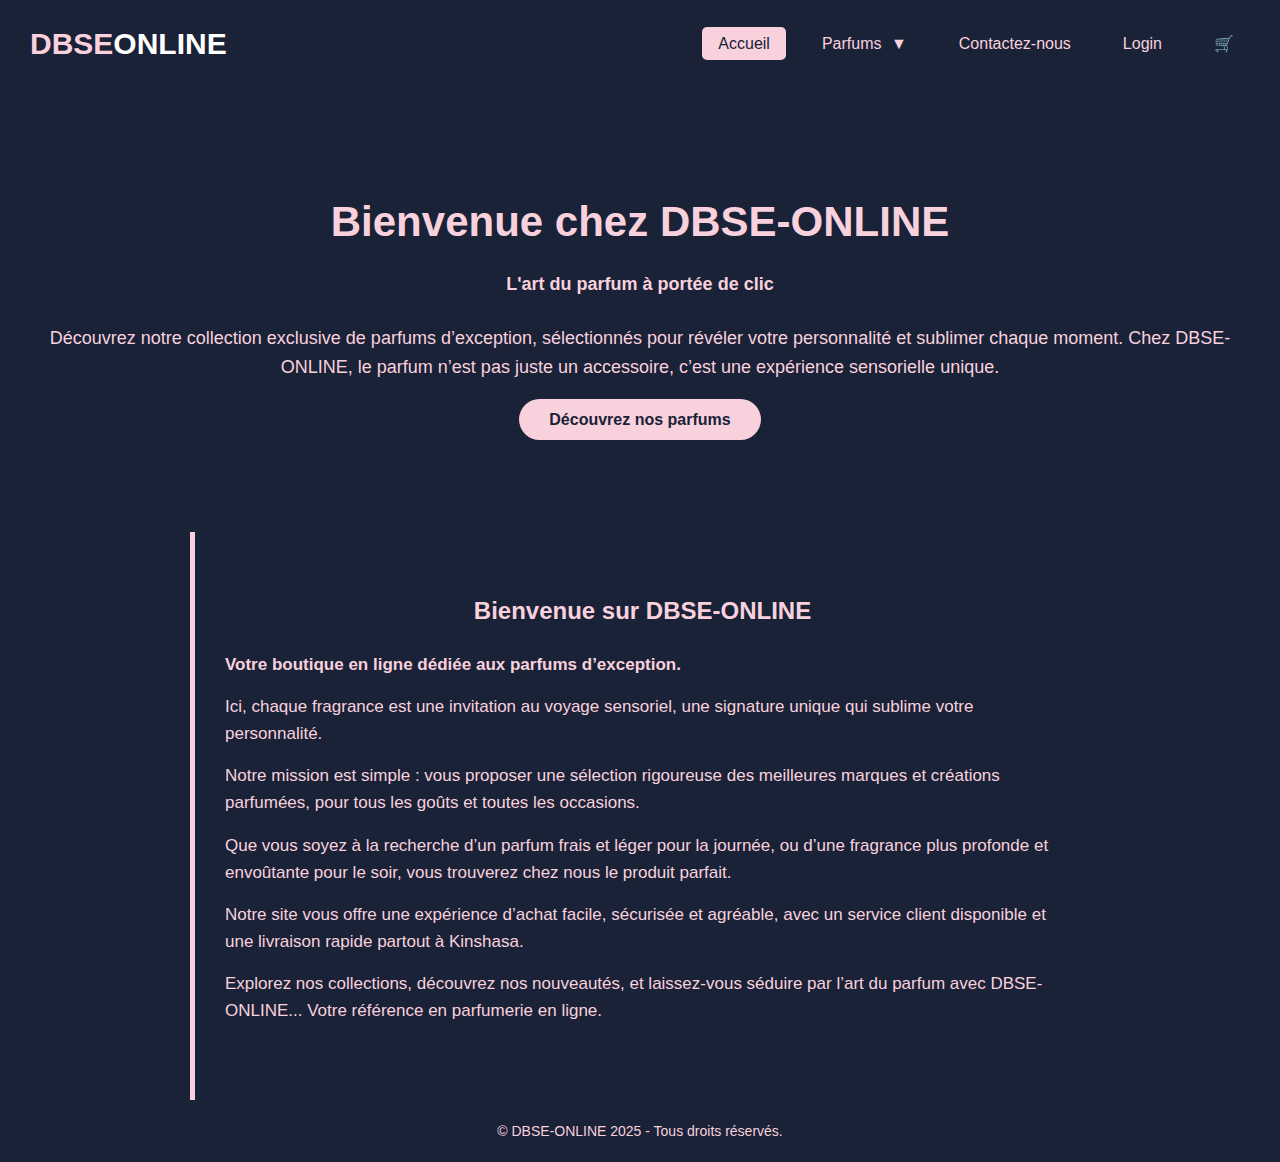
<file: index.html>
<!DOCTYPE html>
<html lang="fr">
<head>
  <meta charset="UTF-8">
  <meta name="viewport" content="width=device-width, initial-scale=1.0">
  <title>DBSE ONLINE</title>
  <link rel="stylesheet" href="style.css">
</head>
<body>

  <!-- HEADER -->
  <header>
    <div class="logo">
      <h1><span>DBSE</span>ONLINE</h1>
    </div>
    <div class="hamburger" id="hamburger">
      <span></span>
      <span></span>
      <span></span>
    </div>
    <nav>
      <ul class="menu">
        <li><a href="index.html" class="active">Accueil</a></li>
      <li class="dropdown">
          <a href="#">Parfums <span class="arrow">▼</span></a>
          <ul class="dropdown">
            <li><a href="hommes.html">Parfums Hommes</a></li>
            <li><a href="femmes.html">Parfums Femmes</a></li>
          </ul>
        </li>
        <li><a href="contact.html">Contactez-nous</a></li>
        <li><a href="connexion.html">Login</a></li>
        <li>
          <a href="panier.html">🛒
            <span id="cart-item-count" style="background-color: red; color: white; border-radius: 50%; padding: 2px 6px; font-size: 0.8em; vertical-align: super; display: none;">0</span>
          </a>
        </li>
      </ul>
    </nav>
  </header>

  <!-- SECTION D'ACCUEIL -->
  <section class="accueil">
    <h1>Bienvenue chez DBSE-ONLINE</h1>
    <p><strong>L'art du parfum à portée de clic</strong></p>
    <p>
      Découvrez notre collection exclusive de parfums d’exception, sélectionnés pour révéler votre personnalité et sublimer chaque moment.  
      Chez DBSE-ONLINE, le parfum n’est pas juste un accessoire, c’est une expérience sensorielle unique.  
    </p>
    <a href="parfums.html" class="btn">Découvrez nos parfums</a>
  </section>

  <!-- SECTION PRESENTATION -->
  <section class="presentation">
    <h2>Bienvenue sur DBSE-ONLINE</h2>
    <p><strong>Votre boutique en ligne dédiée aux parfums d’exception.</strong></p>
    <p>
      Ici, chaque fragrance est une invitation au voyage sensoriel, une signature unique qui sublime votre personnalité.
    </p>
    <p>
      Notre mission est simple : vous proposer une sélection rigoureuse des meilleures marques et créations parfumées, pour tous les goûts et toutes les occasions.
    </p>
    <p>
      Que vous soyez à la recherche d’un parfum frais et léger pour la journée, ou d’une fragrance plus profonde et envoûtante pour le soir, vous trouverez chez nous le produit parfait.
    </p>
    <p>
      Notre site vous offre une expérience d’achat facile, sécurisée et agréable, avec un service client disponible et une livraison rapide partout à Kinshasa.
    </p>
    <p>
      Explorez nos collections, découvrez nos nouveautés, et laissez-vous séduire par l’art du parfum avec DBSE-ONLINE... Votre référence en parfumerie en ligne.
    </p>
  </section>

  <!-- FOOTER -->
  <footer>
    <p>&copy; DBSE-ONLINE 2025 - Tous droits réservés.</p>
  </footer>

  <!-- SCRIPT -->
  <script src="script.js"></script>
</body>
</html>
</file>
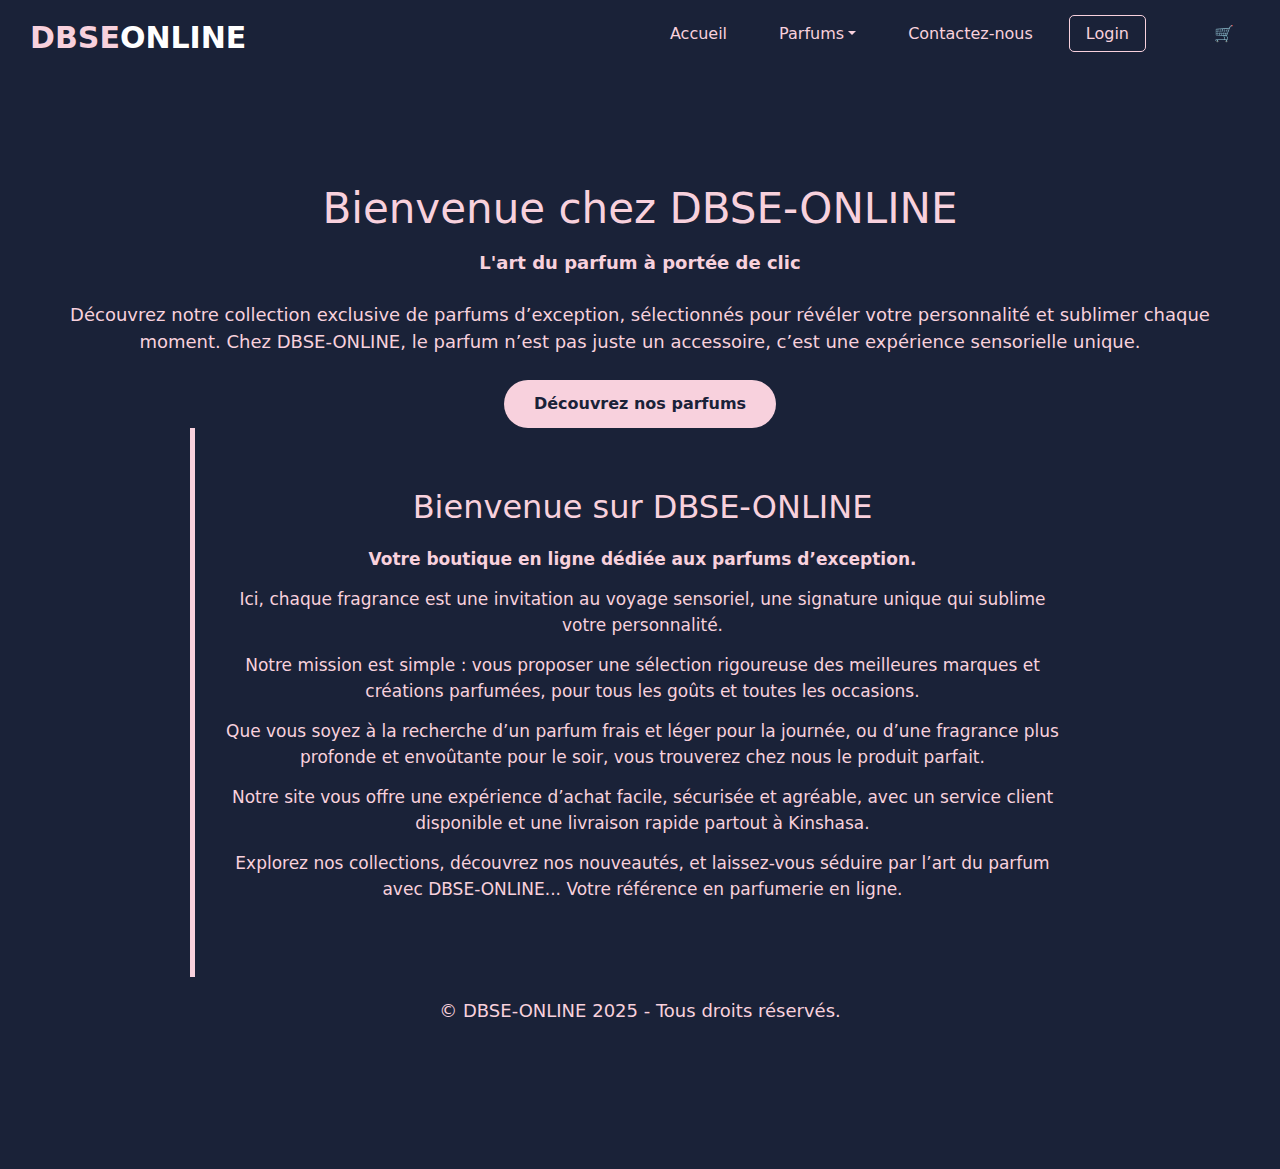
<file: vente-enligne/index.html>
<!DOCTYPE html>
<html lang="fr">
<head>
  <meta charset="UTF-8">
  <meta name="viewport" content="width=device-width, initial-scale=1.0">
  <title>Vente en ligne</title>
  <link rel="stylesheet" href="style.css">
	<link rel="stylesheet" type="text/css" href="bootstrap.min.css">
</head>
<body>

  <!-- HEADER -->
  <header>
    <div class="logo">
      <h1><span>DBSE</span>ONLINE</h1>
    </div>
 <nav>
      <ul class="menu">
        <li><a href="index.html">Accueil</a></li>
		  

		 <li class="nav-item px-3 dropdown" background="red">
                  <a class="nav-link p-0 dropdown-toggle text-center " data-bs-toggle="dropdown" href="#" role="button"
                    aria-expanded="false">Parfums</a>
                  <ul class="dropdown-menu dropdown-menu-end animate slide mt-3 border-0 shadow">
                    <li><a href="parfumsHommes.html" class="dropdown-item ">Parfums Hommes </a>
                    </li>
                    <li><a href="parfumsFemmes.html" class="dropdown-item ">Parfums Femmes </a></li>
		  		</ul>
		   </li>
        <li><a href="contact.html">Contactez-nous</a></li>
        <li><a href="connexion.html" class="login_btn">Login</a></li>
  
      <ul class="actions">
        <li><a href="panier.html">🛒<span id="cart-item-count" style="background-color: red; color: white; border-radius: 50%; padding: 2px 6px; font-size: 0.8em; vertical-align: super; display: none;">0</span></a></li>
      </ul>
    </nav>
  </header>

  <!-- SECTION D'ACCUEIL -->
  <section class="accueil">
  <h1>Bienvenue chez DBSE-ONLINE</h1>
  <p><strong>L'art du parfum à portée de clic</strong></p>
  <p>
    Découvrez notre collection exclusive de parfums d’exception, sélectionnés pour révéler votre personnalité et sublimer chaque moment.  
    Chez DBSE-ONLINE, le parfum n’est pas juste un accessoire, c’est une expérience sensorielle unique.  
  </p>
  <a href="parfums.html" class="btn">Découvrez nos parfums</a>

<!--SECTION PRESENTATION-->
<form class="presentation">
  <h2>Bienvenue sur DBSE-ONLINE</h2>
  <p><strong>Votre boutique en ligne dédiée aux parfums d’exception.</strong></p>
  <p>
    Ici, chaque fragrance est une invitation au voyage sensoriel, une signature unique qui sublime votre personnalité.
  </p>
  <p>
    Notre mission est simple : vous proposer une sélection rigoureuse des meilleures marques et créations parfumées, pour tous les goûts et toutes les occasions.
  </p>
  <p>
    Que vous soyez à la recherche d’un parfum frais et léger pour la journée, ou d’une fragrance plus profonde et envoûtante pour le soir, vous trouverez chez nous le produit parfait.
  </p>
  <p>
    Notre site vous offre une expérience d’achat facile, sécurisée et agréable, avec un service client disponible et une livraison rapide partout à Kinshasa.
  </p>
  <p>
    Explorez nos collections, découvrez nos nouveautés, et laissez-vous séduire par l’art du parfum avec DBSE-ONLINE... Votre référence en parfumerie en ligne.
  </p>
</form>
</form>
  <!-- FOOTER -->
 
	   <script src="script.js"></script>
	  <script type="text/javascript" src="bootstrap.bundle.min.js"></script>
</body>
	 <footer>
    <p>&copy; DBSE-ONLINE 2025 - Tous droits réservés.</p>
  </footer>
</html>
</file>
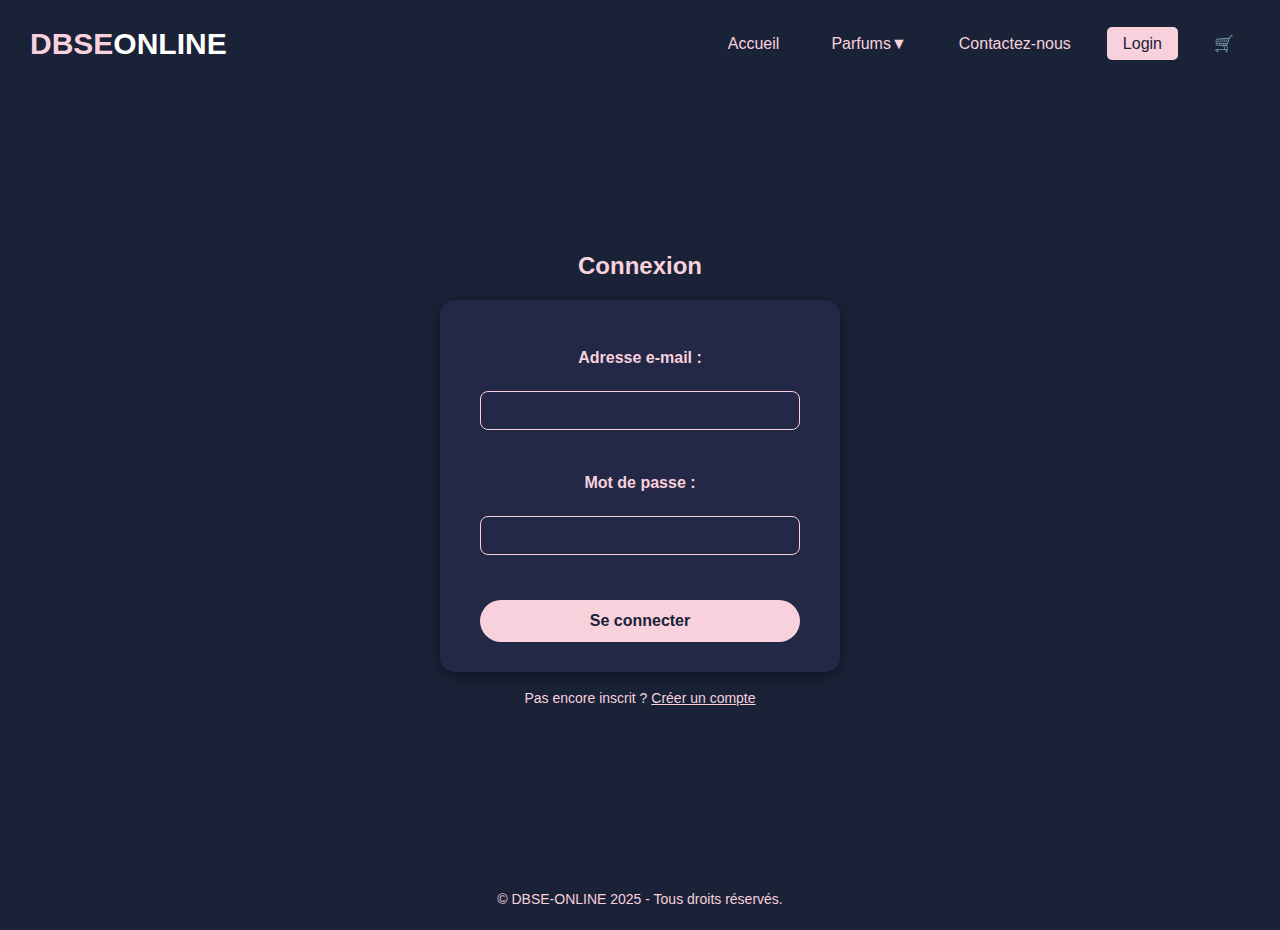
<file: connexion.html>
<!DOCTYPE html>
<html lang="fr">
<head>
  <meta charset="UTF-8">
  <meta name="viewport" content="width=device-width, initial-scale=1.0">
  <title>Connexion | DBSE-ONLINE</title>
  <link rel="stylesheet" href="style.css">
</head>
<body>

  <!-- HEADER -->
  <header>
    <div class="logo">
      <h1><span>DBSE</span>ONLINE</h1>
    </div>
      <div class="hamburger" id="hamburger">
    <span></span>
    <span></span>
    <span></span>
  </div>
       <nav>
      <ul class="menu">
        <li><a href="index.html">Accueil</a></li>
        <li class="dropdown">
          <a href="#">Parfums▼</a>
          <ul class="dropdown-content">
            <li><a href="hommes.html">Parfums Hommes</a></li>
            <li><a href="femmes.html">Parfums Femmes</a></li>
          </ul>
        </li>
        <li><a href="contact.html">Contactez-nous</a></li>
        <li><a href="connexion.html" class="active">Login</a></li>
        <li>
          <a href="panier.html">🛒
            <span id="cart-item-count" style="background-color: red; color: white; border-radius: 50%; padding: 2px 6px; font-size: 0.8em; vertical-align: super; display: none;">0</span>
          </a>
        </li>
      </ul>
    </nav>
  </header>

  <!-- CONNEXION -->
  <main class="login-container">
    <h2>Connexion</h2>
<div id="message-connexion" style="color: var(--rose-clair); margin-top: 15px; text-align:center;"></div>
    <!-- Formulaire principal -->
     <form id="form-connexion" action="connexion.php" method="post">
      <label for="email">Adresse e-mail :</label>
      <input type="email" id="email" name="email" required>

      <label for="password">Mot de passe :</label>
      <input type="password" id="password" name="password" required>

      <button type="submit">Se connecter</button>
    </form>

    <!-- Lien vers l'inscription -->
    <p class="signup-link">
      Pas encore inscrit ? <a href="inscription.html">Créer un compte</a>
    </p>
  </main>

  <!-- FOOTER -->
  <footer>
    <p>&copy; DBSE-ONLINE 2025 - Tous droits réservés.</p>
  </footer>
<script src="script.js"></script>
</body>
</html>
</file>
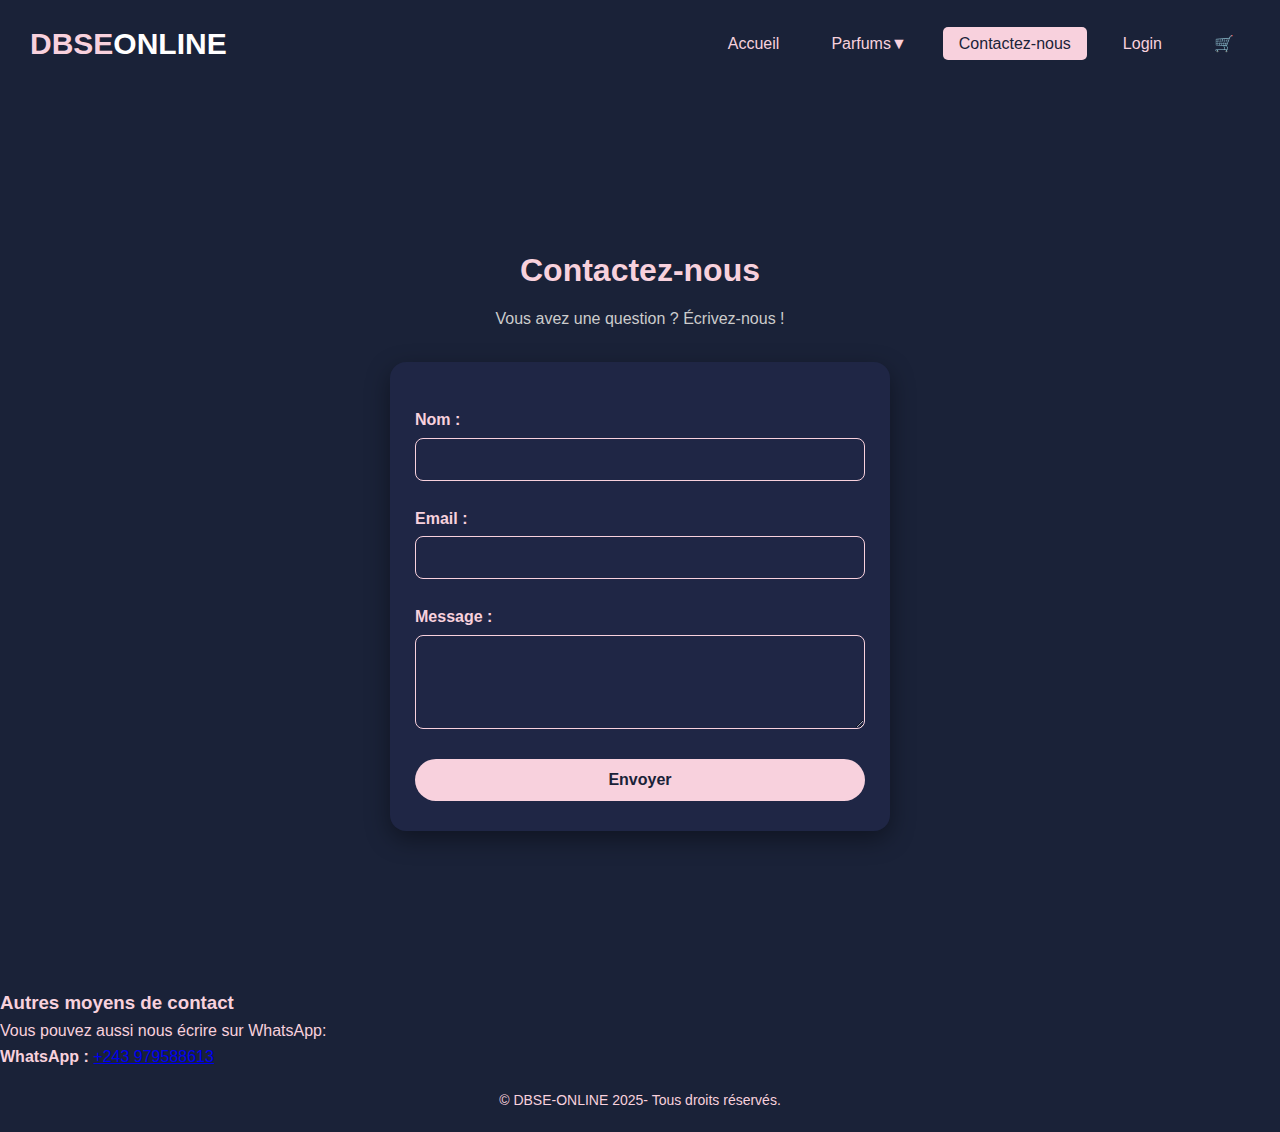
<file: contact.html>
<!DOCTYPE html>
<html lang="fr">
<head>
  <meta charset="UTF-8">
  <meta name="viewport" content="width=device-width, initial-scale=1.0">
  <title>DBSE-ONLINE</title>
  <link rel="stylesheet" href="style.css">
</head>
<body>

  <!-- HEADER -->
  <header>
    <div class="logo">
      <h1><span>DBSE</span>ONLINE</h1>
    </div>
        <nav>
      <ul class="menu">
        <li><a href="index.html">Accueil</a></li>
        <li class="dropdown">
          <a href="#">Parfums▼</a>
          <ul class="dropdown-content">
            <li><a href="hommes.html">Parfums Hommes</a></li>
            <li><a href="femmes.html">Parfums Femmes</a></li>
          </ul>
        </li>
        <li><a href="contact.html" class="active">Contactez-nous</a></li>
        <li><a href="connexion.html">Login</a></li>
        <li>
          <a href="panier.html">🛒
            <span id="cart-item-count" style="background-color: red; color: white; border-radius: 50%; padding: 2px 6px; font-size: 0.8em; vertical-align: super; display: none;">0</span>
          </a>
        </li>
      </ul>
    </nav>
    <div class="hamburger" id="hamburger">
    <span></span>
    <span></span>
    <span></span>
  </div>
  </header>
    <section class="hero">
    <h2>Contactez-nous</h2>
    <p>Vous avez une question ? Écrivez-nous !</p>
    <div class="form-wrapper">
  <form id="contact-form">
    <label for="nom">Nom :</label>
    <input type="text" id="nom" name="nom">

    <label for="email">Email :</label>
    <input type="email" id="email" name="email">

    <label for="message">Message :</label>
    <textarea id="message" name="message" rows="4"></textarea>

    <button type="submit">Envoyer</button>

    <p id="confirmation-message" style="display: none; margin-top: 15px; color: var(--rose-clair); font-weight: bold;">
      Message envoyé !
    </p>
  </form>
</div>

  </section>
  <section class="social-contact">
  <h3>Autres moyens de contact</h3>
  <p>Vous pouvez aussi nous écrire sur WhatsApp:</p>

  <ul class="social-links">
    <li><strong>WhatsApp :</strong> <a href="https://wa.me/243979588613" target="_blank">+243 979588613</a></li>
  </ul>
</section>

  <footer>
    <p>&copy; DBSE-ONLINE 2025- Tous droits réservés.</p>
  </footer>
  <script src="script.js"></script>
    </body>
</html>
</file>
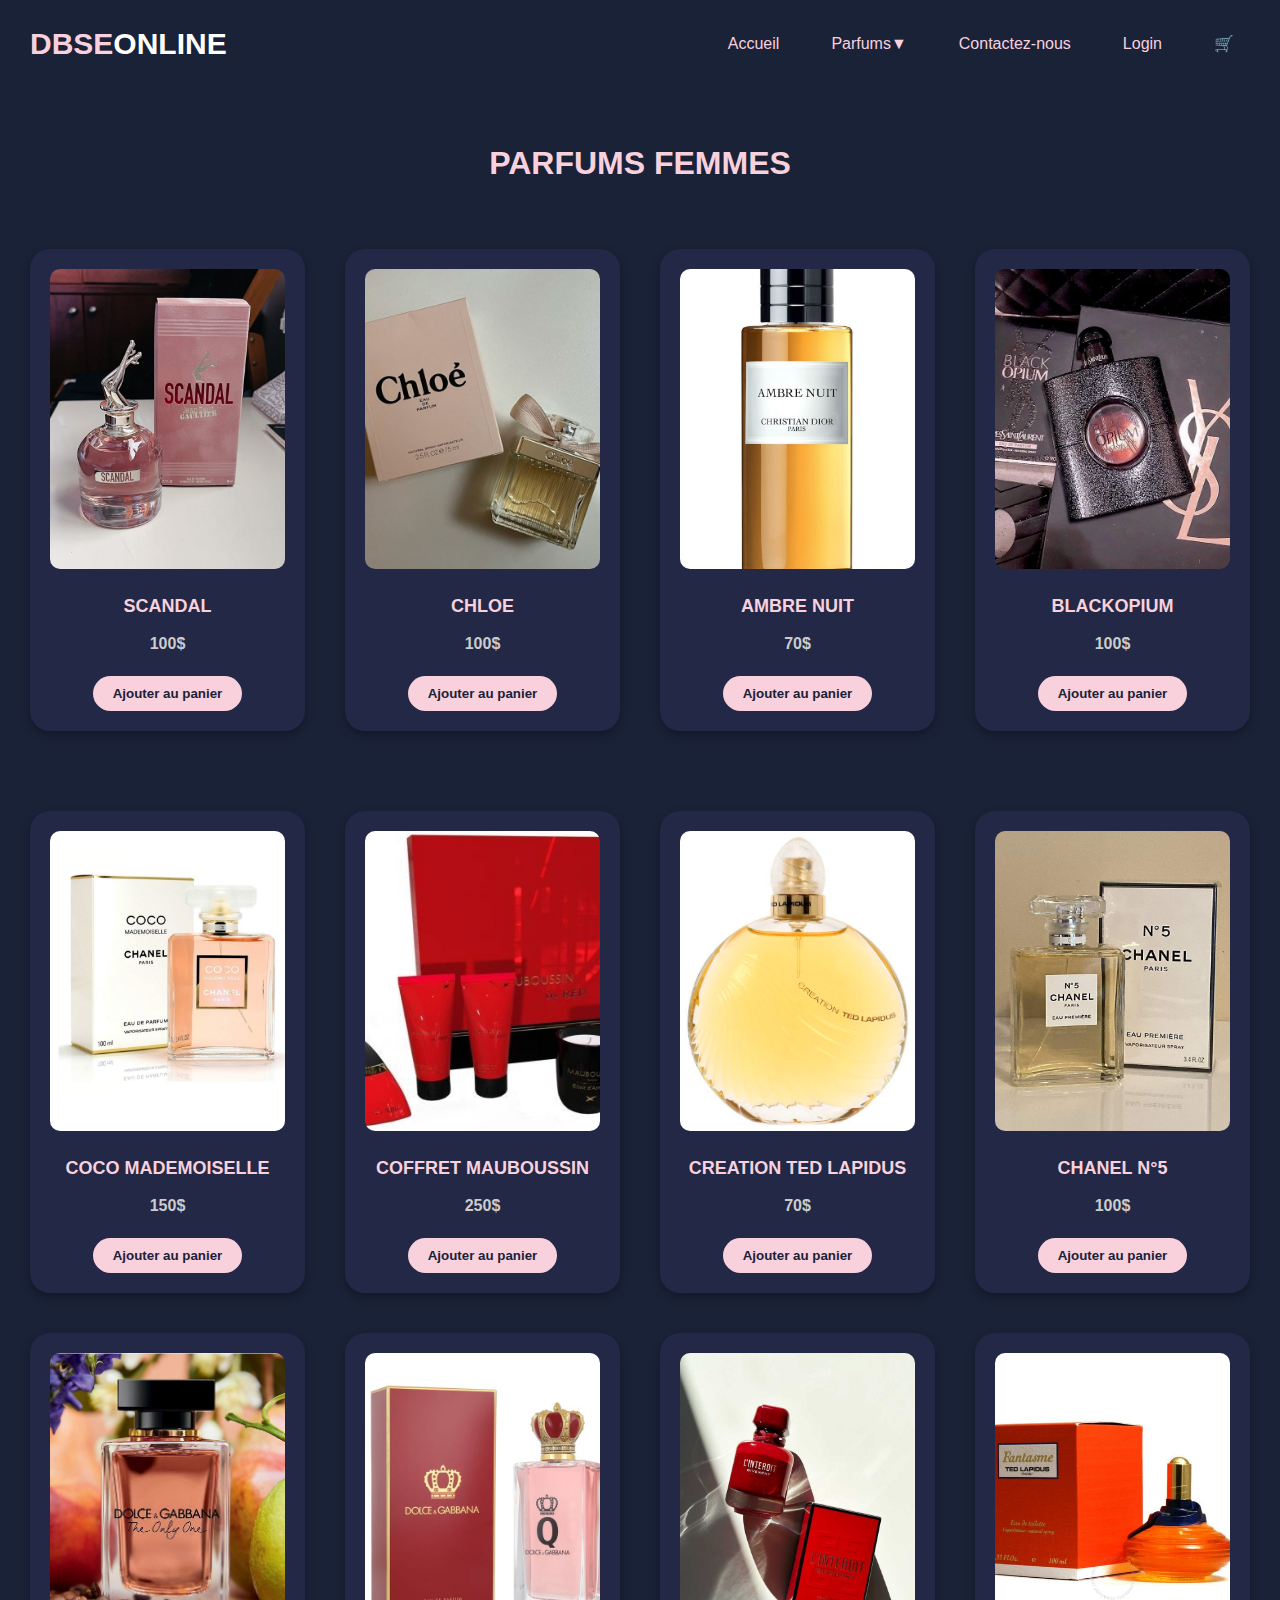
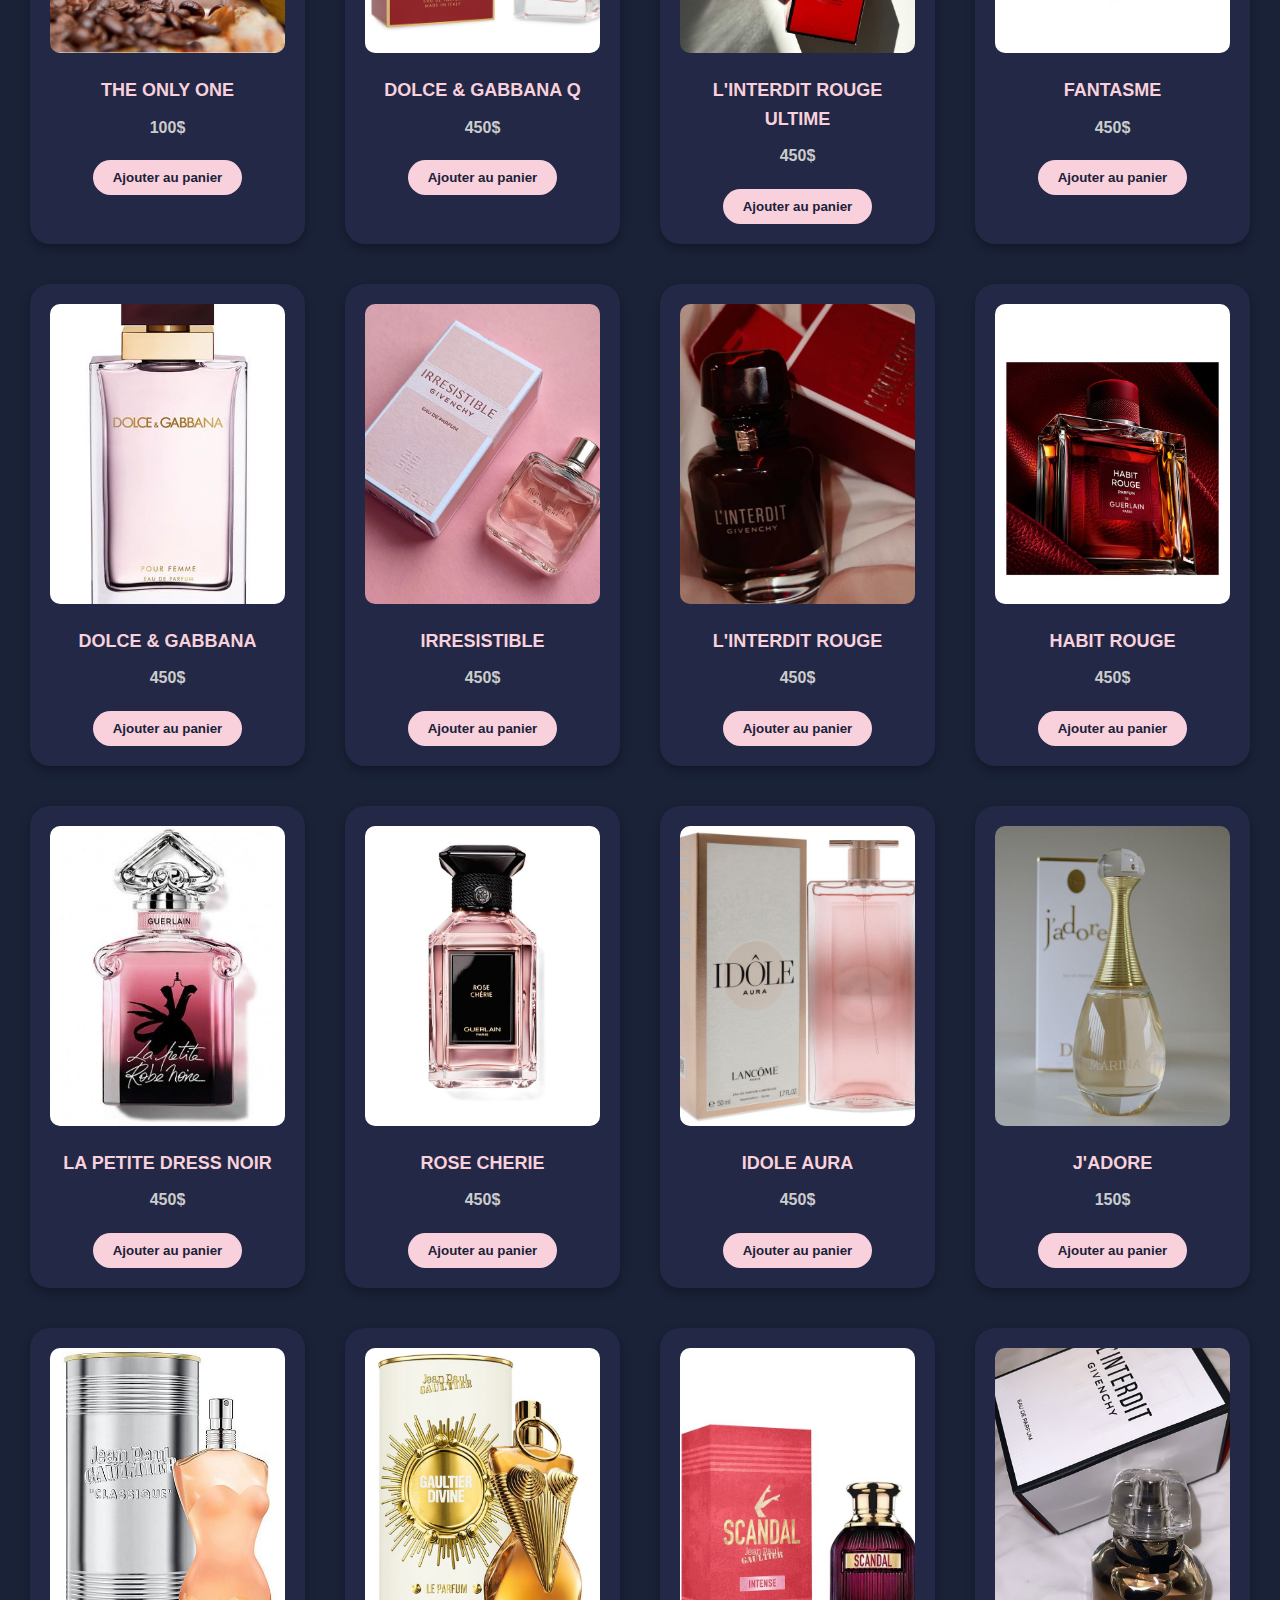
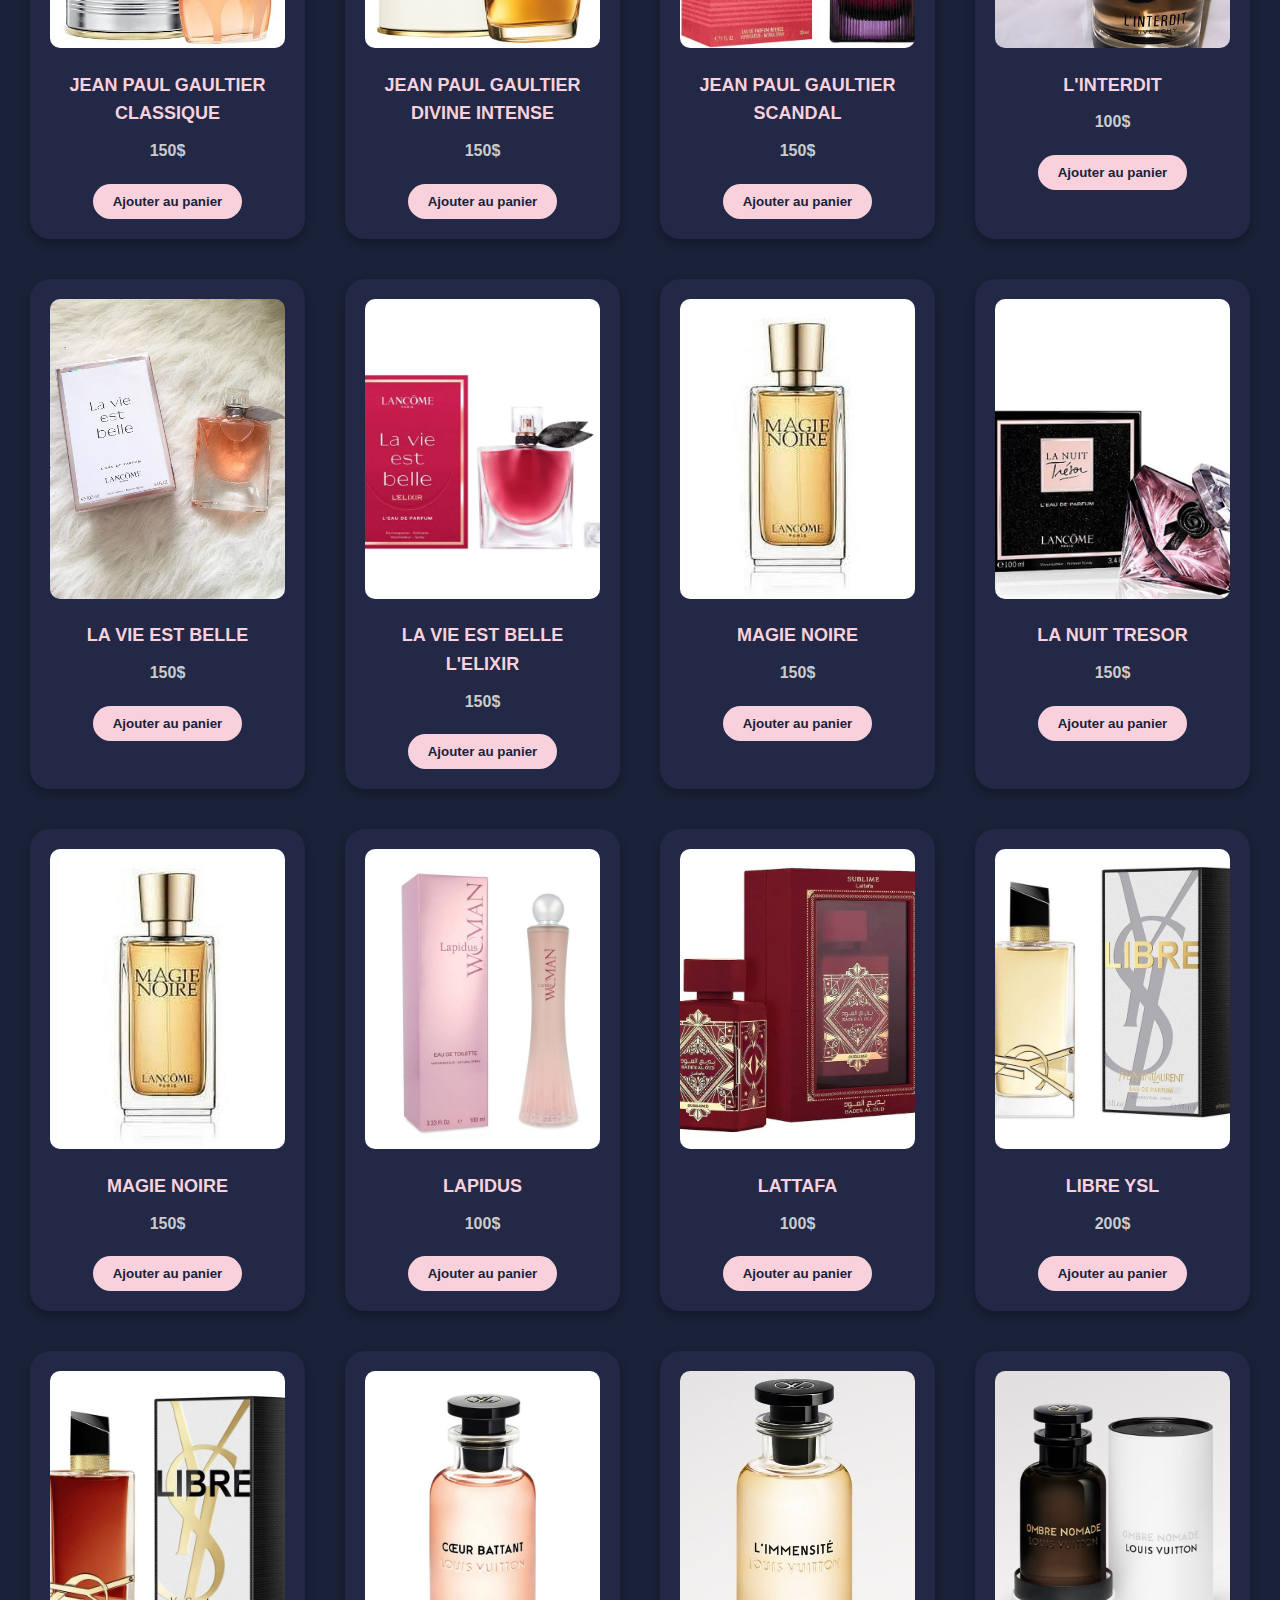
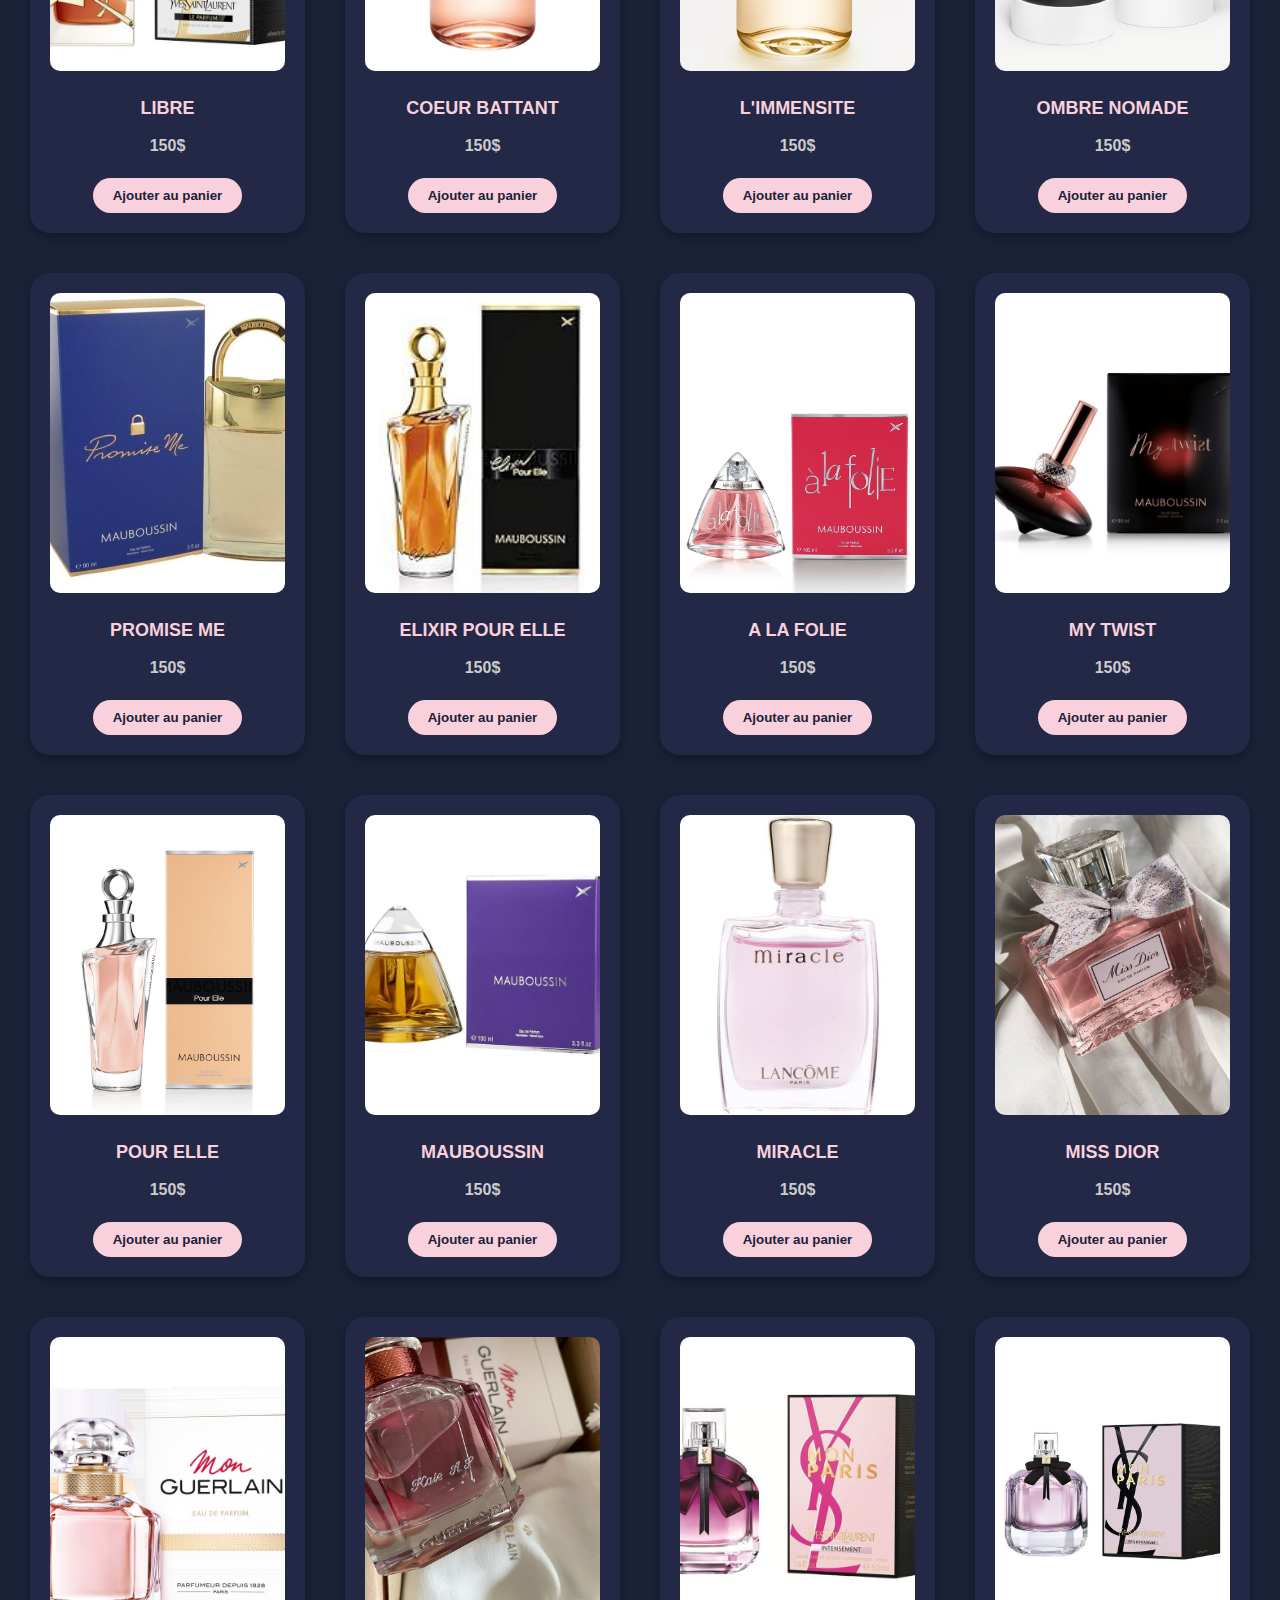
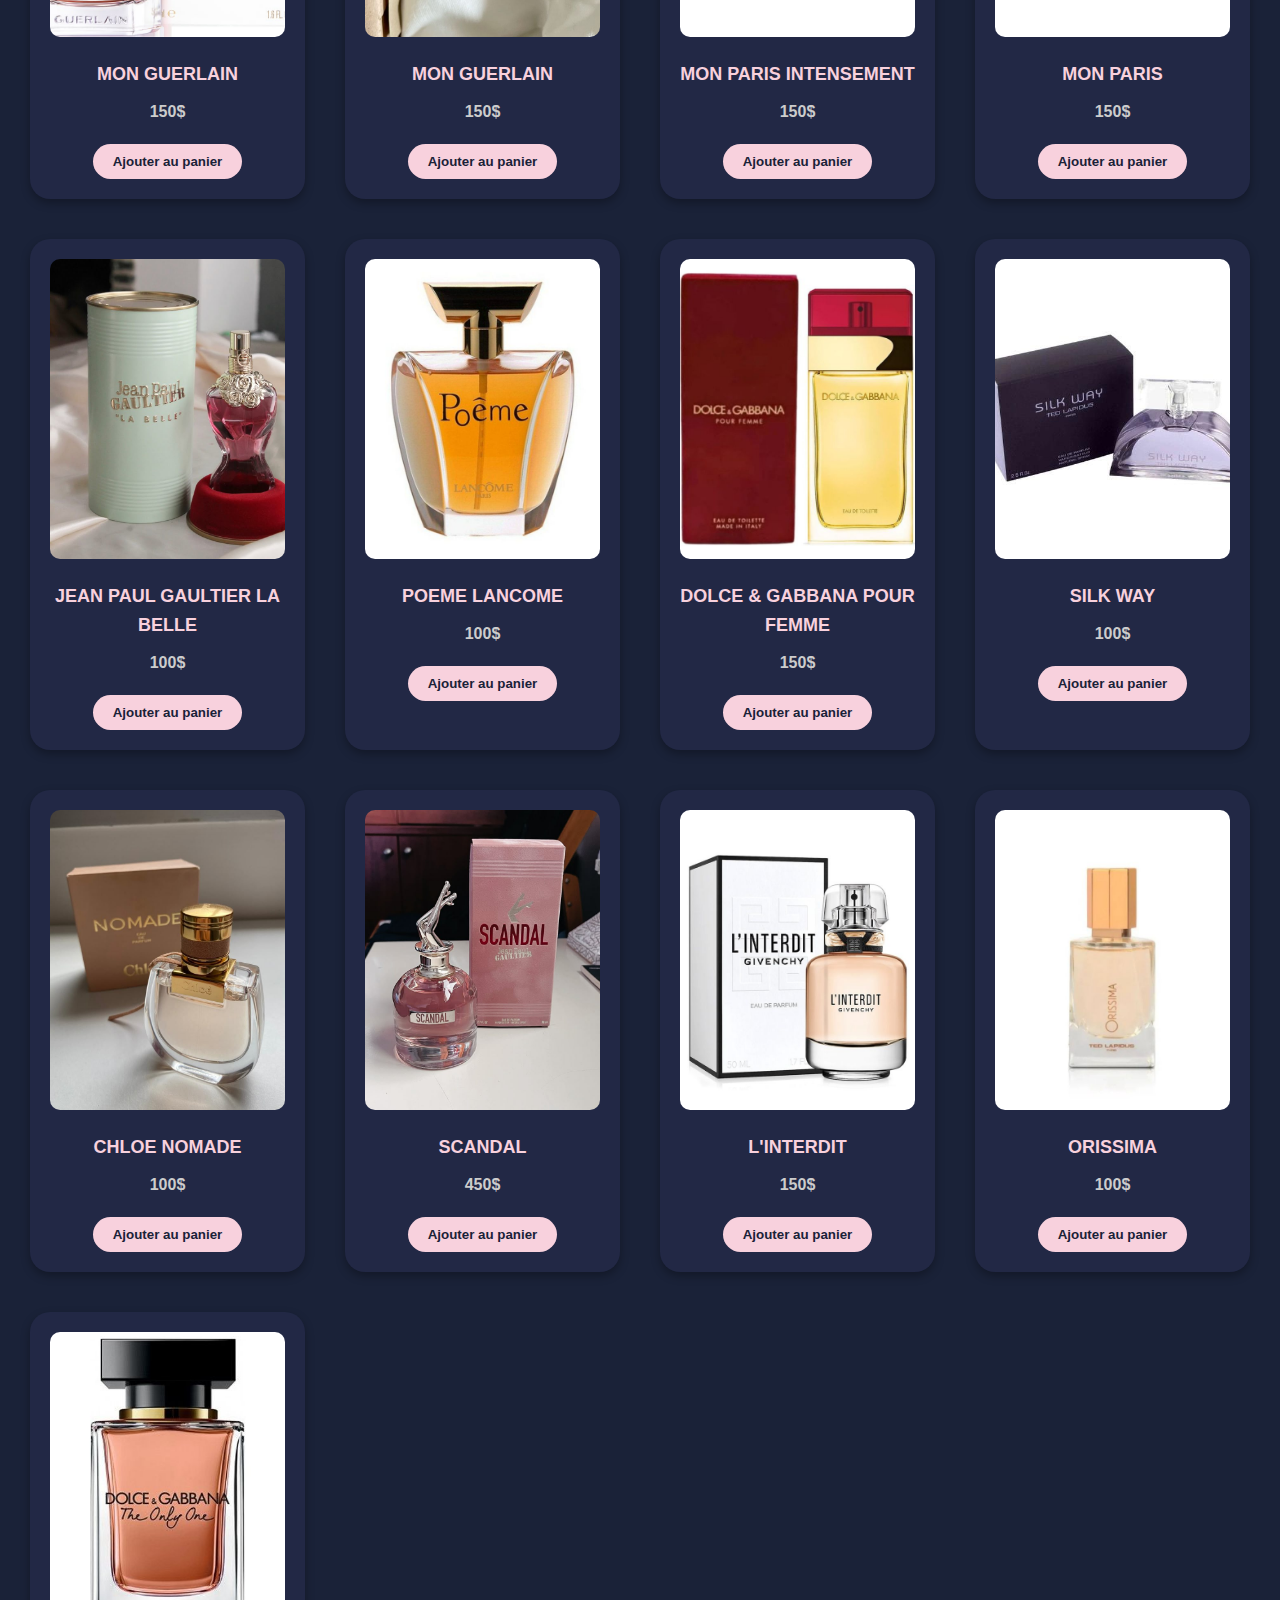
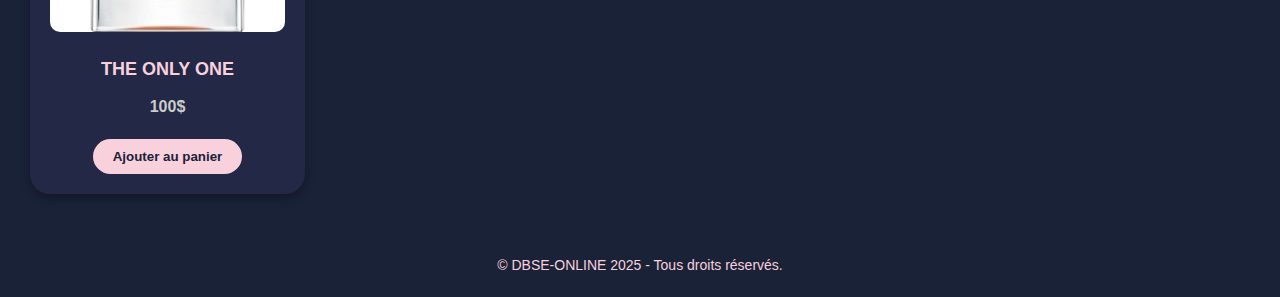
<file: femmes.html>
<!DOCTYPE html>
<html lang="fr">
<head>
  <meta charset="UTF-8">
  <meta name="viewport" content="width=device-width, initial-scale=1.0">
  <title>DBSE-ONLINE</title>
  <link rel="stylesheet" href="style.css">
</head>
<body>

  <!-- HEADER -->
  <header>
    <div class="logo">
      <h1><span>DBSE</span>ONLINE</h1>
    </div>
    <div class="hamburger" id="hamburger">
    <span></span>
    <span></span>
    <span></span>
  </div>
         <nav>
      <ul class="menu">
        <li><a href="index.html">Accueil</a></li>
        <li class="dropdown">
          <a href="#">Parfums▼</a>
          <ul class="dropdown-content">
            <li><a href="hommes.html">Parfums Hommes</a></li>
            <li><a href="femmes.html">Parfums Femmes</a></li>
          </ul>
        </li>
        <li><a href="contact.html">Contactez-nous</a></li>
        <li><a href="connexion.html">Login</a></li>
        <li>
          <a href="panier.html">🛒
            <span id="cart-item-count" style="background-color: red; color: white; border-radius: 50%; padding: 2px 6px; font-size: 0.8em; vertical-align: super; display: none;">0</span>
          </a>
        </li>
      </ul>
    </nav>
    
  </header>

  <main>
  <section id="parfums-femmes">
      <h2 class="titre-parfums">PARFUMS FEMMES</h2>
      <div class="parfum-grid">
        <div class="parfum-card">
          <img src="PARFUMS/FEMMES/SCANDAL FEMMES.jpg" alt="Scandal Femmes" width="300" height="300">
          <span>SCANDAL</span>
          <span class="prix">100$</span>
          <button class="btn add-to-cart" data-name="SCANDAL" data-price="100">Ajouter au panier</button>

        </div>
        <div class="parfum-card">
          <img src="PARFUMS/FEMMES/— Chloe Eau De Parfum.jpg" alt="Chloé" width="300" height="300">
          <span>CHLOE</span>
          <span class="prix">100$</span>
          <button class="btn add-to-cart" data-name="CHLOE" data-price="100">Ajouter au panier</button>
        </div>
        <div class="parfum-card">
          <img src="PARFUMS/FEMMES/AMBRE NUIT.jpg" alt="Ambre" width="300" height="300">
          <span>AMBRE NUIT</span>
          <span class="prix">70$</span>
          <button class="btn add-to-cart" data-name="AMBRE NUIT" data-price="70">Ajouter au panier</button>
        </div>
        <div class="parfum-card">
          <img src="PARFUMS/FEMMES/BLACKOPIUM.jpg" alt="BLACKOPIUM" width="300" height="300">
          <span>BLACKOPIUM</span>
          <span class="prix">100$</span>
          <button class="btn add-to-cart" data-name="BLACKOPIUM" data-price="100">Ajouter au panier</button>
        </div>
      </div>
      <div class="parfum-grid">
      <div class="parfum-card">
          <img src="PARFUMS/FEMMES/Chanel Coco Mademoiselle Eau de Parfum Spray for Women_.jpg" alt="Chanel N°5" width="300" height="300">
          <span>COCO MADEMOISELLE</span>
          <span class="prix">150$</span>
          <button class="btn add-to-cart" data-name="COCO MADEMOISELLE" data-price="150">Ajouter au panier</button>
        </div>
        <div class="parfum-card">
          <img src="PARFUMS/FEMMES/Coffret Mauboussin in Red _ Eau de parfum  100ml + Gel Douche + Lait Corps + Bougie Mauboussin pas cher.jpg" alt="Chanel N°5" width="300" height="300">
          <span>COFFRET MAUBOUSSIN</span>
          <span class="prix">250$</span>
          <button class="btn add-to-cart" data-name="SCANDAL" data-price="250">Ajouter au panier</button>
        </div>
        <div class="parfum-card">
          <img src="PARFUMS/FEMMES/Creation by Ted Lapidus for Women - 3_3 oz EDT Spray.jpg" alt="Chanel N°5" width="300" height="300">
          <span>CREATION TED LAPIDUS</span>
          <span class="prix">70$</span>
          <button class="btn add-to-cart" data-name="CREATION TED LAPIDUS" data-price="70">Ajouter au panier</button>
        </div>
        <div class="parfum-card">
          <img src="PARFUMS/FEMMES/Discover Timeless Elegance with Chanel No_ 5.jpg" alt="Chanel N°5" width="300" height="300">
          <span>CHANEL N°5 </span>
          <span class="prix">100$</span>
          <button class="btn add-to-cart" data-name="CHANEL N 5" data-price="100">Ajouter au panier</button>
        </div>
        <div class="parfum-card">
          <img src="PARFUMS/FEMMES/Dolce & Gabbana - The Only One.jpg" alt="Chanel N°5" width="300" height="300">
          <span>THE ONLY ONE</span>
          <span class="prix">100$</span>
         <button class="btn add-to-cart" data-name="THE ONLY ONE" data-price="100">Ajouter au panier</button>
        </div>
        <div class="parfum-card">
          <img src="PARFUMS/FEMMES/Dolce & gabbana q.jpg" alt="Chanel N°5" width="300" height="300">
          <span>DOLCE & GABBANA Q</span>
          <span class="prix">450$</span>
          <button class="btn add-to-cart" data-name="SCANDAL" data-price="150">Ajouter au panier</button>
        </div>
        <div class="parfum-card">
          <img src="PARFUMS/FEMMES/Duft-Quickie_ Givenchy L’Interdit Rouge Ultime.jpg" alt="Chanel N°5" width="300" height="300">
          <span>L'INTERDIT ROUGE ULTIME</span>
          <span class="prix">450$</span>
          <button class="btn add-to-cart" data-name="SCANDAL" data-price="150">Ajouter au panier</button>
        </div>
        <div class="parfum-card">
          <img src="PARFUMS/FEMMES/Fantasme _ EDT Spray 3_3 oz (w).jpg" alt="Chanel N°5" width="300" height="300">
          <span>FANTASME</span>
          <span class="prix">450$</span>
          <button class="btn add-to-cart" data-name="SCANDAL" data-price="150">Ajouter au panier</button>
        </div>
        <div class="parfum-card">
          <img src="PARFUMS/FEMMES/Find Your Perfect Scent.jpg" alt="Chanel N°5" width="300" height="300">
          <span>DOLCE & GABBANA</span>
          <span class="prix">450$</span>
          <button class="btn add-to-cart" data-name="SCANDAL" data-price="150">Ajouter au panier</button>
        </div>
        <div class="parfum-card">
          <img src="PARFUMS/FEMMES/Givenchy Irresistible eau de parfum.jpg" alt="Chanel N°5" width="300" height="300">
          <span>IRRESISTIBLE</span>
          <span class="prix">450$</span>
          <button class="btn add-to-cart" data-name="SCANDAL" data-price="150">Ajouter au panier</button>
        </div>
        <div class="parfum-card">
          <img src="PARFUMS/FEMMES/Givenchy L’interdit Rouge.jpg" alt="Chanel N°5" width="300" height="300">
          <span>L'INTERDIT ROUGE</span>
          <span class="prix">450$</span>
          <button class="btn add-to-cart" data-name="SCANDAL" data-price="150">Ajouter au panier</button>
        </div>
        <div class="parfum-card">
          <img src="PARFUMS/FEMMES/Guerlain Habit Rouge 100 ml (1640,00 € _ 1 l).jpg" alt="Chanel N°5" width="300" height="300">
          <span>HABIT ROUGE</span>
          <span class="prix">450$</span>
          <button class="btn add-to-cart" data-name="SCANDAL" data-price="150">Ajouter au panier</button>
        </div>
        <div class="parfum-card">
          <img src="PARFUMS/FEMMES/Guerlain La Petite Dress Noir - Eau de Parfum intensa 75ml 2_5oz.jpg" alt="Chanel N°5" width="300" height="300">
          <span>LA PETITE DRESS NOIR</span>
          <span class="prix">450$</span>
         <button class="btn add-to-cart" data-name="SCANDAL" data-price="150">Ajouter au panier</button>
        </div>
        <div class="parfum-card">
          <img src="PARFUMS/FEMMES/Guerlain Rose Chérie Eau de Parfum.jpg" alt="Chanel N°5" width="300" height="300">
          <span>ROSE CHERIE</span>
          <span class="prix">450$</span>
          <button class="btn add-to-cart" data-name="SCANDAL" data-price="150">Ajouter au panier</button>
        </div>
        <div class="parfum-card">
          <img src="PARFUMS/FEMMES/Idole Aura by Lancome for Women.jpg" alt="Chanel N°5" width="300" height="300">
          <span>IDOLE AURA</span>
          <span class="prix">450$</span>
         <button class="btn add-to-cart" data-name="SCANDAL" data-price="150">Ajouter au panier</button>
        </div>
        <div class="parfum-card">
          <img src="PARFUMS/FEMMES/J'ADORE.jpg" alt="Chanel N°5" width="300" height="300">
          <span>J'ADORE</span>
          <span class="prix">150$</span>
        <button class="btn add-to-cart" data-name="J'ADORE" data-price="150">Ajouter au panier</button>
        </div>
        <div class="parfum-card">
          <img src="PARFUMS/FEMMES/Jean Paul Gaultier Classique Eau de Toilette.jpg" alt="Chanel N°5" width="300" height="300">
          <span>JEAN PAUL GAULTIER CLASSIQUE</span>
          <span class="prix">150$</span>
         <button class="btn add-to-cart" data-name="JEAN PAUL GAULTIER CLASSIQUE" data-price="150">Ajouter au panier</button>
        </div>
        <div class="parfum-card">
          <img src="PARFUMS/FEMMES/Jean Paul Gaultier Divine Intense 50ml Eau De Parfum Spray & Sealed - 2024.jpg" alt="Chanel N°5" width="300" height="300">
          <span>JEAN PAUL GAULTIER DIVINE INTENSE</span>
          <span class="prix">150$</span>
          <button class="btn add-to-cart" data-name="JEAN PAUL GAULTIER DIVINE INTENSE" data-price="150">Ajouter au panier</button>
        </div>
        <div class="parfum-card">
          <img src="PARFUMS/FEMMES/Jean Paul Gaultier Scandal Pour Femme Eau de Parfum Intense 30ml.jpg" alt="Chanel N°5" width="300" height="300">
          <span>JEAN PAUL GAULTIER SCANDAL</span>
          <span class="prix">150$</span>
          <button class="btn add-to-cart" data-name="JEAN PAUL GAULTIER SCANDAL" data-price="150">Ajouter au panier</button>
        </div>
        <div class="parfum-card">
          <img src="PARFUMS/FEMMES/L'INTERDIT.jpg" alt="Chanel N°5" width="300" height="300">
          <span>L'INTERDIT</span>
          <span class="prix">100$</span>
          <button class="btn add-to-cart" data-name="L'INTERDIT" data-price="100">Ajouter au panier</button>
        </div>
        <div class="parfum-card">
          <img src="PARFUMS/FEMMES/La Vie Est Belle Lâncome.jpg" alt="Chanel N°5" width="300" height="300">
          <span>LA VIE EST BELLE</span>
          <span class="prix">150$</span>
          <button class="btn add-to-cart" data-name="LA VIE EST BELLE" data-price="150">Ajouter au panier</button>
        </div>
        <div class="parfum-card">
          <img src="PARFUMS/FEMMES/Lancome La Vie Est Belle L’Elixir Eau de Parfum.jpg" alt="Chanel N°5" width="300" height="300">
          <span>LA VIE EST BELLE L'ELIXIR</span>
          <span class="prix">150$</span>
          <button class="btn add-to-cart" data-name="LA VIE EST BELLE L'ELIXIR" data-price="150">Ajouter au panier</button>
        </div>
        <div class="parfum-card">
          <img src="PARFUMS/FEMMES/Lancome Magie Noire Eau Do Toilette Spray, Perfume for Women, 2_5 oz, Multicolor.jpg" alt="Chanel N°5" width="300" height="300">
          <span>MAGIE NOIRE</span>
          <span class="prix">150$</span>
         <button class="btn add-to-cart" data-name="MAGIE NOIRE" data-price="150">Ajouter au panier</button>
        </div>
        <div class="parfum-card">
          <img src="PARFUMS/FEMMES/Lancôme Tresor La Nuit Eau de Parfum 100ml.jpg" alt="Chanel N°5" width="300" height="300">
          <span>LA NUIT TRESOR</span>
          <span class="prix">150$</span>
          <button class="btn add-to-cart" data-name="LA NUIT TRESOR " data-price="150">Ajouter au panier</button>
        </div>
        <div class="parfum-card">
          <img src="PARFUMS/FEMMES/Lancome Magie Noire Eau Do Toilette Spray, Perfume for Women, 2_5 oz, Multicolor.jpg" alt="Chanel N°5" width="300" height="300">
          <span>MAGIE NOIRE</span>
          <span class="prix">150$</span>
         <button class="btn add-to-cart" data-name="MAGIE NOIRE" data-price="150">Ajouter au panier</button>
        </div>
        <div class="parfum-card">
          <img src="PARFUMS/FEMMES/Lapidus woman 100 ml edt spray ted lapidus model.jpg" alt="Chanel N°5" width="300" height="300">
          <span>LAPIDUS</span>
          <span class="prix">100$</span>
          <button class="btn add-to-cart" data-name="LAPIDUS" data-price="100">Ajouter au panier</button>
        </div>
        <div class="parfum-card">
          <img src="PARFUMS/FEMMES/Lattafa Bade'e Al Oud Sublime - Tropical, Fruity, Fresh, Vanilla - Eau De Parfum.jpg" alt="Chanel N°5" width="300" height="300">
          <span>LATTAFA</span>
          <span class="prix">100$</span>
          <button class="btn add-to-cart" data-name="LAPIDUS" data-price="150">Ajouter au panier</button>
        </div>
        <div class="parfum-card">
          <img src="PARFUMS/FEMMES/LIBRE YSL.jpg" alt="Chanel N°5" width="300" height="300">
          <span>LIBRE YSL</span>
          <span class="prix">200$</span>
          <button class="btn add-to-cart" data-name="LIBRE YSL" data-price="200">Ajouter au panier</button>
        </div>
        <div class="parfum-card">
          <img src="PARFUMS/FEMMES/LIBRE.jpg" alt="Chanel N°5" width="300" height="300">
          <span>LIBRE</span>
          <span class="prix">150$</span>
          <button class="btn add-to-cart" data-name="LIBRE" data-price="150">Ajouter au panier</button>
        </div>
        <div class="parfum-card">
          <img src="PARFUMS/FEMMES/Louis Vuitton coeur battantFor Women.jpg" alt="Chanel N°5" width="300" height="300">
          <span>COEUR BATTANT</span>
          <span class="prix">150$</span>
          <button class="btn add-to-cart" data-name="COEUR BATTANT" data-price="150">Ajouter au panier</button>
        </div>
        <div class="parfum-card">
          <img src="PARFUMS/FEMMES/Louis Vuitton L'Immensité.jpg" alt="Chanel N°5" width="300" height="300">
          <span>L'IMMENSITE</span>
          <span class="prix">150$</span>
          <button class="btn add-to-cart" data-name="L'IMMENSITE" data-price="150">Ajouter au panier</button>
        </div>
        <div class="parfum-card">
          <img src="PARFUMS/FEMMES/Louis Vuitton Ombre Nomade- Iconic Fragrance by Master Perfumer Jacques Cavallier Belletrud.jpg" alt="Chanel N°5" width="300" height="300">
          <span>OMBRE NOMADE</span>
          <span class="prix">150$</span>
          <button class="btn add-to-cart" data-name="OMBRE NOMADE" data-price="150">Ajouter au panier</button>
        </div>
        <div class="parfum-card">
          <img src="PARFUMS/FEMMES/Made in France Mauboussin Promise Me by Eau De Parfum Spray 3 oz sealed.jpg" alt="Chanel N°5" width="300" height="300">
          <span>PROMISE ME</span>
          <span class="prix">150$</span>
          <button class="btn add-to-cart" data-name="PROMISE ME" data-price="150">Ajouter au panier</button>
        </div>
        <div class="parfum-card">
          <img src="PARFUMS/FEMMES/Mauboussin - Elixir Pour Elle 100ml - Eau de parfum Femme - Senteur Florale & Orientale.jpg" alt="Chanel N°5" width="300" height="300">
          <span>ELIXIR POUR ELLE</span>
          <span class="prix">150$</span>
          <button class="btn add-to-cart" data-name="ELIXIR POUR ELLE" data-price="150">Ajouter au panier</button>
        </div>
        <div class="parfum-card">
          <img src="PARFUMS/FEMMES/Mauboussin A la Folie EDP 100 ml - Eau de Parfume hos Luxplus.jpg" alt="Chanel N°5" width="300" height="300">
          <span>A LA FOLIE</span>
          <span class="prix">150$</span>
          <button class="btn add-to-cart" data-name="A LA FOLIE" data-price="150">Ajouter au panier</button>
        </div>
        <div class="parfum-card">
          <img src="PARFUMS/FEMMES/Mauboussin My Twist EDP 40 ml - Eau de Parfume hos Luxplus.jpg" alt="Chanel N°5" width="300" height="300">
          <span>MY TWIST</span>
          <span class="prix">150$</span>
          <button class="btn add-to-cart" data-name="MY TWIST" data-price="150">Ajouter au panier</button>
        </div>
        <div class="parfum-card">
          <img src="PARFUMS/FEMMES/Mauboussin Pour Elle EDP 100 ml - Eau de Parfume hos Luxplus.jpg" alt="Chanel N°5" width="300" height="300">
          <span>POUR ELLE</span>
          <span class="prix">150$</span>
          <button class="btn add-to-cart" data-name="POUR ELLE" data-price="150">Ajouter au panier</button>
        </div>
        <div class="parfum-card">
          <img src="PARFUMS/FEMMES/Mauboussin Pour Femme By Mauboussin Eau De Parfum Spray.jpg" alt="Chanel N°5" width="300" height="300">
          <span>MAUBOUSSIN</span>
          <span class="prix">150$</span>
          <button class="btn add-to-cart" data-name="MAUBOUSSIN" data-price="150">Ajouter au panier</button>
        </div>
        <div class="parfum-card">
          <img src="PARFUMS/FEMMES/Miracle By Lancome Eau De Parfum.jpg" alt="Chanel N°5" width="300" height="300">
          <span>MIRACLE</span>
          <span class="prix">150$</span>
          <button class="btn add-to-cart" data-name="MIRACLE" data-price="150">Ajouter au panier</button>
        </div>
        <div class="parfum-card">
          <img src="PARFUMS/FEMMES/Miss Dior Perfume, 3_4 Ounce (Pack of 1).jpg" alt="Chanel N°5" width="300" height="300">
          <span>MISS DIOR</span>
          <span class="prix">150$</span>
         <button class="btn add-to-cart" data-name="MISS DIOR" data-price="150">Ajouter au panier</button>
        </div>
        <div class="parfum-card">
          <img src="PARFUMS/FEMMES/Mon Guerlain ⋅ Eau de Parfum ⋅ GUERLAIN.jpg" alt="Chanel N°5" width="300" height="300">
          <span>MON GUERLAIN</span>
          <span class="prix">150$</span>
          <button class="btn add-to-cart" data-name="MON GUERLAIN" data-price="150">Ajouter au panier</button>
        </div>
        <div class="parfum-card">
          <img src="PARFUMS/FEMMES/Mon guerlain.jpg" alt="Chanel N°5" width="300" height="300">
          <span>MON GUERLAIN</span>
          <span class="prix">150$</span>
          <button class="btn add-to-cart" data-name="MON GUERLAIN" data-price="150">Ajouter au panier</button>
        </div>
        <div class="parfum-card">
          <img src="PARFUMS/FEMMES/MON PARIS INTENSEMENT.jpg" alt="Chanel N°5" width="300" height="300">
          <span>MON PARIS INTENSEMENT</span>
          <span class="prix">150$</span>
          <button class="btn add-to-cart" data-name="MON PARIS INTENSEMENT " data-price="150">Ajouter au panier</button>
        </div>
        <div class="parfum-card">
          <img src="PARFUMS/FEMMES/MON PARIS.jpg" alt="Chanel N°5" width="300" height="300">
          <span>MON PARIS</span>
          <span class="prix">150$</span>
         <button class="btn add-to-cart" data-name="MON PARIS" data-price="150">Ajouter au panier</button>
        </div>
        <div class="parfum-card">
          <img src="PARFUMS/FEMMES/NIEUW _ JEAN PAUL GAULTIER LA BELLE - Pinkit_nl.jpg" alt="Chanel N°5" width="300" height="300">
          <span>JEAN PAUL GAULTIER LA BELLE</span>
          <span class="prix">100$</span>
          <button class="btn add-to-cart" data-name="JEAN PAUL GAULTIER LA BELLE" data-price="100">Ajouter au panier</button>
        </div>
        <div class="parfum-card">
          <img src="PARFUMS/FEMMES/Parfum Femme Poême Lancôme POÊME EDP (100 ml) EDP 100 ml.jpg" alt="Chanel N°5" width="300" height="300">
          <span>POEME LANCOME</span>
          <span class="prix">100$</span>
          <button class="btn add-to-cart" data-name="POEME LANCOME" data-price="100">Ajouter au panier</button>
        </div>
        <div class="parfum-card">
          <img src="PARFUMS/FEMMES/Perfume Dolce & Gabbana Pour Femme Eau De Toilette 100ml - Selo Adipec.jpg" alt="Chanel N°5" width="300" height="300">
          <span>DOLCE & GABBANA POUR FEMME</span>
          <span class="prix">150$</span>
         <button class="btn add-to-cart" data-name="DOLCE & GABBANA POUR FEMME" data-price="150">Ajouter au panier</button>
        </div>
        <div class="parfum-card">
          <img src="PARFUMS/FEMMES/Perfume Ted Lapidus Silk Way Eau De Parfum 75ml para mulheres.jpg" alt="Chanel N°5" width="300" height="300">
          <span>SILK WAY</span>
          <span class="prix">100$</span>
         <button class="btn add-to-cart" data-name="SILK WAY" data-price="100">Ajouter au panier</button>
        </div>
        <div class="parfum-card">
          <img src="PARFUMS/FEMMES/Resenha_ Eau de Parfum Nomade, Chloé.jpg" alt="Chanel N°5" width="300" height="300">
          <span>CHLOE NOMADE</span>
          <span class="prix">100$</span>
         <button class="btn add-to-cart" data-name="CHLOE NOMADE" data-price="100">Ajouter au panier</button>
        </div>
        <div class="parfum-card">
          <img src="PARFUMS/FEMMES/SCANDAL FEMMES.jpg" alt="Chanel N°5" width="300" height="300">
          <span>SCANDAL</span>
          <span class="prix">450$</span>
          <button class="btn add-to-cart" data-name="SCANDAL" data-price="150">Ajouter au panier</button>
        </div>
        <div class="parfum-card">
          <img src="PARFUMS/FEMMES/Sfaturi Pentru a Purta Parfumul Givenchy L’Interdit_ Ghid Pentru a Profita de Aromă - Replique Parfumerie.jpg" alt="Chanel N°5" width="300" height="300">
          <span>L'INTERDIT</span>
          <span class="prix">150$</span>
          <button class="btn add-to-cart" data-name="L'INTERDIT" data-price="150">Ajouter au panier</button>
        </div>
        <div class="parfum-card">
          <img src="PARFUMS/FEMMES/TED LAPIDUS ORISSIMA WOMAN EDP 30ML.jpg" alt="Chanel N°5" width="300" height="300">
          <span>ORISSIMA</span>
          <span class="prix">100$</span>
          <button class="btn add-to-cart" data-name="ORISSIMA" data-price="100">Ajouter au panier</button>
        </div>
        <div class="parfum-card">
          <img src="PARFUMS/FEMMES/The Only One Dolce&Gabbana.jpg" alt="Chanel N°5" width="300" height="300">
          <span>THE ONLY ONE </span>
          <span class="prix">100$</span>
          <button class="btn add-to-cart" data-name="THE ONLY ONE" data-price="100">Ajouter au panier</button>
        </div>
    </section>
  </main>
  <footer>
    <p>&copy; DBSE-ONLINE 2025 - Tous droits réservés.</p>
  </footer>
  <script src="script.js"></script>
</body>
</html>
</file>
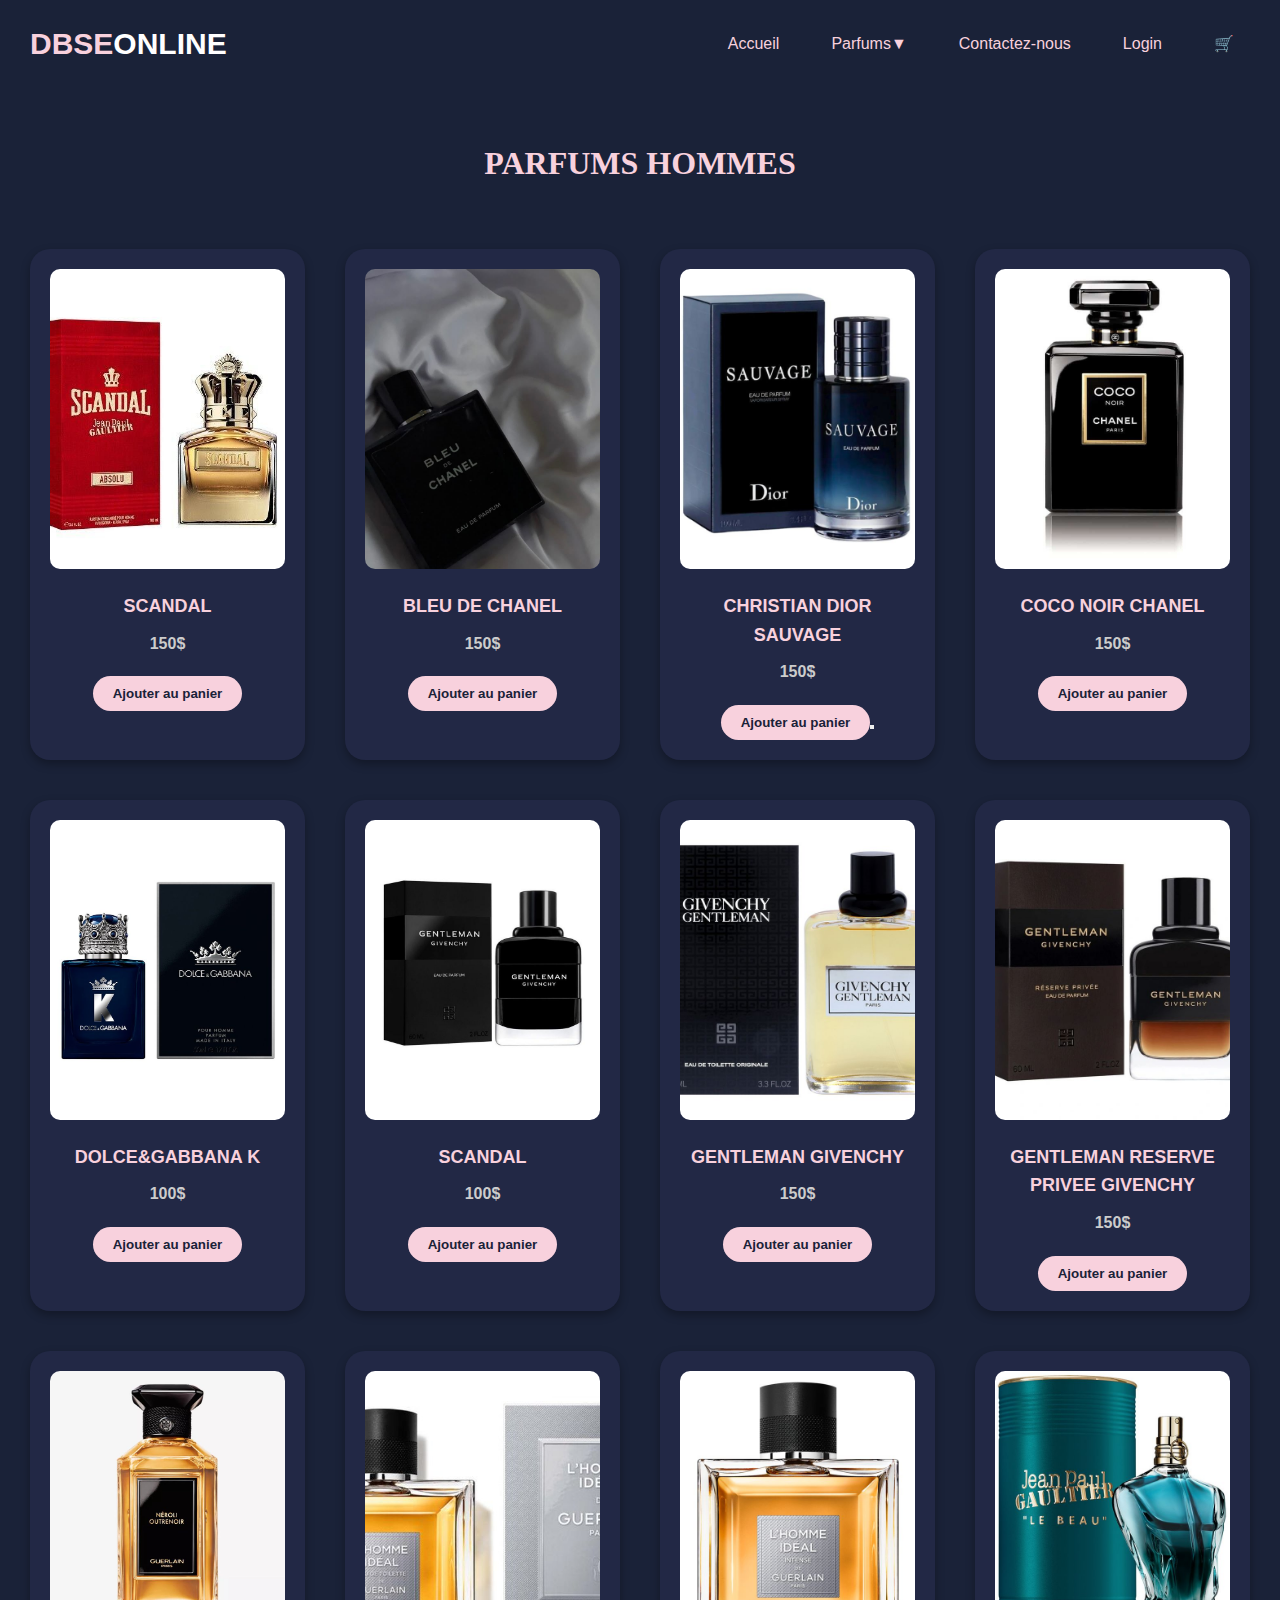
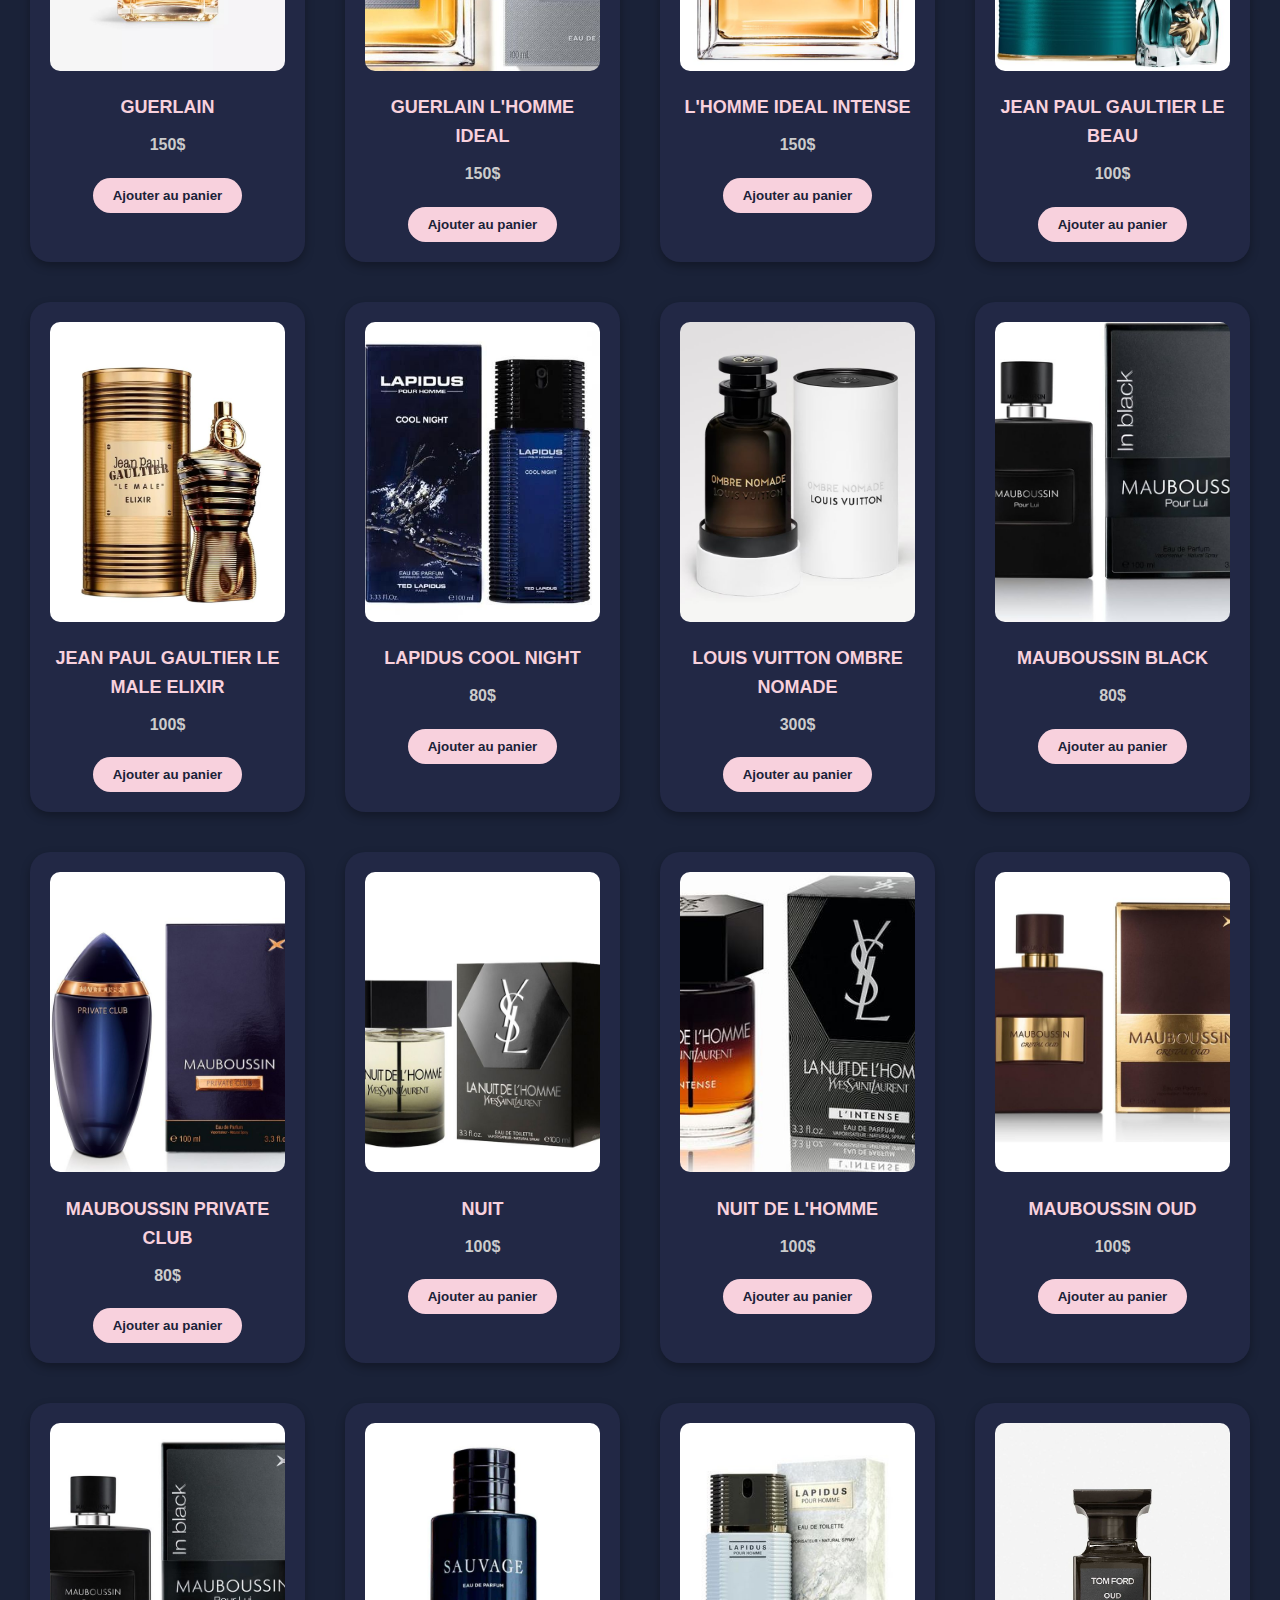
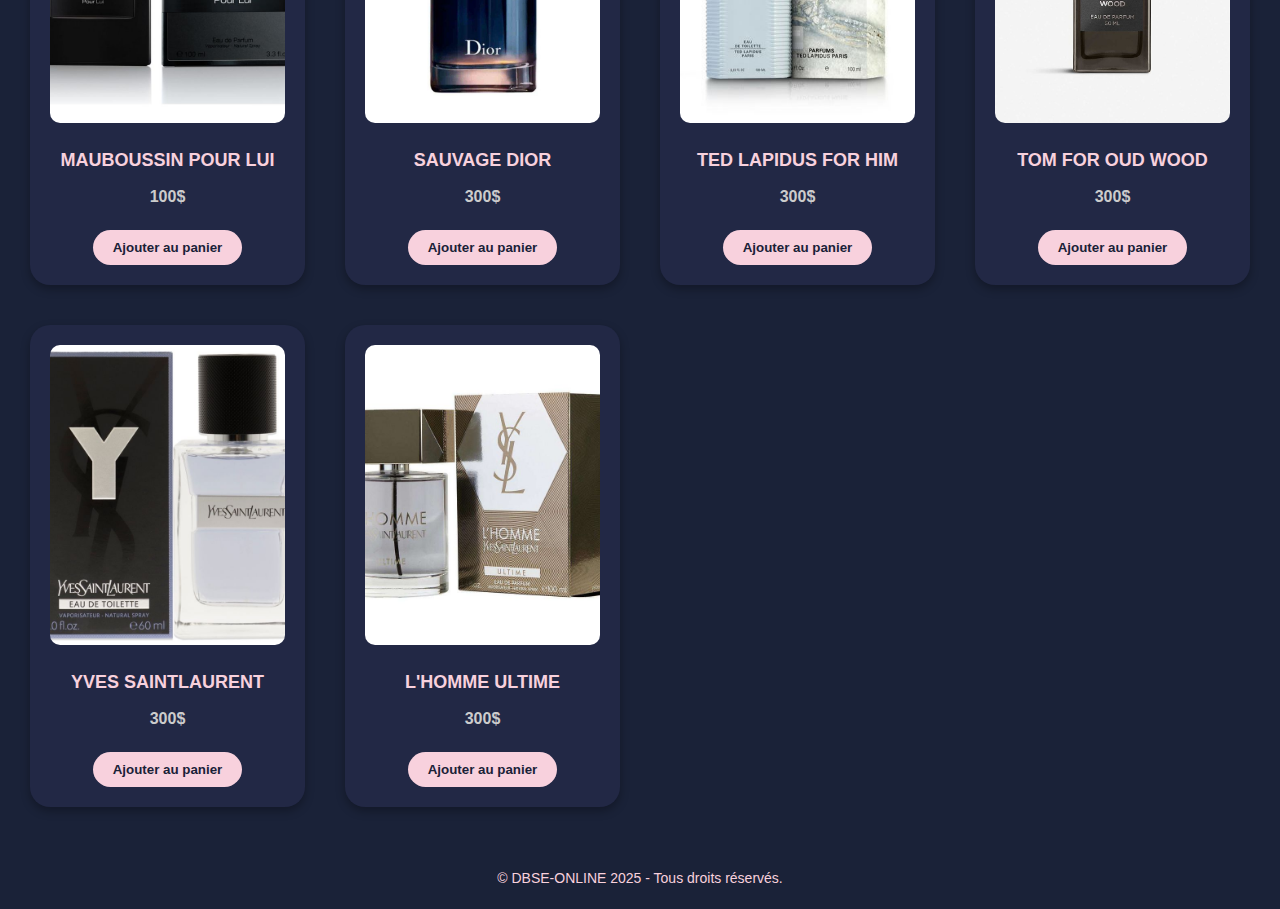
<file: hommes.html>
<!DOCTYPE html>
<html lang="fr">
<head>
  <meta charset="UTF-8">
  <meta name="viewport" content="width=device-width, initial-scale=1.0">
  <title>DBSE-ONLINE</title>
  <link rel="stylesheet" href="style.css">
  <style type="text/css">
  .titre-parfums {
    font-family: Cambria, Hoefler Text, Liberation Serif, Times, Times New Roman, serif;
}
  </style>
</head>
<body>

   <!-- HEADER -->
  <header>
    <div class="logo">
      <h1><span>DBSE</span>ONLINE</h1>
    </div>
    <div class="hamburger" id="hamburger">
    <span></span>
    <span></span>
    <span></span>
  </div>
         <nav>
      <ul class="menu">
        <li><a href="index.html">Accueil</a></li>
        <li class="dropdown">
          <a href="#">Parfums▼</a>
          <ul class="dropdown-content">
            <li><a href="hommes.html">Parfums Hommes</a></li>
            <li><a href="femmes.html">Parfums Femmes</a></li>
          </ul>
        </li>
        <li><a href="contact.html">Contactez-nous</a></li>
        <li><a href="connexion.html">Login</a></li>
        <li>
          <a href="panier.html">🛒
            <span id="cart-item-count" style="background-color: red; color: white; border-radius: 50%; padding: 2px 6px; font-size: 0.8em; vertical-align: super; display: none;">0</span>
          </a>
        </li>
      </ul>
    </nav>
    
  </header>


  <main>
    <section id="parfums-hommes">
<h2 class="titre-parfums">PARFUMS HOMMES</h2>
      <div class="parfum-grid">
        <div class="parfum-card">
          <img src="PARFUMS/HOMMES/Scandal hommes.jpg" alt="Scandal Hommes" width="300" height="300">
          <span>SCANDAL</span>
          <span class="prix">150$</span>
          <button class="btn add-to-cart" data-name="SCANDAL" data-price="150">Ajouter au panier</button>

        </div>
        <div class="parfum-card">
          <img src="PARFUMS/HOMMES/BLEU DE CHANEL.jpg" alt="BLEU DE CHANEL" width="300" height="300">
          <span>BLEU DE CHANEL</span>
          <span class="prix">150$</span>
          <button class="btn add-to-cart" data-name="BLEU DE CHANEL" data-price="150">Ajouter au panier</button>
        </div>
        <div class="parfum-card">
          <img src="PARFUMS/HOMMES/CHRISTIAN DIOR SAUVAGE EDP 100ML (H).jpg" alt="CHRISTIAN DIOR SAUVAGE" width="300" height="300">
          <span>CHRISTIAN DIOR SAUVAGE</span>
          <span class="prix">150$</span>
          <button class="btn add-to-cart" data-name="CHRISTIAN DIOR SAUVAGE" data-price="150">Ajouter au panier<button>
        </div>
        <div class="parfum-card">
          <img src="PARFUMS/HOMMES/Coco noir chanel.jpg" alt="COCO NOIR CHANEL" width="300" height="300">
          <span>COCO NOIR CHANEL</span>
          <span class="prix">150$</span>
          <button class="btn add-to-cart" data-name="COCO NOIR CHANEL" data-price="150">Ajouter au panier</button>
        </div>
        <div class="parfum-card">
          <img src="PARFUMS/HOMMES/Dolce & Gabbana - Eau de Parfum K Dolce&Gabbana.jpg" alt="" width="300" height="300">
          <span>DOLCE&GABBANA K</span>
          <span class="prix">100$</span>
          <button class="btn add-to-cart" data-name="DOLCE & GABBANA" data-price="100">Ajouter au panier</button>
        </div>
        <div class="parfum-card">
          <img src="PARFUMS/HOMMES/GENTLEMAN GIVENCHY.jpg" alt="GENTLEMAN GIVENCHY" width="300" height="300">
          <span>SCANDAL</span>
          <span class="prix">100$</span>
          <button class="btn add-to-cart" data-name="SCANDAL" data-price="100">Ajouter au panier</button>
        </div>
        <div class="parfum-card">
          <img src="PARFUMS/HOMMES/Givenchy Gentleman by Givenchy for Men - 3_3 oz EDT Spray.jpg" alt="Scandal Hommes" width="300" height="300">
          <span>GENTLEMAN GIVENCHY</span>
          <span class="prix">150$</span>
          <button class="btn add-to-cart" data-name="GENTLEMAN GIVENCHY" data-price="150">Ajouter au panier</button>
        </div>
        <div class="parfum-card">
          <img src="PARFUMS/HOMMES/Givenchy Gentleman Reserve Privee.jpg" alt="Scandal Hommes" width="300" height="300">
          <span>GENTLEMAN RESERVE PRIVEE GIVENCHY</span>
          <span class="prix">150$</span>
          <button class="btn add-to-cart" data-name="GENTLEMAN RESERVE PRIVEE GIVENCHY" data-price="150">Ajouter au panier</button>
        </div>
        <div class="parfum-card">
          <img src="PARFUMS/HOMMES/GUERLAIN - L'Art & La Matière Néroli Outrenoir eau de parfum _ Selfridges_com.jpg" alt="Scandal Hommes" width="300" height="300">
          <span>GUERLAIN </span>
          <span class="prix">150$</span>
          <button class="btn add-to-cart" data-name="GUERLAIN" data-price="150">Ajouter au panier</button>
        </div>
        <div class="parfum-card">
          <img src="PARFUMS/HOMMES/Guerlain L'homme Ideal 100ml Edt.jpg" alt="Scandal Hommes" width="300" height="300">
          <span>GUERLAIN L'HOMME IDEAL</span>
          <span class="prix">150$</span>
          <button class="btn add-to-cart" data-name="GUERLAIN L'HOMME IDEAL" data-price="150">Ajouter au panier</button>
        </div>
        <div class="parfum-card">
          <img src="PARFUMS/HOMMES/GUERLAIN L'Homme Ideal Intense Eau de Parfum Spray 100ml.jpg" alt="Scandal Hommes" width="300" height="300">
          <span>L'HOMME IDEAL INTENSE</span>
          <span class="prix">150$</span>
          <button class="btn add-to-cart" data-name="L'HOMME IDEAL INTENSE" data-price="150">Ajouter au panier</button>
        </div>
        <div class="parfum-card">
          <img src="PARFUMS/HOMMES/Jean Paul Gaultier - Le Beau 75ml Eau de Toilette  for Men.jpg" alt="Scandal Hommes" width="300" height="300">
          <span>JEAN PAUL GAULTIER LE BEAU</span>
          <span class="prix">100$</span>
          <button class="btn add-to-cart" data-name="JEAN PAUL GAULTIER LE BEAU" data-price="100">Ajouter au panier</button>
        </div>
        <div class="parfum-card">
          <img src="PARFUMS/HOMMES/Jean Paul gaultier le male elixir.jpg" alt="Scandal Hommes" width="300" height="300">
          <span>JEAN PAUL GAULTIER LE MALE ELIXIR</span>
          <span class="prix">100$</span>
          <button class="btn add-to-cart" data-name="JEAN PAUL GAULTIER LE MALE ELIXIR" data-price="100">Ajouter au panier</button>
        </div>
        <div class="parfum-card">
          <img src="PARFUMS/HOMMES/Lapidus pour homme cool night eau de parfum 100ml.jpg" alt="Scandal Hommes" width="300" height="300">
          <span>LAPIDUS COOL NIGHT</span>
          <span class="prix">80$</span>
          <button class="btn add-to-cart" data-name="LAPIDUS COOL NIGHT" data-price="80">Ajouter au panier</button>
        </div>
        <div class="parfum-card">
          <img src="PARFUMS/HOMMES/Louis Vuitton Ombre Nomade- Iconic Fragrance by Master Perfumer Jacques Cavallier Belletrud.jpg" alt="Scandal Hommes" width="300" height="300">
          <span>LOUIS VUITTON OMBRE NOMADE</span>
          <span class="prix">300$</span>
          <button class="btn add-to-cart" data-name="LOUIS VUITTON OMBRE NOMADE" data-price="300">Ajouter au panier</button>
        </div>
        <div class="parfum-card">
          <img src="PARFUMS/HOMMES/Mauboussin Pour Lui in Black Eau de Parfum 100ml.jpg" alt="Scandal Hommes" width="300" height="300">
          <span>MAUBOUSSIN BLACK</span>
          <span class="prix">80$</span>
          <button class="btn add-to-cart" data-name="MAUBOUSSIN BLACK" data-price="80">Ajouter au panier</button>
        </div>
        <div class="parfum-card">
          <img src="PARFUMS/HOMMES/Mauboussin Private Club - 100ml Eau De Parfum Spray - Brand & Boxed.jpg" alt="Scandal Hommes" width="300" height="300">
          <span>MAUBOUSSIN PRIVATE CLUB</span>
          <span class="prix">80$</span>
          <button class="btn add-to-cart" data-name="MAUBOUSSIN PRIVATE CLUB" data-price="80">Ajouter au panier</button>
        </div>
        <div class="parfum-card">
          <img src="PARFUMS/HOMMES/Nuit  100 ml.jpg" alt="Scandal Hommes" width="300" height="300">
          <span>NUIT</span>
          <span class="prix">100$</span>
          <button class="btn add-to-cart" data-name="NUIT" data-price="100">Ajouter au panier</button>
        </div>
        <div class="parfum-card">
          <img src="PARFUMS/HOMMES/NUIT DE L'HOMME YSL.jpg" alt="Scandal Hommes" width="300" height="300">
          <span>NUIT DE L'HOMME</span>
          <span class="prix">100$</span>
          <button class="btn add-to-cart" data-name="NUIT DE L'HOMME" data-price="100">Ajouter au panier</button>
        </div>
        <div class="parfum-card">
          <img src="PARFUMS/HOMMES/Perfume Mauboussin Pour Lui Cristal Oud Eau De Parfum 100ml.jpg" alt="Scandal Hommes" width="300" height="300">
          <span>MAUBOUSSIN OUD</span>
          <span class="prix">100$</span>
          <button class="btn add-to-cart" data-name="MAUBOUSSIN OUD" data-price="100">Ajouter au panier</button>
        </div>
        <div class="parfum-card">
          <img src="PARFUMS/HOMMES/Perfume Mauboussin Pour Lui In Black Eau De Parfum 100ml.jpg" alt="Scandal Hommes" width="300" height="300">
          <span>MAUBOUSSIN POUR LUI</span>
          <span class="prix">100$</span>
          <button class="btn add-to-cart" data-name="MAUBOUSSIN POUR LUI" data-price="100">Ajouter au panier</button>
        </div>
        <div class="parfum-card">
          <img src="PARFUMS/HOMMES/SAUVAGE DIOR HOMME.jpg" alt="Scandal Hommes" width="300" height="300">
          <span>SAUVAGE DIOR</span>
          <span class="prix">300$</span>
          <button class="btn add-to-cart" data-name="SAUVAGE DIOR" data-price="300">Ajouter au panier</button>
        </div>
        <div class="parfum-card">
          <img src="PARFUMS/HOMMES/Ted Lapidus Eau De Toilette 100ml Spray For Him Men Homme Mens Edt.jpg" alt="Scandal Hommes" width="300" height="300">
          <span>TED LAPIDUS FOR HIM</span>
          <span class="prix">300$</span>
          <button class="btn add-to-cart" data-name="TED LAPIDUS FOR HIM" data-price="300">Ajouter au panier</button>
        </div>
        <div class="parfum-card">
          <img src="PARFUMS/HOMMES/TOM FORD - Private Blend Oud Wood eau de parfum 50ml _ Selfridges_com.jpg" alt="Scandal Hommes" width="300" height="300">
          <span>TOM FOR OUD WOOD </span>
          <span class="prix">300$</span>
          <button class="btn add-to-cart" data-name="TOM FOR OUD WOOD" data-price="300">Ajouter au panier</button>
        </div>
        <div class="parfum-card">
          <img src="PARFUMS/HOMMES/Y by Yves Saint Laurent for Men - 2 oz EDT Spray.jpg" alt="Scandal Hommes" width="300" height="300">
          <span>YVES SAINTLAURENT</span>
          <span class="prix">300$</span>
          <button class="btn add-to-cart" data-name="YVES SAINTLAURENT" data-price="300">Ajouter au panier</button>
        </div>
        <div class="parfum-card">
          <img src="PARFUMS/HOMMES/Ysl L'Homme Ultime.jpg" alt="Scandal Hommes" width="300" height="300">
          <span>L'HOMME ULTIME</span>
          <span class="prix">300$</span>
          <button class="btn add-to-cart" data-name="L'HOMME ULTIME" data-price="300">Ajouter au panier</button>
        </div>
      </div>
    </section>
  </main>
 
	   <script src="script.js"></script>
     <footer>
    <p>&copy; DBSE-ONLINE 2025 - Tous droits réservés.</p>
  </footer>
</body>
</html>
</file>
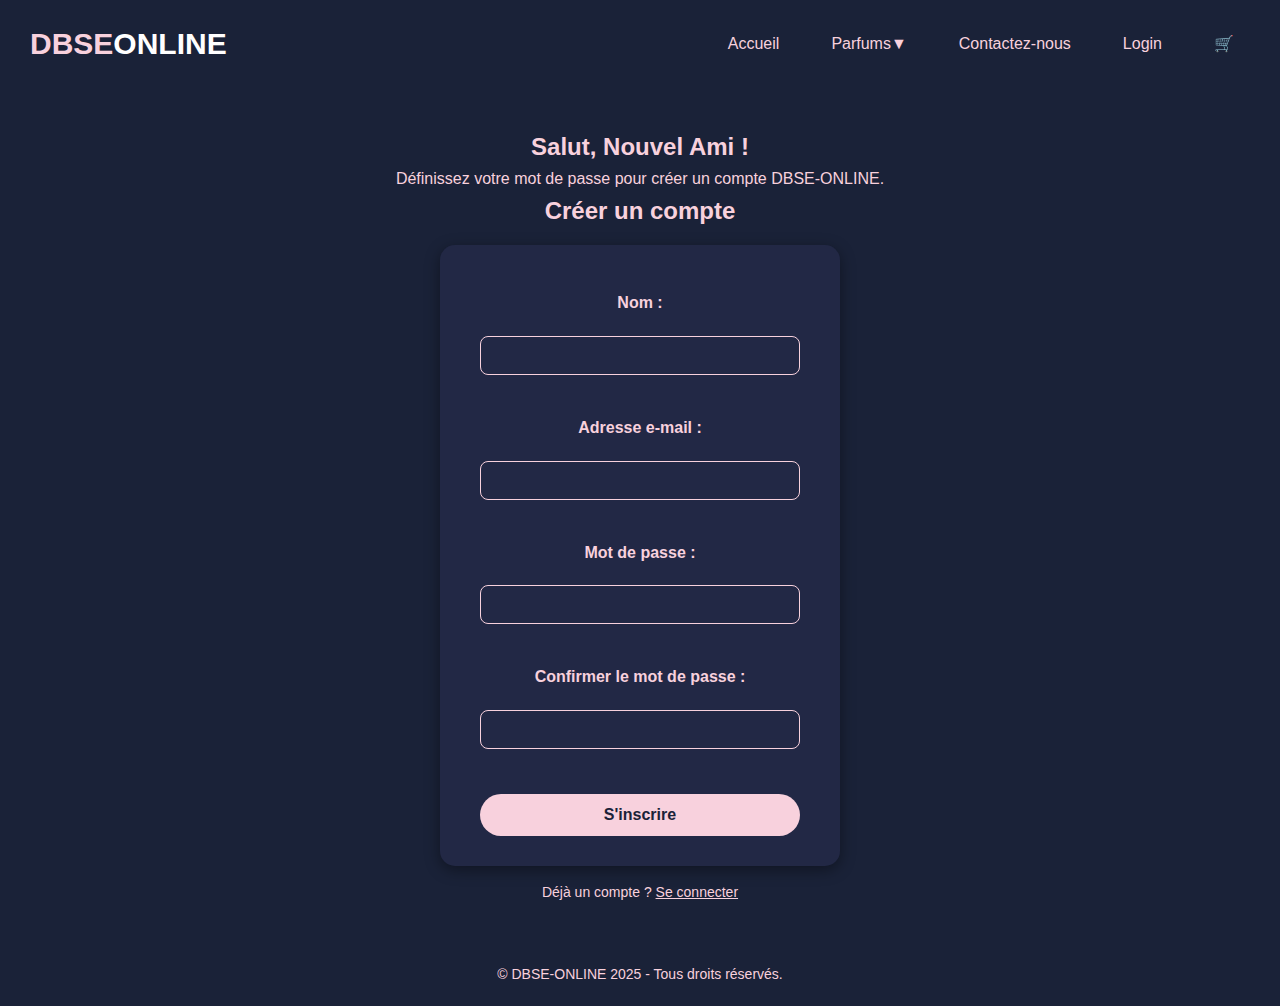
<file: inscription.html>
<!DOCTYPE html>
<html lang="fr">
<head>
  <meta charset="UTF-8">
  <meta name="viewport" content="width=device-width, initial-scale=1.0">
  <title>DBSE-ONLINE</title>
  <link rel="stylesheet" href="style.css">
</head>
<body>

  <!-- HEADER -->
  <header>
    <div class="logo">
      <h1><span>DBSE</span>ONLINE</h1>
    </div>
       <nav>
      <ul class="menu">
        <li><a href="index.html">Accueil</a></li>
        <li class="dropdown">
          <a href="#">Parfums▼</a>
          <ul class="dropdown-content">
            <li><a href="hommes.html">Parfums Hommes</a></li>
            <li><a href="femmes.html">Parfums Femmes</a></li>
          </ul>
        </li>
        <li><a href="contact.html">Contactez-nous</a></li>
        <li><a href="connexion.html">Login</a></li>
        <li>
          <a href="panier.html">🛒
            <span id="cart-item-count" style="background-color: red; color: white; border-radius: 50%; padding: 2px 6px; font-size: 0.8em; vertical-align: super; display: none;">0</span>
          </a>
        </li>
      </ul>
    </nav>
    <div class="hamburger" id="hamburger">
    <span></span>
    <span></span>
    <span></span>
  </div>
  </header>

  <div class="login-container">
   <h2>Salut, Nouvel Ami !</h2>
  <p>Définissez votre mot de passe pour créer un compte DBSE-ONLINE.</p>
    <h2>Créer un compte</h2>
    <div id="message-inscription" style="color: var(--rose-clair); margin-top: 15px; text-align:center;"></div>
    <form id="inscriptionForm" action="inscription.html" method="post">
      <label for="nom">Nom :</label>
      <input type="text" id="nom" name="nom" required>

      <label for="email">Adresse e-mail :</label>
      <input type="email" id="email" name="email" required>

      <label for="motdepasse">Mot de passe :</label>
      <input type="password" id="motdepasse" name="motdepasse" required>

      <label for="confirmation">Confirmer le mot de passe :</label>
      <input type="password" id="confirmation" name="confirmation" required>

      <button type="submit">S'inscrire</button>
    </form>
<script>
  document.getElementById('inscriptionForm').addEventListener('submit',function(e){
    e.preventDefault();
    alert("Inscription réussie !");
    this.reset();
  })
</script>
    <p class="signup-link">Déjà un compte ? 
      <a href="connexion.html">Se connecter</a>
    </p>
  </div>

<footer>
    <p>&copy; DBSE-ONLINE 2025 - Tous droits réservés.</p>
  </footer>
  <script src="script.js"></script>
</body>
</html>
</file>
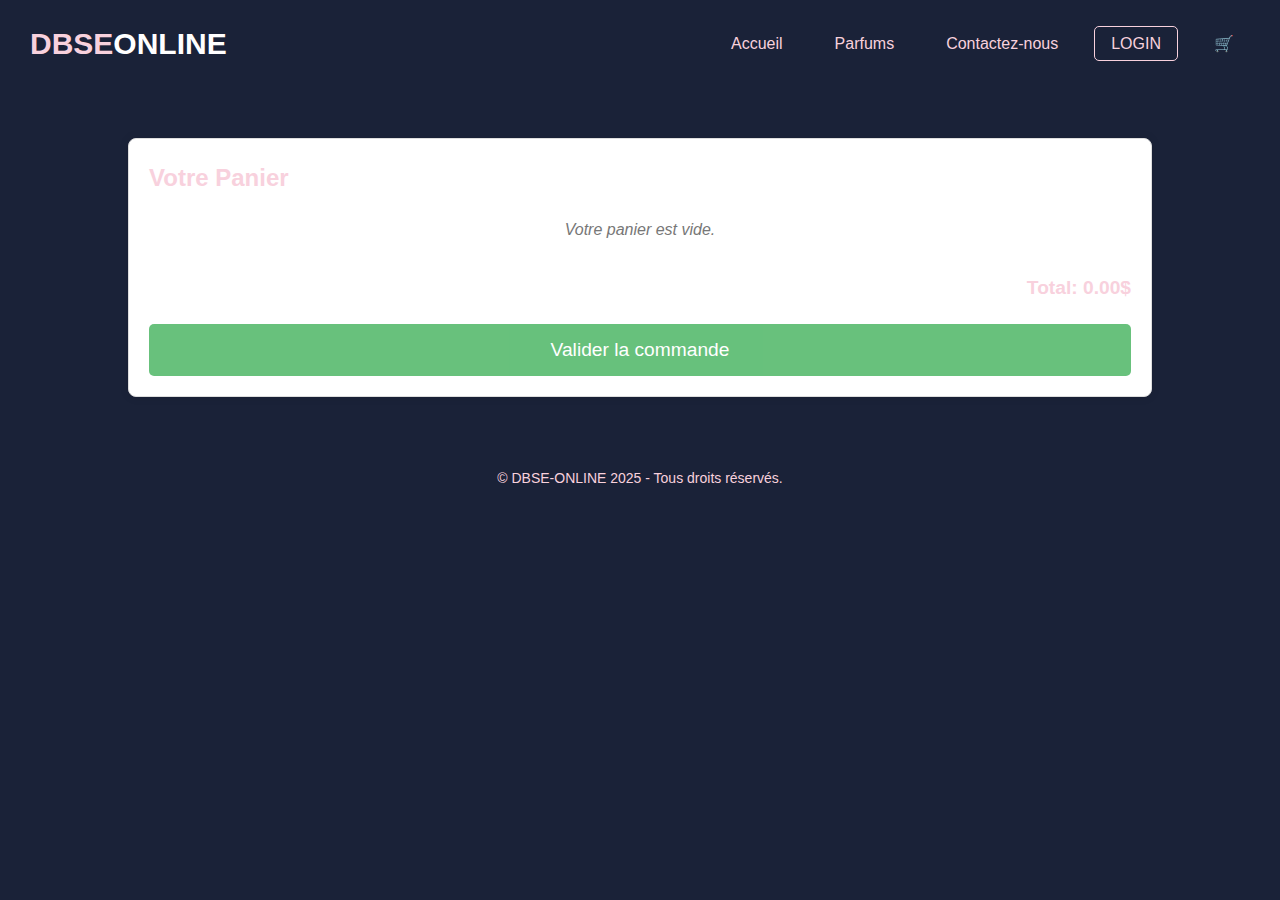
<file: panier.html>
<!DOCTYPE html>
<html lang="fr">
<head>
    <meta charset="UTF-8">
    <meta name="viewport" content="width=device-width, initial-scale=1.0">
    <title>Votre Panier - DBSE-ONLINE</title>
    <link rel="stylesheet" href="style.css">
    <style>
        /* Styles spécifiques au panier pour une meilleure lisibilité */
        #cart-container {
            width: 80%;
            margin: 50px auto;
            padding: 20px;
            border: 1px solid #ddd;
            border-radius: 8px;
            background-color: #fff;
            box-shadow: 0 0 10px rgba(0, 0, 0, 0.1);
        }

        #cart-items {
            list-style: none;
            padding: 0;
        }

        .cart-item {
            display: flex;
            justify-content: space-between;
            align-items: center;
            padding: 15px 0;
            border-bottom: 1px solid #eee;
        }

        .cart-item:last-child {
            border-bottom: none;
        }

        .cart-item-details {
            flex-grow: 1;
        }

        .cart-item-name {
            font-weight: bold;
            font-size: 1.1em;
        }

        .cart-item-price, .cart-item-quantity {
            font-size: 0.9em;
            color: #555;
            margin-top: 5px;
        }

        .cart-item-actions button {
            background-color: #ff4d4d;
            color: white;
            border: none;
            padding: 8px 12px;
            border-radius: 5px;
            cursor: pointer;
            font-size: 0.9em;
            transition: background-color 0.3s ease;
        }

        .cart-item-actions button:hover {
            background-color: #cc0000;
        }

        #cart-summary {
            margin-top: 30px;
            text-align: right;
            font-size: 1.2em;
            font-weight: bold;
        }

        #checkout-button {
            display: block;
            width: 100%;
            padding: 15px;
            background-color: #28a745;
            color: white;
            border: none;
            border-radius: 5px;
            font-size: 1.2em;
            cursor: pointer;
            margin-top: 20px;
            transition: background-color 0.3s ease;
        }

        #checkout-button:hover {
            background-color: #218838;
        }

        #empty-cart-message {
            text-align: center;
            font-style: italic;
            color: #777;
            margin-top: 20px;
        }
    </style>
</head>
<body>

    <header>
        <div class="logo">
            <h1><span>DBSE</span>ONLINE</h1>
        </div>
       <nav>
      <ul class="menu">
        <li><a href="index.html">Accueil</a></li>
		  

		 <li class="nav-item px-3 dropdown">
                  <a class="nav-link p-0 dropdown-toggle text-center " data-bs-toggle="dropdown" href="#" role="button"
                    aria-expanded="false">Parfums</a>
                  <ul class="dropdown-menu dropdown-menu-end animate slide mt-3 border-0 shadow">
                    <li><a href="hommes.html" class="dropdown-item ">Parfums Hommes </a>
                    </li>
                    <li><a href="femmes.html" class="dropdown-item ">Parfums Femmes </a></li>
		  		</ul>
		   </li>
        <li><a href="contact.html">Contactez-nous</a></li>
        <li><a href="connexion.html" class="login_btn">LOGIN</a></li>
  
      <ul class="actions">
        <li><a href="panier.html">🛒<span id="cart-item-count" style="background-color: red; color: white; border-radius: 50%; padding: 2px 6px; font-size: 0.8em; vertical-align: super; display: none;">0</span></a></li>
      </ul>
    </nav>
    </header>

    <main>
        <section id="cart-container">
            <h2>Votre Panier</h2>
            <ul id="cart-items">
                </ul>
            <p id="empty-cart-message" style="display: none;">Votre panier est vide.</p>
            <div id="cart-summary">
                Total: <span id="cart-total">0$</span>
            </div>
            <button id="checkout-button">Valider la commande</button>
        </section>
    </main>

    <script>
        document.addEventListener('DOMContentLoaded', () => {
            const cartItemsList = document.getElementById('cart-items');
            const cartTotalSpan = document.getElementById('cart-total');
            const emptyCartMessage = document.getElementById('empty-cart-message');
            const cartItemCountSpan = document.getElementById('cart-item-count'); // Pour le compteur du header
            const checkoutButton = document.getElementById('checkout-button');

            // Fonction pour charger le panier depuis le LocalStorage
            function getCart() {
                const cart = localStorage.getItem('cart');
                return cart ? JSON.parse(cart) : [];
            }

            // Fonction pour sauvegarder le panier dans le LocalStorage
            function saveCart(cart) {
                localStorage.setItem('cart', JSON.stringify(cart));
            }

            // Fonction pour mettre à jour le compteur d'articles dans le header (copie de script.js)
            function updateCartItemCount() {
                const cart = getCart();
                const totalItems = cart.reduce((sum, item) => sum + item.quantity, 0);
                if (totalItems > 0) {
                    cartItemCountSpan.textContent = totalItems;
                    cartItemCountSpan.style.display = 'inline';
                } else {
                    cartItemCountSpan.style.display = 'none';
                }
            }

            // Fonction pour afficher les articles du panier
            function renderCart() {
                const cart = getCart();
                cartItemsList.innerHTML = ''; // Vider la liste avant de la remplir

                let total = 0;

                if (cart.length === 0) {
                    emptyCartMessage.style.display = 'block';
                    checkoutButton.disabled = true; // Désactiver le bouton de validation
                    checkoutButton.style.opacity = '0.7';
                } else {
                    emptyCartMessage.style.display = 'none';
                    checkoutButton.disabled = false; // Activer le bouton de validation
                    checkoutButton.style.opacity = '1';

                    cart.forEach(item => {
                        const listItem = document.createElement('li');
                        listItem.classList.add('cart-item');
                        listItem.innerHTML = `
                            <div class="cart-item-details">
                                <span class="cart-item-name">${item.name}</span>
                                <p class="cart-item-price">${item.price}$ x <span class="cart-item-quantity">${item.quantity}</span></p>
                            </div>
                            <div class="cart-item-actions">
                                <button data-name="${item.name}" class="remove-item">Supprimer</button>
                            </div>
                        `;
                        cartItemsList.appendChild(listItem);
                        total += item.price * item.quantity;
                    });
                }
                cartTotalSpan.textContent = `${total.toFixed(2)}$`; // Afficher le total avec 2 décimales
                updateCartItemCount(); // Mettre à jour le compteur du header aussi sur la page panier
            }

            // Gérer la suppression d'un article
            cartItemsList.addEventListener('click', (event) => {
                if (event.target.classList.contains('remove-item')) {
                    const productNameToRemove = event.target.dataset.name;
                    let cart = getCart();

                    // Filtrer le panier pour retirer l'article
                    cart = cart.filter(item => item.name !== productNameToRemove);

                    saveCart(cart);
                    renderCart(); // Re-render le panier après suppression
                }
            });

            // Gérer la validation de la commande
            checkoutButton.addEventListener('click', () => {
                const cart = getCart();
                if (cart.length > 0) {
                    alert('Votre commande a été validée ! Merci pour votre achat. (Cette fonctionnalité sera développée ultérieurement)');
                    localStorage.removeItem('cart'); // Vider le panier après validation
                    renderCart(); // Re-render le panier pour montrer qu'il est vide
                } else {
                    alert('Votre panier est vide. Veuillez ajouter des articles avant de valider votre commande.');
                }
            });

            // Afficher le panier au chargement de la page
            renderCart();
        });
    </script>
</body>
	 <footer>
    <p>&copy; DBSE-ONLINE 2025 - Tous droits réservés.</p>
  </footer>

</html>
</file>
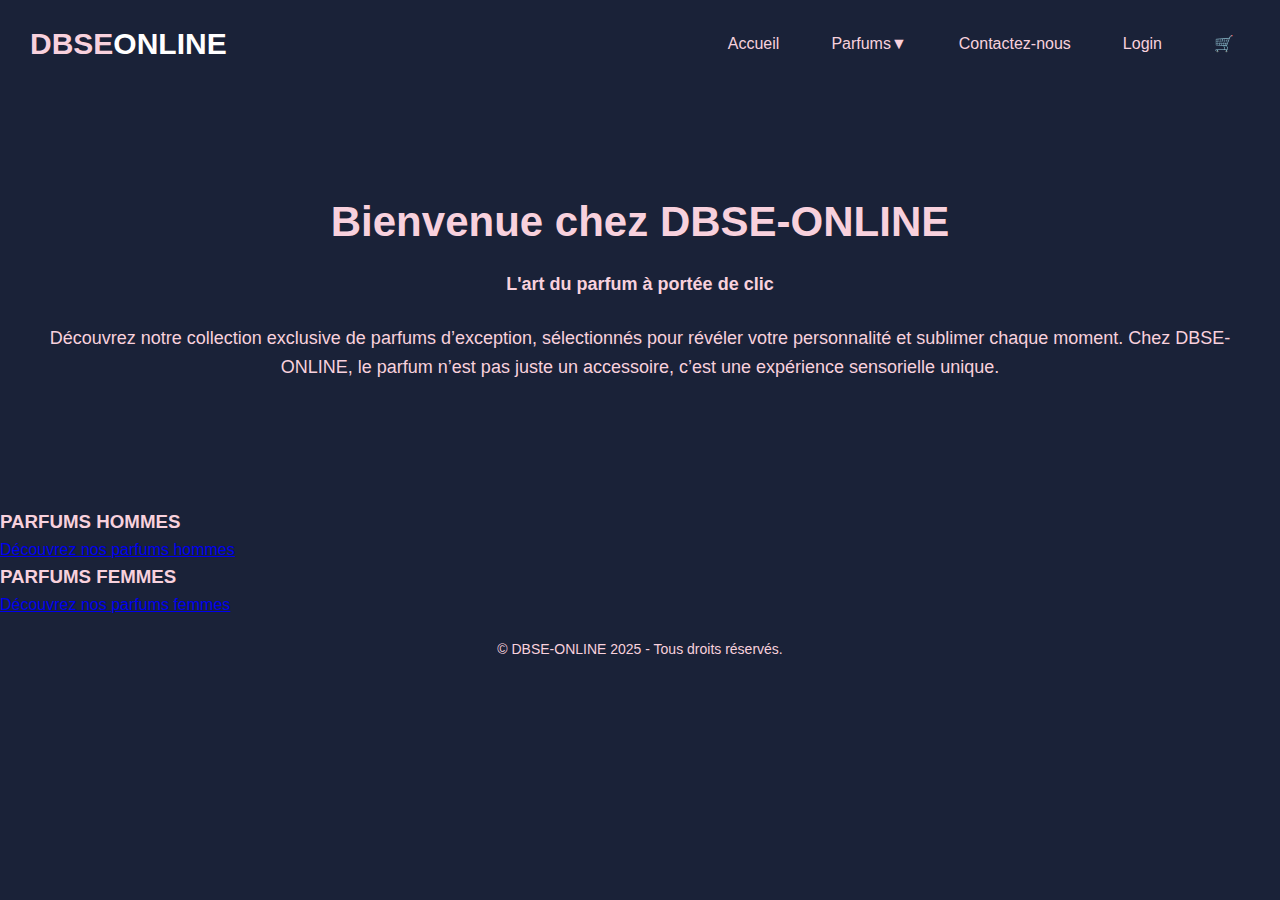
<file: parfums.html>
<!DOCTYPE html>
<html lang="fr">
<head>
  <meta charset="UTF-8">
  <meta name="viewport" content="width=device-width, initial-scale=1.0">
  <title>DBSE-ONLINE</title>
  <link rel="stylesheet" href="style.css">
</head>
<body>

  <!-- HEADER -->
  <header>
    <div class="logo">
      <h1><span>DBSE</span>ONLINE</h1>
    </div>
        <nav>
      <ul class="menu">
        <li><a href="index.html">Accueil</a></li>
        <li class="dropdown">
          <a href="#">Parfums▼</a>
          <ul class="dropdown-content">
            <li><a href="hommes.html">Parfums Hommes</a></li>
            <li><a href="femmes.html">Parfums Femmes</a></li>
          </ul>
        </li>
        <li><a href="contact.html">Contactez-nous</a></li>
        <li><a href="connexion.html">Login</a></li>
        <li>
          <a href="panier.html">🛒
            <span id="cart-item-count" style="background-color: red; color: white; border-radius: 50%; padding: 2px 6px; font-size: 0.8em; vertical-align: super; display: none;">0</span>
          </a>
        </li>
      </ul>
    </nav>
    <div class="hamburger" id="hamburger">
    <span></span>
    <span></span>
    <span></span>
  </div>
  </header>
  <section class="accueil">
  <h1>Bienvenue chez DBSE-ONLINE</h1>
  <p><strong>L'art du parfum à portée de clic</strong></p>
  <p>
    Découvrez notre collection exclusive de parfums d’exception, sélectionnés pour révéler votre personnalité et sublimer chaque moment.  
    Chez DBSE-ONLINE, le parfum n’est pas juste un accessoire, c’est une expérience sensorielle unique.  
  </p>
</section>
<section id="parfums-hommes" class="categories">
  <h3>PARFUMS HOMMES</h3>
  <a href="hommes.html" class="btn">Découvrez nos parfums hommes</a>
</section>
<section id="parfums-femmes" class="categories">
  <h3>PARFUMS FEMMES</h3>
  <a href="femmes.html" class="btn">Découvrez nos parfums femmes</a>
</section>
  <footer>
    <p>&copy; DBSE-ONLINE 2025 - Tous droits réservés.</p>
  </footer>
  <script src="script.js"></script>
</body>
</html>
</file>
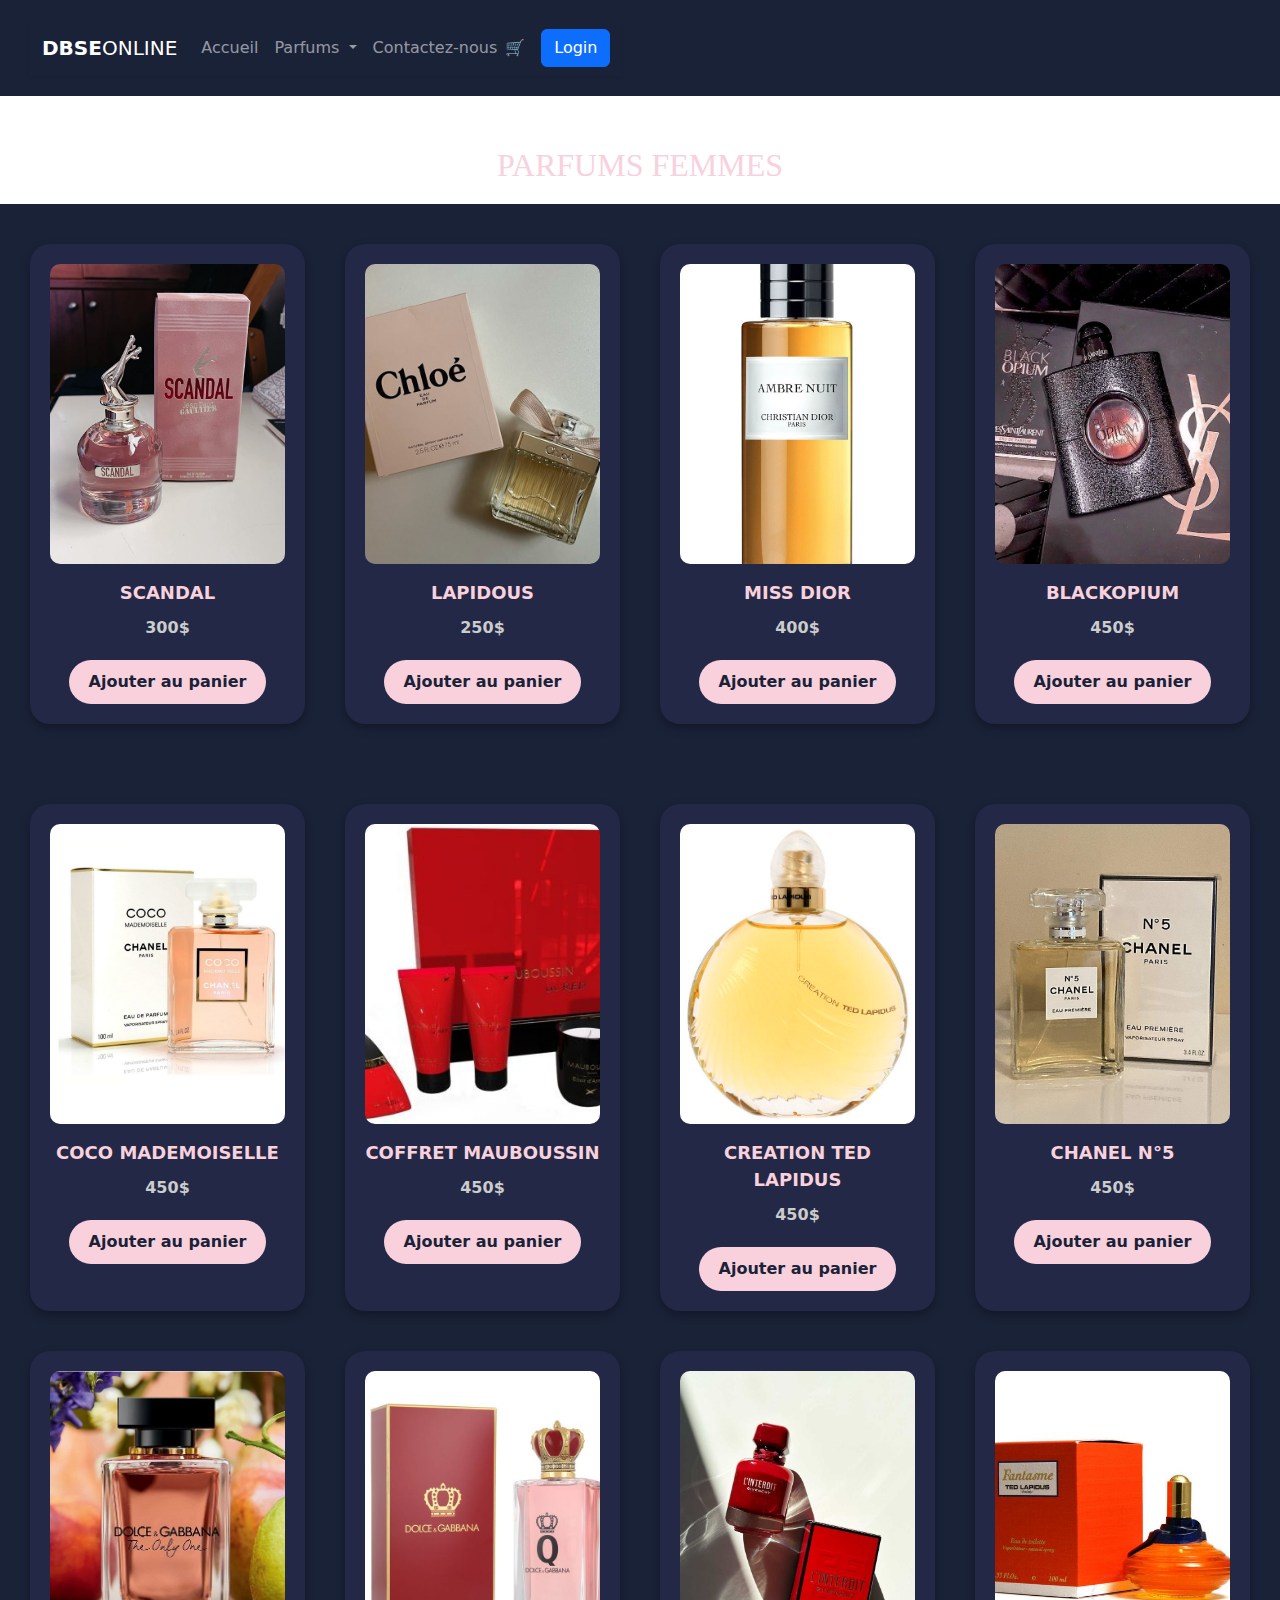
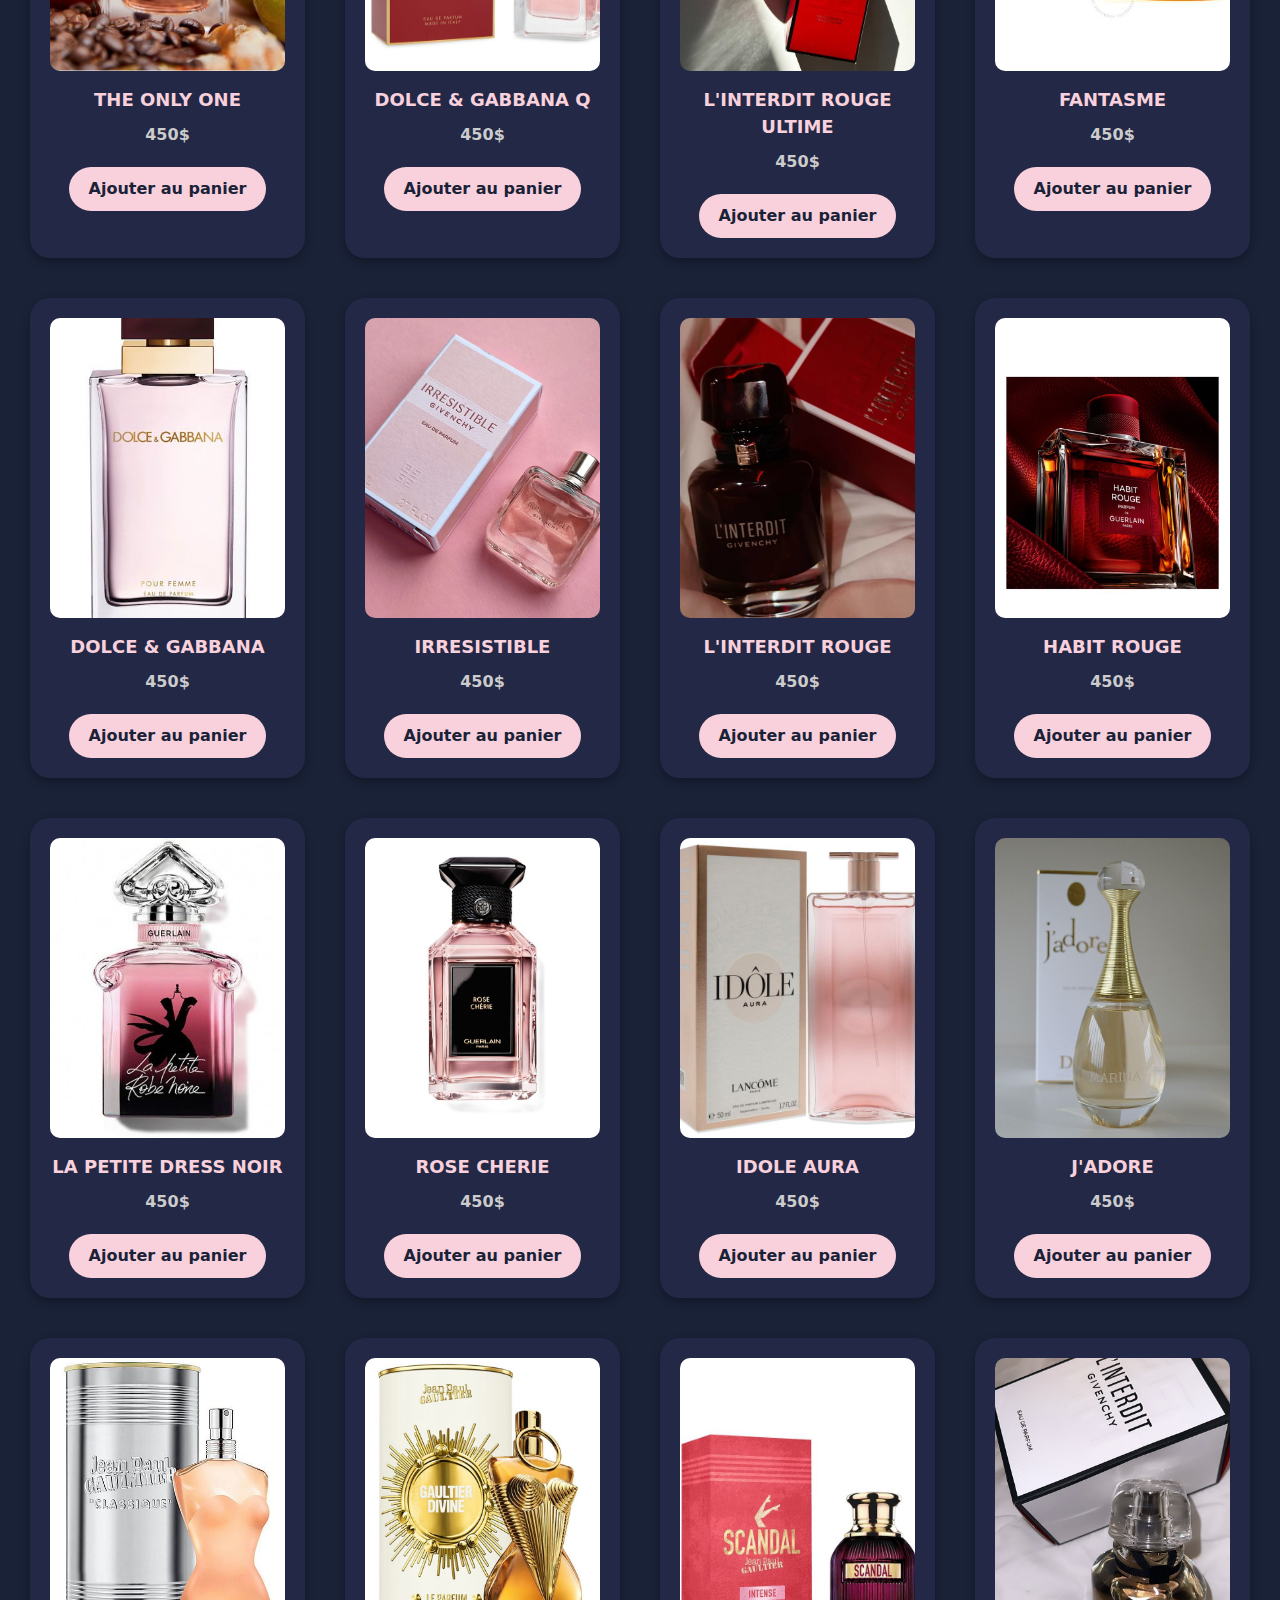
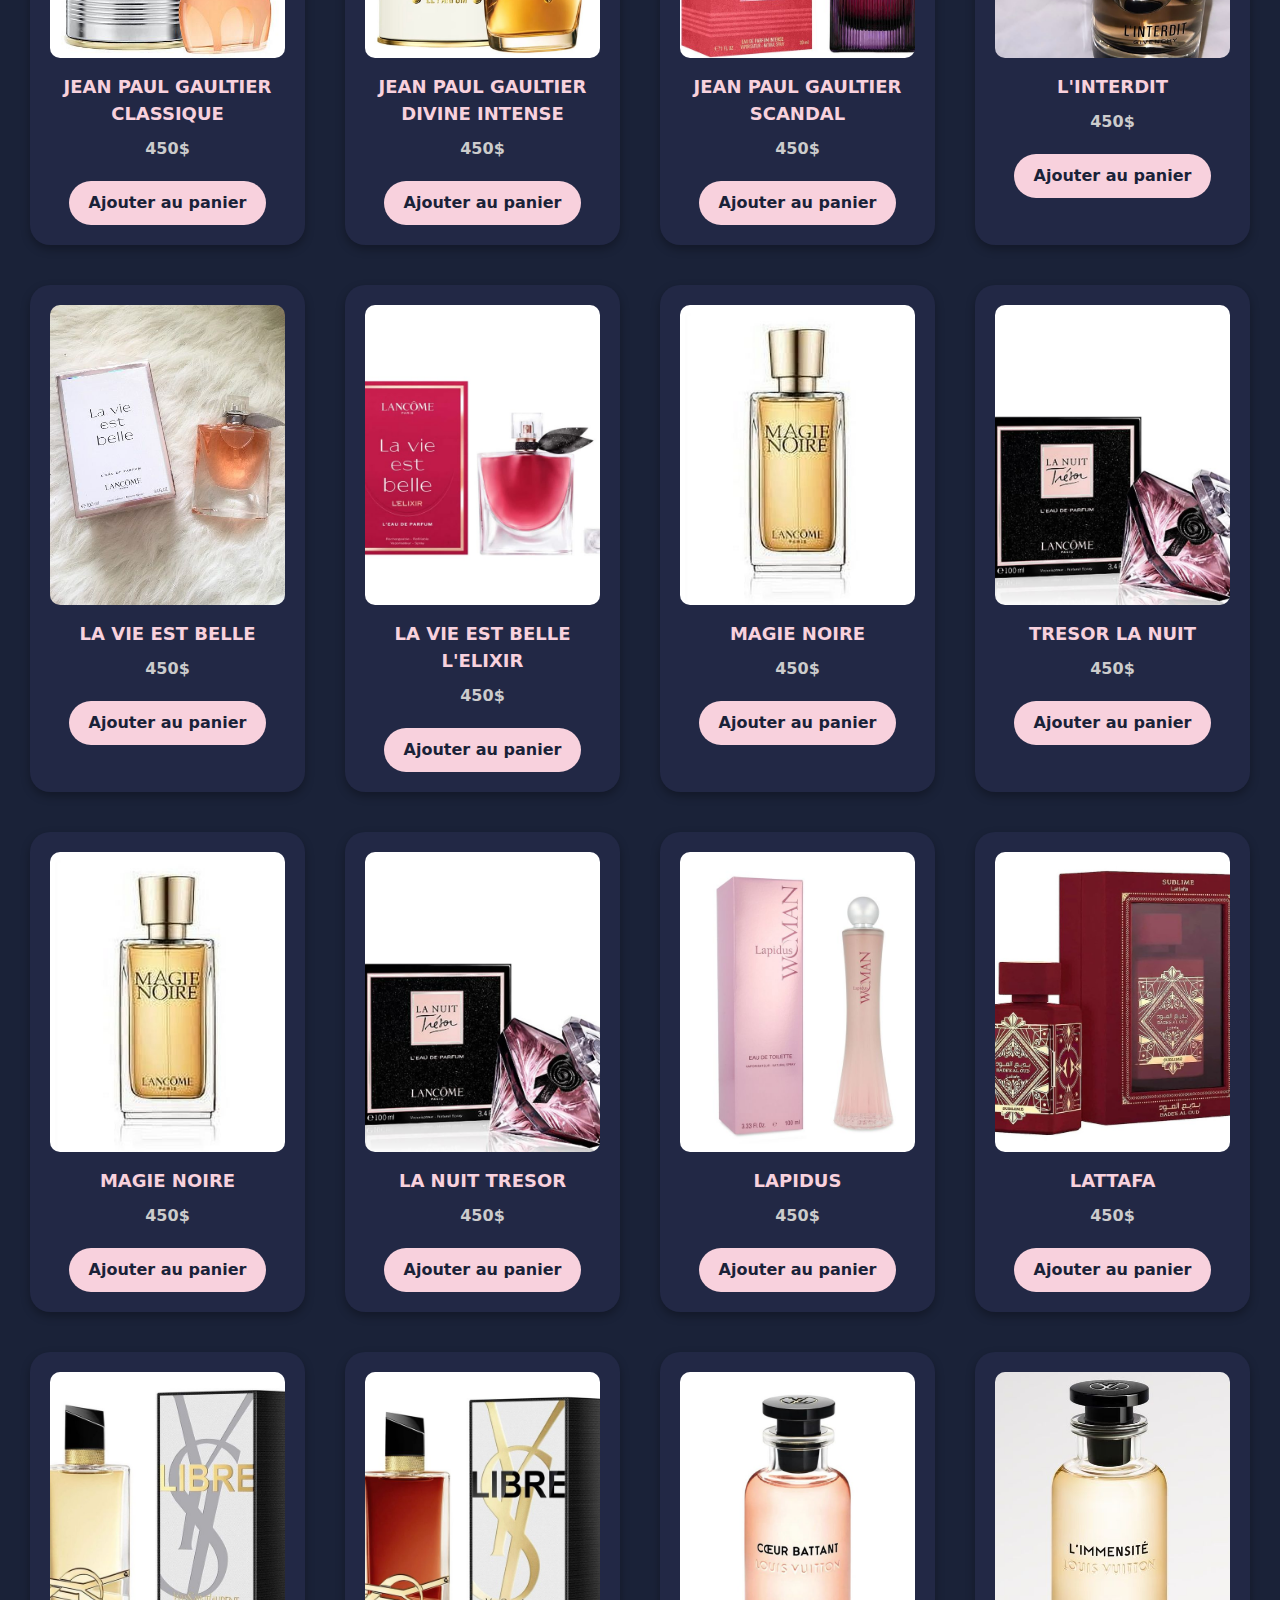
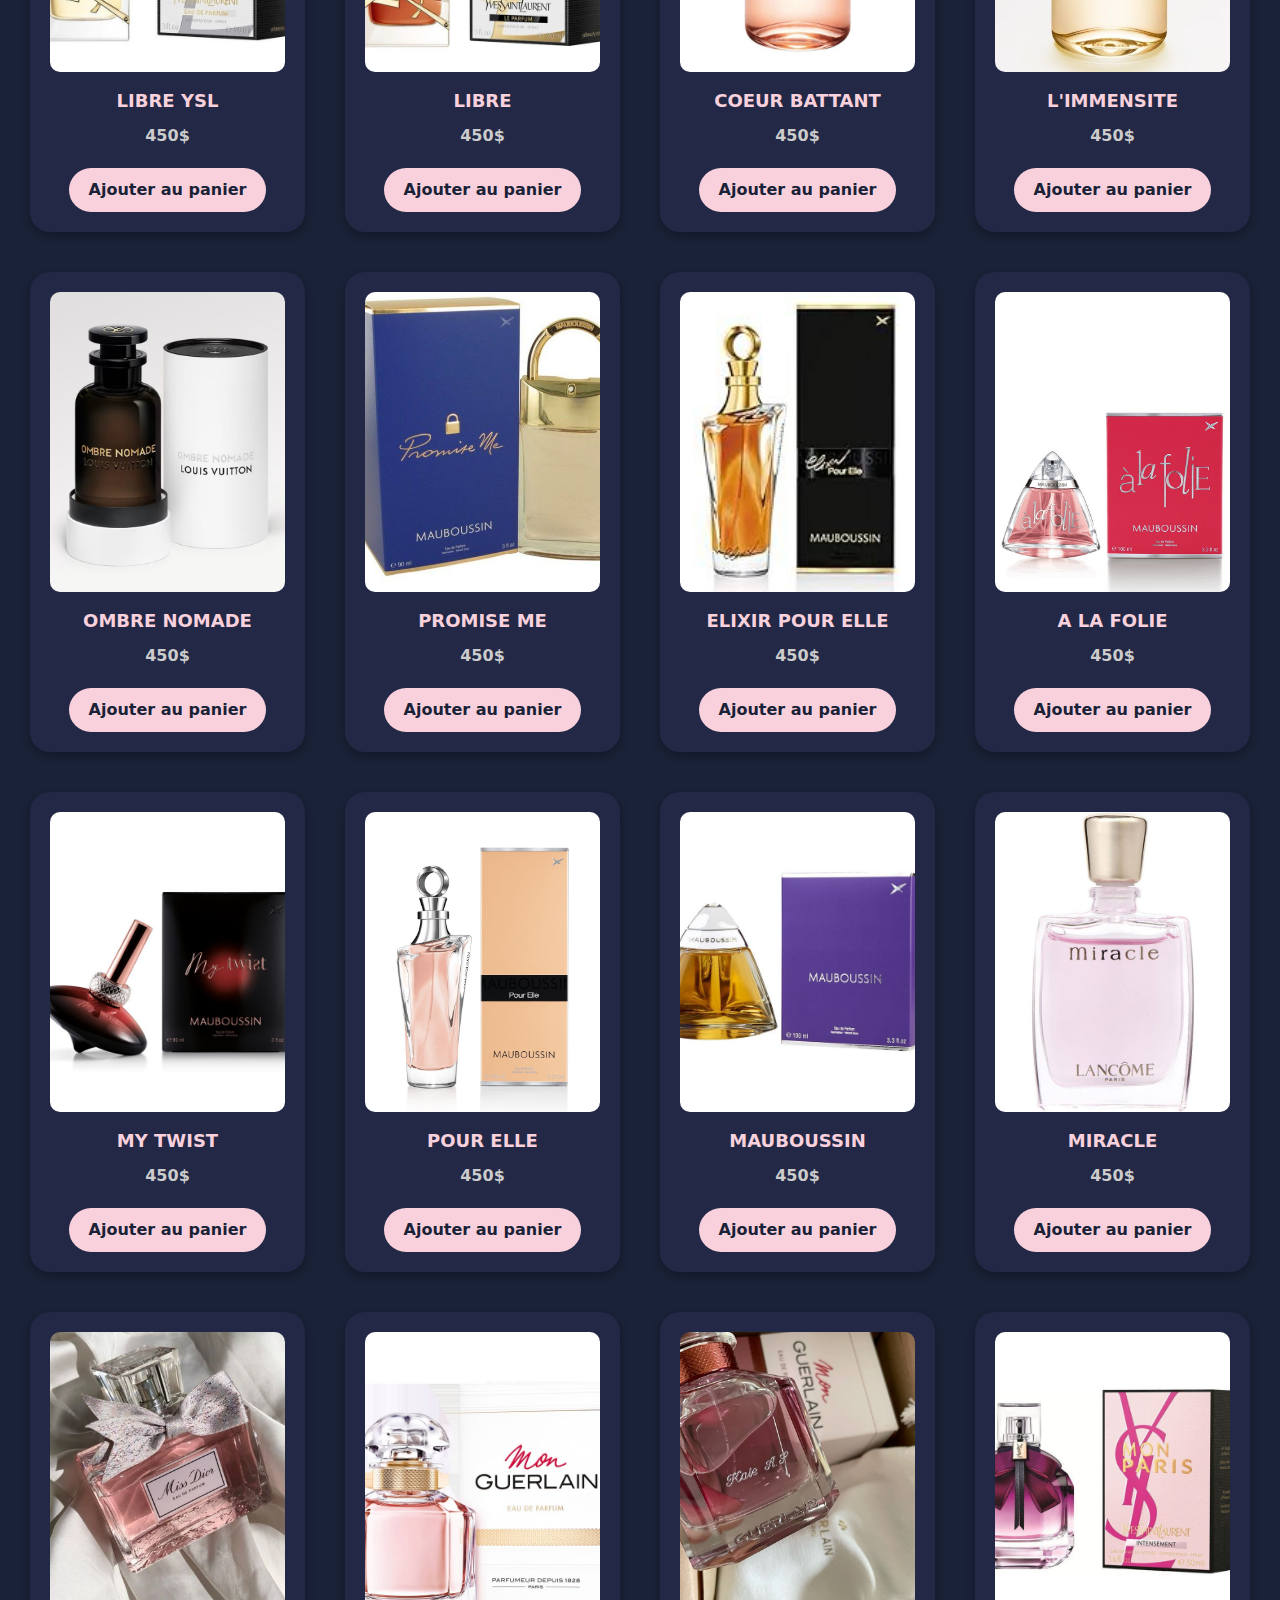
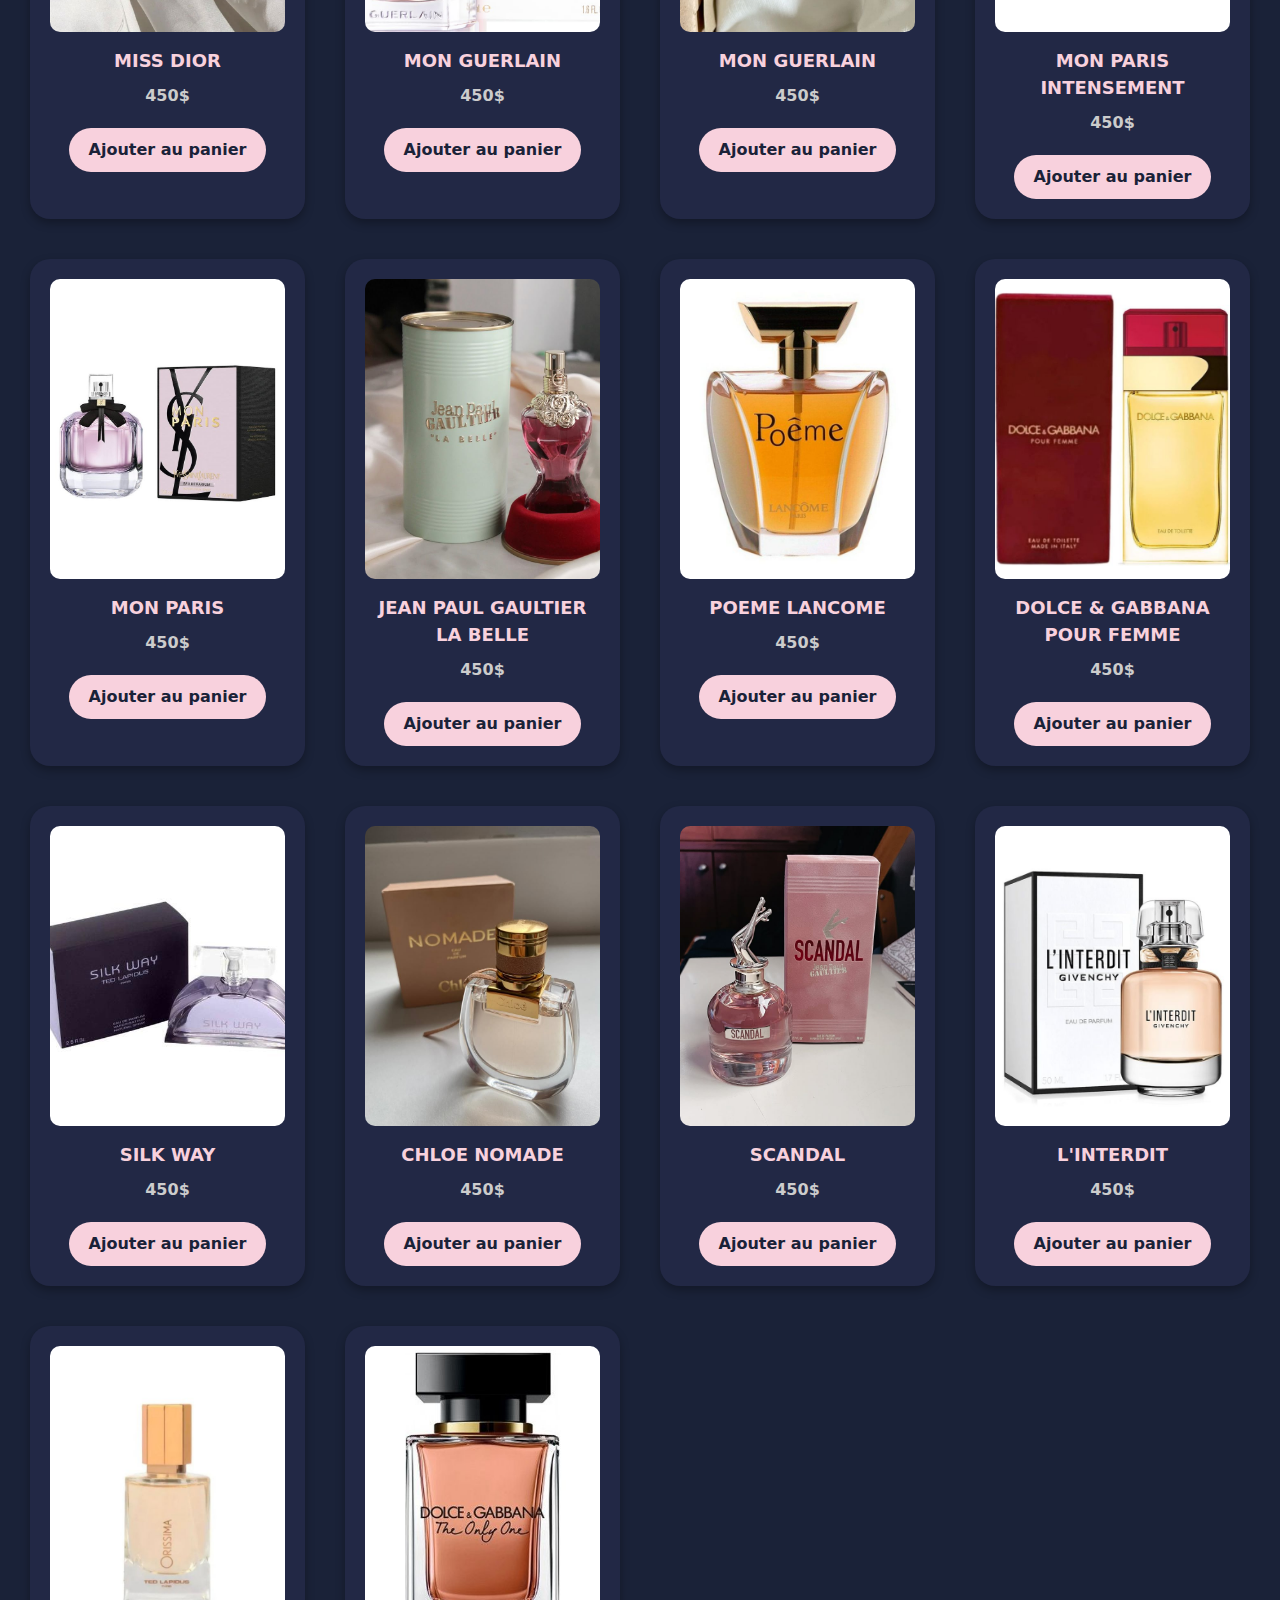
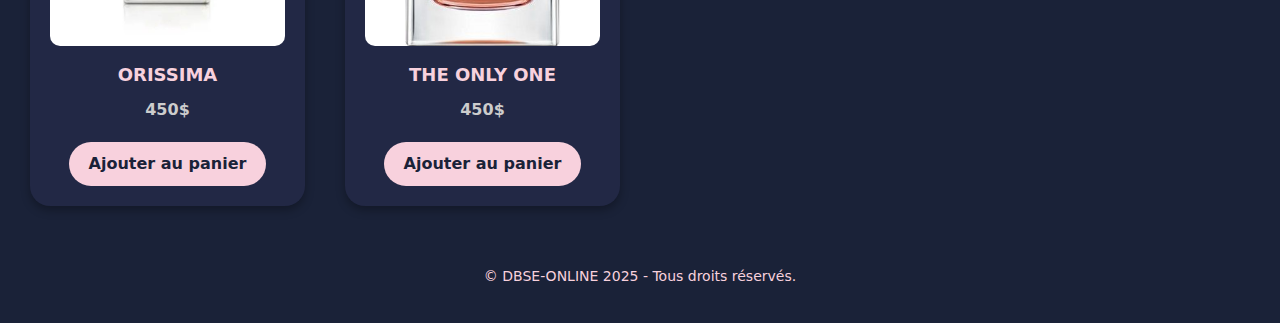
<file: parfumsFemmes.html>
<!DOCTYPE html>
<html lang="fr">
<head>
  <meta charset="UTF-8">
  <meta name="viewport" content="width=device-width, initial-scale=1.0">
  <title>DBSE-ONLINE</title>
  <link rel="stylesheet" href="style.css">
  <link rel="stylesheet" type="text/css" href="bootstrap.min.css">
  <style type="text/css">
  .titre-parfums {
    font-family: Cambria, Hoefler Text, Liberation Serif, Times, Times New Roman, serif;
}
  </style>
</head>
<body>

  <!-- HEADER -->
  <header>
         <nav class="navbar navbar-expand-lg navbar-dark shadow-sm">
      <div class="container">
        <a class="navbar-brand" href="index.html">
          <span style="font-weight: bold;">DBSE</span>ONLINE
        </a>
  <button class="navbar-toggler" type="button" data-bs-toggle="collapse" data-bs-target="#navbarNav" aria-controls="navbarNav" aria-expanded="false" aria-label="Toggle navigation">
          <span class="navbar-toggler-icon"></span>
        </button>

	      <div class="collapse navbar-collapse" id="navbarNav">
          <ul class="navbar-nav me-auto mb-2 mb-lg-0">
            <li class="nav-item">
              <a class="nav-link "  href="index.html">Accueil</a>
            </li>
            <li class="nav-item dropdown">
              <a class="nav-link dropdown-toggle" href="#" id="navbarDropdownParfums" role="button" data-bs-toggle="dropdown" aria-expanded="false">
                Parfums
              </a>
              <ul class="dropdown-menu" aria-labelledby="navbarDropdownParfums">
                <li><a class="dropdown-item" href="parfumsHommes.html">Parfums Hommes</a></li>
                <li><a class="dropdown-item" href="parfumsFemmes.html">Parfums Femmes</a></li>
              </ul>
            </li>
            <li class="nav-item">
              <a class="nav-link" href="contact.html">Contactez-nous</a>
            </li>
          </ul>
          
          <div class="d-flex align-items-center">
            <a aria-current="page" href="panier.html" class="nav-link active me-3">
              🛒
              <span id="cart-item-count" class="badge bg-danger rounded-pill" style="vertical-align: super; display: none;">0</span>
            </a>
            <a href="connexion.html" class="btn btn-primary">Login</a>
          </div>
        </div>
      </div>
    </nav>
  </header>

  <main>

<section id="parfums-femmes">
<h2 class="titre-parfums">PARFUMS FEMMES</h2>
      <div class="parfum-grid">
        <div class="parfum-card">
          <img src="PARFUMS/FEMMES/SCANDAL FEMMES.jpg" alt="Scandal Femmes" width="300" height="300">
          <span>SCANDAL</span>
          <span class="prix">300$</span>
          <button class="btn add-to-cart" data-name="SCANDAL" data-price="300">Ajouter au panier</a>
        </div>
        <div class="parfum-card">
          <img src="PARFUMS/FEMMES/— Chloe Eau De Parfum.jpg" alt="Lapidous Femme" width="300" height="300">
          <span>LAPIDOUS</span>
          <span class="prix">250$</span>
          <button class="btn add-to-cart" data-name="LAPIDOUS" data-price="250">Ajouter au panier</a>
        </div>
        <div class="parfum-card">
          <img src="PARFUMS/FEMMES/AMBRE NUIT.jpg" alt="Miss Dior" width="300" height="300">
          <span>MISS DIOR</span>
          <span class="prix">400$</span>
          <button class="btn add-to-cart" data-name="MISS DIOR" data-price="400">Ajouter au panier</a>
        </div>
        <div class="parfum-card">
          <img src="PARFUMS/FEMMES/BLACKOPIUM.jpg" alt="BLACKOPIUM" width="300" height="300">
          <span>BLACKOPIUM</span>
          <span class="prix">450$</span>
          <button class="btn add-to-cart" data-name="BLACKOPIUM" data-price="450">Ajouter au panier</a>
        </div>
      </div>
      <div class="parfum-grid">
      <div class="parfum-card">
          <img src="PARFUMS/FEMMES/Chanel Coco Mademoiselle Eau de Parfum Spray for Women_.jpg" alt="Chanel N°5" width="300" height="300">
          <span>COCO MADEMOISELLE</span>
          <span class="prix">450$</span>
          <button class="btn add-to-cart" data-name="COCO MADEMOISELLE" data-price="450">Ajouter au panier</a>
        </div>
        <div class="parfum-card">
          <img src="PARFUMS/FEMMES/Coffret Mauboussin in Red _ Eau de parfum  100ml + Gel Douche + Lait Corps + Bougie Mauboussin pas cher.jpg" alt="Chanel N°5" width="300" height="300">
          <span>COFFRET MAUBOUSSIN</span>
          <span class="prix">450$</span>
          <button class="btn add-to-cart" data-name="COFFRET MAUBOUSSIN" data-price="450">Ajouter au panier</a>
        </div>
        <div class="parfum-card">
          <img src="PARFUMS/FEMMES/Creation by Ted Lapidus for Women - 3_3 oz EDT Spray.jpg" alt="Chanel N°5" width="300" height="300">
          <span>CREATION TED LAPIDUS</span>
          <span class="prix">450$</span>
          <button class="btn add-to-cart" data-name="CREATION TED LAPIDUS" data-price="450">Ajouter au panier</a>
        </div>
        <div class="parfum-card">
          <img src="PARFUMS/FEMMES/Discover Timeless Elegance with Chanel No_ 5.jpg" alt="Chanel N°5" width="300" height="300">
          <span>CHANEL N°5 </span>
          <span class="prix">450$</span>
          <button class="btn add-to-cart" data-name="CHANEL N°5" data-price="450">Ajouter au panier</a>
        </div>
        <div class="parfum-card">
          <img src="PARFUMS/FEMMES/Dolce & Gabbana - The Only One.jpg" alt="Chanel N°5" width="300" height="300">
          <span>THE ONLY ONE</span>
          <span class="prix">450$</span>
          <button class="btn add-to-cart" data-name="THE ONLY ONE" data-price="450">Ajouter au panier</a>
        </div>
        <div class="parfum-card">
          <img src="PARFUMS/FEMMES/Dolce & gabbana q.jpg" alt="Chanel N°5" width="300" height="300">
          <span>DOLCE & GABBANA Q</span>
          <span class="prix">450$</span>
          <button class="btn add-to-cart" data-name="DOLCE & GABBANA Q" data-price="450">Ajouter au panier</a>
        </div>
        <div class="parfum-card">
          <img src="PARFUMS/FEMMES/Duft-Quickie_ Givenchy L’Interdit Rouge Ultime.jpg" alt="Chanel N°5" width="300" height="300">
          <span>L'INTERDIT ROUGE ULTIME</span>
          <span class="prix">450$</span>
          <button class="btn add-to-cart" data-name="L'INTERDIT ROUGE ULTIME" data-price="450">Ajouter au panier</a>
        </div>
        <div class="parfum-card">
          <img src="PARFUMS/FEMMES/Fantasme _ EDT Spray 3_3 oz (w).jpg" alt="Chanel N°5" width="300" height="300">
          <span>FANTASME</span>
          <span class="prix">450$</span>
          <button class="btn add-to-cart" data-name="FANTASME" data-price="450">Ajouter au panier</a>
        </div>
        <div class="parfum-card">
          <img src="PARFUMS/FEMMES/Find Your Perfect Scent.jpg" alt="Chanel N°5" width="300" height="300">
          <span>DOLCE & GABBANA</span>
          <span class="prix">450$</span>
          <button class="btn add-to-cart" data-name="DOLCE & GABBANA" data-price="450">Ajouter au panier</a>
        </div>
        <div class="parfum-card">
          <img src="PARFUMS/FEMMES/Givenchy Irresistible eau de parfum.jpg" alt="Chanel N°5" width="300" height="300">
          <span>IRRESISTIBLE</span>
          <span class="prix">450$</span>
         <button class="btn add-to-cart" data-name="IRRESISTIBLE" data-price="450">Ajouter au panier</a>
        </div>
        <div class="parfum-card">
          <img src="PARFUMS/FEMMES/Givenchy L’interdit Rouge.jpg" alt="Chanel N°5" width="300" height="300">
          <span>L'INTERDIT ROUGE</span>
          <span class="prix">450$</span>
          <button class="btn add-to-cart" data-name="L'INTERDIT ROUGE" data-price="450">Ajouter au panier</a>
        </div>
        <div class="parfum-card">
          <img src="PARFUMS/FEMMES/Guerlain Habit Rouge 100 ml (1640,00 € _ 1 l).jpg" alt="Chanel N°5" width="300" height="300">
          <span>HABIT ROUGE</span>
          <span class="prix">450$</span>
          <button class="btn add-to-cart" data-name="HABIT ROUGE" data-price="450">Ajouter au panier</a>
        </div>
        <div class="parfum-card">
          <img src="PARFUMS/FEMMES/Guerlain La Petite Dress Noir - Eau de Parfum intensa 75ml 2_5oz.jpg" alt="Chanel N°5" width="300" height="300">
          <span>LA PETITE DRESS NOIR</span>
          <span class="prix">450$</span>
          <button class="btn add-to-cart" data-name="LA PETITE DRESS NOIR" data-price="450">Ajouter au panier</a>
        </div>
        <div class="parfum-card">
          <img src="PARFUMS/FEMMES/Guerlain Rose Chérie Eau de Parfum.jpg" alt="Chanel N°5" width="300" height="300">
          <span>ROSE CHERIE</span>
          <span class="prix">450$</span>
          <button class="btn add-to-cart" data-name="ROSE CHERIE" data-price="450">Ajouter au panier</a>
        </div>
        <div class="parfum-card">
          <img src="PARFUMS/FEMMES/Idole Aura by Lancome for Women.jpg" alt="Chanel N°5" width="300" height="300">
          <span>IDOLE AURA</span>
          <span class="prix">450$</span>
          <button class="btn add-to-cart" data-name="IDOLE AURA" data-price="450">Ajouter au panier</a>
        </div>
        <div class="parfum-card">
          <img src="PARFUMS/FEMMES/J'ADORE.jpg" alt="Chanel N°5" width="300" height="300">
          <span>J'ADORE</span>
          <span class="prix">450$</span>
          <button class="btn add-to-cart" data-name="J'ADORE" data-price="450">Ajouter au panier</a>
        </div>
        <div class="parfum-card">
          <img src="PARFUMS/FEMMES/Jean Paul Gaultier Classique Eau de Toilette.jpg" alt="Chanel N°5" width="300" height="300">
          <span>JEAN PAUL GAULTIER CLASSIQUE</span>
          <span class="prix">450$</span>
          <button class="btn add-to-cart" data-name="JEAN PAUL GAULTIER CLASSIQUE" data-price="450">Ajouter au panier</a>
        </div>
        <div class="parfum-card">
          <img src="PARFUMS/FEMMES/Jean Paul Gaultier Divine Intense 50ml Eau De Parfum Spray & Sealed - 2024.jpg" alt="Chanel N°5" width="300" height="300">
          <span>JEAN PAUL GAULTIER DIVINE INTENSE</span>
          <span class="prix">450$</span>
          <button class="btn add-to-cart" data-name="JEAN PAUL GAULTIER DIVINE INTENSE" data-price="450">Ajouter au panier</a>
        </div>
        <div class="parfum-card">
          <img src="PARFUMS/FEMMES/Jean Paul Gaultier Scandal Pour Femme Eau de Parfum Intense 30ml.jpg" alt="Chanel N°5" width="300" height="300">
          <span>JEAN PAUL GAULTIER SCANDAL</span>
          <span class="prix">450$</span>
          <button class="btn add-to-cart" data-name="JEAN PAUL GAULTIER SCANDAL" data-price="450">Ajouter au panier</a>
        </div>
        <div class="parfum-card">
          <img src="PARFUMS/FEMMES/L'INTERDIT.jpg" alt="Chanel N°5" width="300" height="300">
          <span>L'INTERDIT</span>
          <span class="prix">450$</span>
          <button class="btn add-to-cart" data-name="L'INTERDIT" data-price="450">Ajouter au panier</a>
        </div>
        <div class="parfum-card">
          <img src="PARFUMS/FEMMES/La Vie Est Belle Lâncome.jpg" alt="Chanel N°5" width="300" height="300">
          <span>LA VIE EST BELLE</span>
          <span class="prix">450$</span>
          <button class="btn add-to-cart" data-name="LA VIE EST BELLE" data-price="450">Ajouter au panier</a>
        </div>
        <div class="parfum-card">
          <img src="PARFUMS/FEMMES/Lancome La Vie Est Belle L’Elixir Eau de Parfum.jpg" alt="Chanel N°5" width="300" height="300">
          <span>LA VIE EST BELLE L'ELIXIR</span>
          <span class="prix">450$</span>
          <button class="btn add-to-cart" data-name="LA VIE EST BELLE L'ELIXIR" data-price="450">Ajouter au panier</a>
        </div>
        <div class="parfum-card">
          <img src="PARFUMS/FEMMES/Lancome Magie Noire Eau Do Toilette Spray, Perfume for Women, 2_5 oz, Multicolor.jpg" alt="Chanel N°5" width="300" height="300">
          <span>MAGIE NOIRE</span>
          <span class="prix">450$</span>
          <button class="btn add-to-cart" data-name="MAGIE NOIRE" data-price="450">Ajouter au panier</a>
        </div>
        <div class="parfum-card">
          <img src="PARFUMS/FEMMES/Lancôme Tresor La Nuit Eau de Parfum 100ml.jpg" alt="Chanel N°5" width="300" height="300">
          <span>TRESOR LA NUIT</span>
          <span class="prix">450$</span>
          <button class="btn add-to-cart" data-name="TRESOR LA NUIT" data-price="450">Ajouter au panier</a>
        </div>
        <div class="parfum-card">
          <img src="PARFUMS/FEMMES/Lancome Magie Noire Eau Do Toilette Spray, Perfume for Women, 2_5 oz, Multicolor.jpg" alt="Chanel N°5" width="300" height="300">
          <span>MAGIE NOIRE</span>
          <span class="prix">450$</span>
          <button class="btn add-to-cart" data-name="MAGIE NOIRE" data-price="450">Ajouter au panier</a>
        </div>
        <div class="parfum-card">
          <img src="PARFUMS/FEMMES/Lancôme Tresor La Nuit Eau de Parfum 100ml.jpg" alt="Chanel N°5" width="300" height="300">
          <span>LA NUIT TRESOR</span>
          <span class="prix">450$</span>
          <button class="btn add-to-cart" data-name="LA NUIT TRESOR" data-price="450">Ajouter au panier</a>
        </div>
        <div class="parfum-card">
          <img src="PARFUMS/FEMMES/Lapidus woman 100 ml edt spray ted lapidus model.jpg" alt="Chanel N°5" width="300" height="300">
          <span>LAPIDUS</span>
          <span class="prix">450$</span>
          <button class="btn add-to-cart" data-name="LAPIDUS" data-price="450">Ajouter au panier</a>
        </div>
        <div class="parfum-card">
          <img src="PARFUMS/FEMMES/Lattafa Bade'e Al Oud Sublime - Tropical, Fruity, Fresh, Vanilla - Eau De Parfum.jpg" alt="Chanel N°5" width="300" height="300">
          <span>LATTAFA</span>
          <span class="prix">450$</span>
          <button class="btn add-to-cart" data-name="LATTAFA" data-price="450">Ajouter au panier</a>
        </div>
        <div class="parfum-card">
          <img src="PARFUMS/FEMMES/LIBRE YSL.jpg" alt="Chanel N°5" width="300" height="300">
          <span>LIBRE YSL</span>
          <span class="prix">450$</span>
          <button class="btn add-to-cart" data-name="LIBRE YSL" data-price="450">Ajouter au panier</a>
        </div>
        <div class="parfum-card">
          <img src="PARFUMS/FEMMES/LIBRE.jpg" alt="Chanel N°5" width="300" height="300">
          <span>LIBRE</span>
          <span class="prix">450$</span>
          <button class="btn add-to-cart" data-name="LIBRE" data-price="450">Ajouter au panier</a>
        </div>
        <div class="parfum-card">
          <img src="PARFUMS/FEMMES/Louis Vuitton coeur battantFor Women.jpg" alt="Chanel N°5" width="300" height="300">
          <span>COEUR BATTANT</span>
          <span class="prix">450$</span>
          <button class="btn add-to-cart" data-name="COEUR BATTANT" data-price="450">Ajouter au panier</a>
        </div>
        <div class="parfum-card">
          <img src="PARFUMS/FEMMES/Louis Vuitton L'Immensité.jpg" alt="Chanel N°5" width="300" height="300">
          <span>L'IMMENSITE</span>
          <span class="prix">450$</span>
          <button class="btn add-to-cart" data-name="L'IMMENSITE" data-price="450">Ajouter au panier</a>
        </div>
        <div class="parfum-card">
          <img src="PARFUMS/FEMMES/Louis Vuitton Ombre Nomade- Iconic Fragrance by Master Perfumer Jacques Cavallier Belletrud.jpg" alt="Chanel N°5" width="300" height="300">
          <span>OMBRE NOMADE</span>
          <span class="prix">450$</span>
          <button class="btn add-to-cart" data-name="OMBRE NOMADE" data-price="450">Ajouter au panier</a>
        </div>
        <div class="parfum-card">
          <img src="PARFUMS/FEMMES/Made in France Mauboussin Promise Me by Eau De Parfum Spray 3 oz sealed.jpg" alt="Chanel N°5" width="300" height="300">
          <span>PROMISE ME</span>
          <span class="prix">450$</span>
          <button class="btn add-to-cart" data-name="PROMISE ME" data-price="450">Ajouter au panier</a>
        </div>
        <div class="parfum-card">
          <img src="PARFUMS/FEMMES/Mauboussin - Elixir Pour Elle 100ml - Eau de parfum Femme - Senteur Florale & Orientale.jpg" alt="Chanel N°5" width="300" height="300">
          <span>ELIXIR POUR ELLE</span>
          <span class="prix">450$</span>
          <button class="btn add-to-cart" data-name="ELIXIR POUR ELLE" data-price="450">Ajouter au panier</a>
        </div>
        <div class="parfum-card">
          <img src="PARFUMS/FEMMES/Mauboussin A la Folie EDP 100 ml - Eau de Parfume hos Luxplus.jpg" alt="Chanel N°5" width="300" height="300">
          <span>A LA FOLIE</span>
          <span class="prix">450$</span>
          <button class="btn add-to-cart" data-name="A LA FOLIE" data-price="450">Ajouter au panier</a>
        </div>
        <div class="parfum-card">
          <img src="PARFUMS/FEMMES/Mauboussin My Twist EDP 40 ml - Eau de Parfume hos Luxplus.jpg" alt="Chanel N°5" width="300" height="300">
          <span>MY TWIST</span>
          <span class="prix">450$</span>
          <button class="btn add-to-cart" data-name="MY TWIST" data-price="450">Ajouter au panier</a>
        </div>
        <div class="parfum-card">
          <img src="PARFUMS/FEMMES/Mauboussin Pour Elle EDP 100 ml - Eau de Parfume hos Luxplus.jpg" alt="Chanel N°5" width="300" height="300">
          <span>POUR ELLE</span>
          <span class="prix">450$</span>
          <button class="btn add-to-cart" data-name="POUR ELLE" data-price="450">Ajouter au panier</a>
        </div>
        <div class="parfum-card">
          <img src="PARFUMS/FEMMES/Mauboussin Pour Femme By Mauboussin Eau De Parfum Spray.jpg" alt="Chanel N°5" width="300" height="300">
          <span>MAUBOUSSIN</span>
          <span class="prix">450$</span>
          <button class="btn add-to-cart" data-name="MAUBOUSSIN" data-price="450">Ajouter au panier</a>
        </div>
        <div class="parfum-card">
          <img src="PARFUMS/FEMMES/Miracle By Lancome Eau De Parfum.jpg" alt="Chanel N°5" width="300" height="300">
          <span>MIRACLE</span>
          <span class="prix">450$</span>
          <button class="btn add-to-cart" data-name="MIRACLE" data-price="450">Ajouter au panier</a>
        </div>
        <div class="parfum-card">
          <img src="PARFUMS/FEMMES/Miss Dior Perfume, 3_4 Ounce (Pack of 1).jpg" alt="Chanel N°5" width="300" height="300">
          <span>MISS DIOR</span>
          <span class="prix">450$</span>
          <button class="btn add-to-cart" data-name="MISS DIOR" data-price="450">Ajouter au panier</a>
        </div>
        <div class="parfum-card">
          <img src="PARFUMS/FEMMES/Mon Guerlain ⋅ Eau de Parfum ⋅ GUERLAIN.jpg" alt="Chanel N°5" width="300" height="300">
          <span>MON GUERLAIN</span>
          <span class="prix">450$</span>
          <button class="btn add-to-cart" data-name="MON GUERLAIN" data-price="450">Ajouter au panier</a>
        </div>
        <div class="parfum-card">
          <img src="PARFUMS/FEMMES/Mon guerlain.jpg" alt="Chanel N°5" width="300" height="300">
          <span>MON GUERLAIN</span>
          <span class="prix">450$</span>
          <button class="btn add-to-cart" data-name="MON GUERLAIN" data-price="450">Ajouter au panier</a>
        </div>
        <div class="parfum-card">
          <img src="PARFUMS/FEMMES/MON PARIS INTENSEMENT.jpg" alt="Chanel N°5" width="300" height="300">
          <span>MON PARIS INTENSEMENT</span>
          <span class="prix">450$</span>
          <button class="btn add-to-cart" data-name="MON PARIS INTENSEMENT" data-price="450">Ajouter au panier</a>
        </div>
        <div class="parfum-card">
          <img src="PARFUMS/FEMMES/MON PARIS.jpg" alt="Chanel N°5" width="300" height="300">
          <span>MON PARIS</span>
          <span class="prix">450$</span>
          <button class="btn add-to-cart" data-name="MON PARIS" data-price="450">Ajouter au panier</a>
        </div>
        <div class="parfum-card">
          <img src="PARFUMS/FEMMES/NIEUW _ JEAN PAUL GAULTIER LA BELLE - Pinkit_nl.jpg" alt="Chanel N°5" width="300" height="300">
          <span>JEAN PAUL GAULTIER LA BELLE</span>
          <span class="prix">450$</span>
          <button class="btn add-to-cart" data-name="JEAN PAUL GAULTIER LA BELLE" data-price="450">Ajouter au panier</a>
        </div>
        <div class="parfum-card">
          <img src="PARFUMS/FEMMES/Parfum Femme Poême Lancôme POÊME EDP (100 ml) EDP 100 ml.jpg" alt="Chanel N°5" width="300" height="300">
          <span>POEME LANCOME</span>
          <span class="prix">450$</span>
          <button class="btn add-to-cart" data-name="POEME LANCOME" data-price="450">Ajouter au panier</a>
        </div>
        <div class="parfum-card">
          <img src="PARFUMS/FEMMES/Perfume Dolce & Gabbana Pour Femme Eau De Toilette 100ml - Selo Adipec.jpg" alt="Chanel N°5" width="300" height="300">
          <span>DOLCE & GABBANA POUR FEMME</span>
          <span class="prix">450$</span>
          <button class="btn add-to-cart" data-name="DOLCE & GABBANA POUR FEMME" data-price="450">Ajouter au panier</a>
        </div>
        <div class="parfum-card">
          <img src="PARFUMS/FEMMES/Perfume Ted Lapidus Silk Way Eau De Parfum 75ml para mulheres.jpg" alt="Chanel N°5" width="300" height="300">
          <span>SILK WAY</span>
          <span class="prix">450$</span>
          <button class="btn add-to-cart" data-name="SILK WAY" data-price="450">Ajouter au panier</a>
        </div>
        <div class="parfum-card">
          <img src="PARFUMS/FEMMES/Resenha_ Eau de Parfum Nomade, Chloé.jpg" alt="Chanel N°5" width="300" height="300">
          <span>CHLOE NOMADE</span>
          <span class="prix">450$</span>
          <button class="btn add-to-cart" data-name="CHLOE NOMADE" data-price="450">Ajouter au panier</a>
        </div>
        <div class="parfum-card">
          <img src="PARFUMS/FEMMES/SCANDAL FEMMES.jpg" alt="Chanel N°5" width="300" height="300">
          <span>SCANDAL</span>
          <span class="prix">450$</span>
          <button class="btn add-to-cart" data-name="SCANDAL" data-price="450">Ajouter au panier</a>
        </div>
        <div class="parfum-card">
          <img src="PARFUMS/FEMMES/Sfaturi Pentru a Purta Parfumul Givenchy L’Interdit_ Ghid Pentru a Profita de Aromă - Replique Parfumerie.jpg" alt="Chanel N°5" width="300" height="300">
          <span>L'INTERDIT</span>
          <span class="prix">450$</span>
          <button class="btn add-to-cart" data-name="L'INTERDIT" data-price="450">Ajouter au panier</a>
        </div>
        <div class="parfum-card">
          <img src="PARFUMS/FEMMES/TED LAPIDUS ORISSIMA WOMAN EDP 30ML.jpg" alt="Chanel N°5" width="300" height="300">
          <span>ORISSIMA</span>
          <span class="prix">450$</span>
          <button class="btn add-to-cart" data-name="ORISSIMA" data-price="450">Ajouter au panier</a>
        </div>
        <div class="parfum-card">
          <img src="PARFUMS/FEMMES/The Only One Dolce&Gabbana.jpg" alt="Chanel N°5" width="300" height="300">
          <span>THE ONLY ONE </span>
          <span class="prix">450$</span>
          <button class="btn add-to-cart" data-name="THE ONLY ONE" data-price="450">Ajouter au panier</a>
        </div>
    </section>
  </main>
  <footer>
    <p>&copy; DBSE-ONLINE 2025 - Tous droits réservés.</p>
  </footer>
	   <script src="script.js"></script>
	  <script type="text/javascript" src="bootstrap.bundle.min.js"></script>
</body>
</html>
</file>
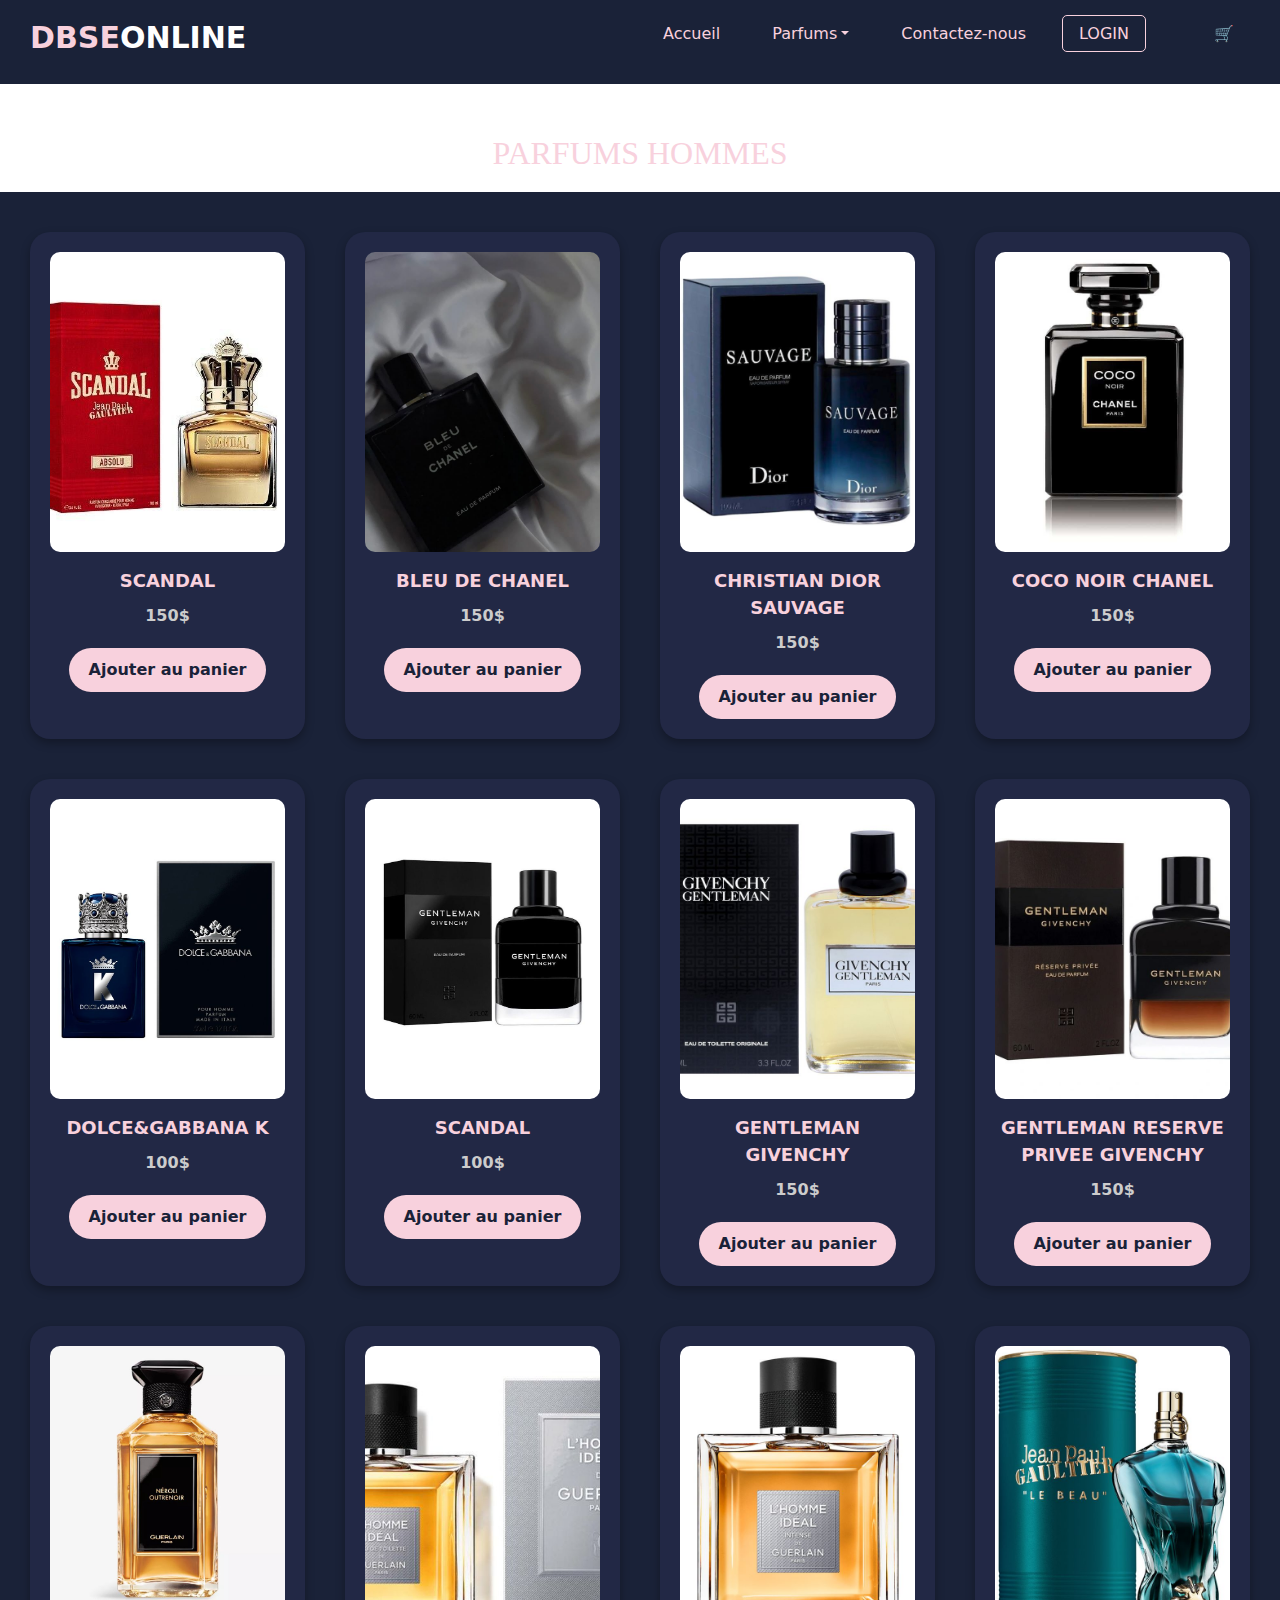
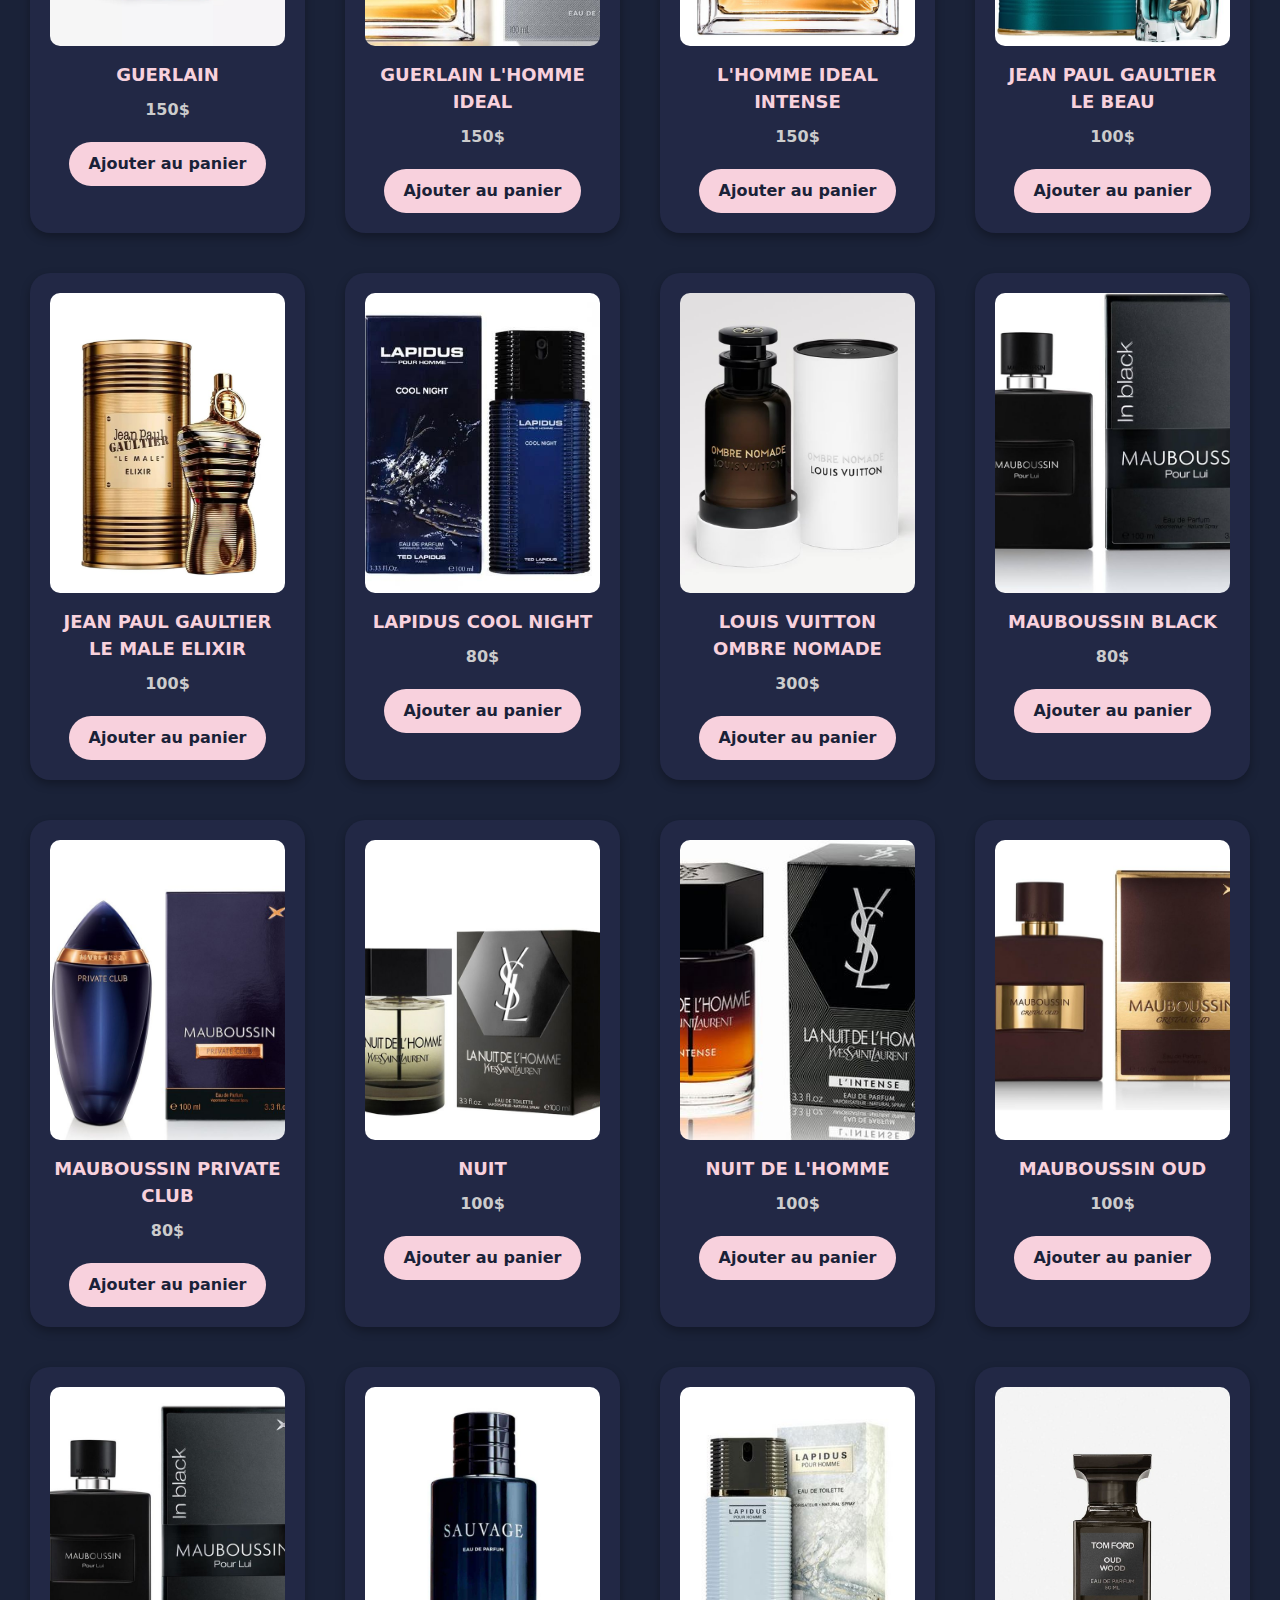
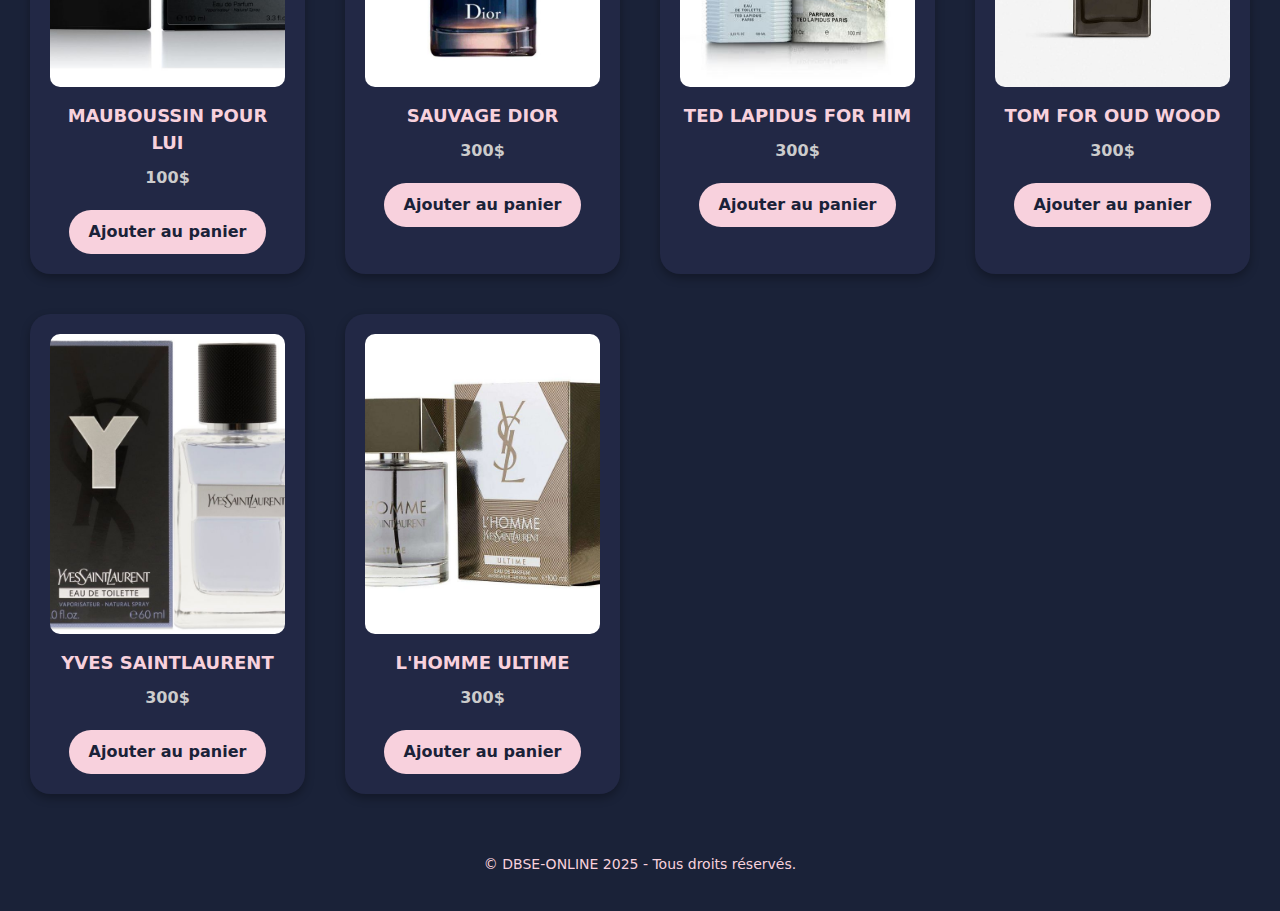
<file: parfumsHommes.html>
<!DOCTYPE html>
<html lang="fr">
<head>
  <meta charset="UTF-8">
  <meta name="viewport" content="width=device-width, initial-scale=1.0">
  <title>DBSE-ONLINE</title>
  <link rel="stylesheet" href="style.css">
  <link rel="stylesheet" type="text/css" href="bootstrap.min.css">
  <style type="text/css">
  .titre-parfums {
    font-family: Cambria, Hoefler Text, Liberation Serif, Times, Times New Roman, serif;
}
  </style>
</head>
<body>

  <!-- HEADER -->
  <header>
    <div class="logo">
      <h1><span>DBSE</span>ONLINE</h1>
    </div>
    <nav>
      <ul class="menu">
        <li><a href="index.html">Accueil</a></li>
		  

		 <li class="nav-item px-3 dropdown">
                  <a class="nav-link p-0 dropdown-toggle text-center " data-bs-toggle="dropdown" href="#" role="button"
                    aria-expanded="false">Parfums</a>
                  <ul class="dropdown-menu dropdown-menu-end animate slide mt-3 border-0 shadow">
                    <li><a href="parfumsHommes.html" class="dropdown-item ">Parfums Hommes </a>
                    </li>
                    <li><a href="parfumsFemmes.html" class="dropdown-item ">Parfums Femmes </a></li>
		  		</ul>
		   </li>
        <li><a href="contact.html">Contactez-nous</a></li>
        <li><a href="connexion.html" class="login_btn">LOGIN</a></li>
  
      <ul class="actions">
        <li><a href="panier.html">🛒<span id="cart-item-count" style="background-color: red; color: white; border-radius: 50%; padding: 2px 6px; font-size: 0.8em; vertical-align: super; display: none;">0</span></a></li>
      </ul>
    </nav>
  </header>

  <main>
    <section id="parfums-hommes">
<h2 class="titre-parfums">PARFUMS HOMMES</h2>
      <div class="parfum-grid">
        <div class="parfum-card">
          <img src="PARFUMS/HOMMES/Scandal hommes.jpg" alt="Scandal Hommes" width="300" height="300">
          <span>SCANDAL</span>
          <span class="prix">150$</span>
          <button class="btn add-to-cart" data-name="SCANDAL" data-price="150">Ajouter au panier</a>

        </div>
        <div class="parfum-card">
          <img src="PARFUMS/HOMMES/BLEU DE CHANEL.jpg" alt="BLEU DE CHANEL" width="300" height="300">
          <span>BLEU DE CHANEL</span>
          <span class="prix">150$</span>
          <button class="btn add-to-cart" data-name="BLEU DE CHANEL" data-price="150">Ajouter au panier</a>
        </div>
        <div class="parfum-card">
          <img src="PARFUMS/HOMMES/CHRISTIAN DIOR SAUVAGE EDP 100ML (H).jpg" alt="CHRISTIAN DIOR SAUVAGE" width="300" height="300">
          <span>CHRISTIAN DIOR SAUVAGE</span>
          <span class="prix">150$</span>
          <button class="btn add-to-cart" data-name="CHRISTIAN DIOR SAUVAGE" data-price="150">Ajouter au panier</a>
        </div>
        <div class="parfum-card">
          <img src="PARFUMS/HOMMES/Coco noir chanel.jpg" alt="COCO NOIR CHANEL" width="300" height="300">
          <span>COCO NOIR CHANEL</span>
          <span class="prix">150$</span>
          <button class="btn add-to-cart" data-name="COCO NOIR CHANEL" data-price="150">Ajouter au panier</a>
        </div>
        <div class="parfum-card">
          <img src="PARFUMS/HOMMES/Dolce & Gabbana - Eau de Parfum K Dolce&Gabbana.jpg" alt="" width="300" height="300">
          <span>DOLCE&GABBANA K</span>
          <span class="prix">100$</span>
          <button class="btn add-to-cart" data-name="DOLCE & GABBANA" data-price="150">Ajouter au panier</a>
        </div>
        <div class="parfum-card">
          <img src="PARFUMS/HOMMES/GENTLEMAN GIVENCHY.jpg" alt="GENTLEMAN GIVENCHY" width="300" height="300">
          <span>SCANDAL</span>
          <span class="prix">100$</span>
          <button class="btn add-to-cart" data-name="SCANDAL" data-price="150">Ajouter au panier</a>
        </div>
        <div class="parfum-card">
          <img src="PARFUMS/HOMMES/Givenchy Gentleman by Givenchy for Men - 3_3 oz EDT Spray.jpg" alt="Scandal Hommes" width="300" height="300">
          <span>GENTLEMAN GIVENCHY</span>
          <span class="prix">150$</span>
          <button class="btn add-to-cart" data-name="SCANDAL" data-price="150">Ajouter au panier</a>
        </div>
        <div class="parfum-card">
          <img src="PARFUMS/HOMMES/Givenchy Gentleman Reserve Privee.jpg" alt="Scandal Hommes" width="300" height="300">
          <span>GENTLEMAN RESERVE PRIVEE GIVENCHY</span>
          <span class="prix">150$</span>
          <button class="btn add-to-cart" data-name="GENTLEMAN RESERVE PRIVEE GIVENCHY" data-price="150">Ajouter au panier</a>
        </div>
        <div class="parfum-card">
          <img src="PARFUMS/HOMMES/GUERLAIN - L'Art & La Matière Néroli Outrenoir eau de parfum _ Selfridges_com.jpg" alt="Scandal Hommes" width="300" height="300">
          <span>GUERLAIN </span>
          <span class="prix">150$</span>
          <button class="btn add-to-cart" data-name="GUERLAIN" data-price="150">Ajouter au panier</a>
        </div>
        <div class="parfum-card">
          <img src="PARFUMS/HOMMES/Guerlain L'homme Ideal 100ml Edt.jpg" alt="Scandal Hommes" width="300" height="300">
          <span>GUERLAIN L'HOMME IDEAL</span>
          <span class="prix">150$</span>
          <button class="btn add-to-cart" data-name="GUERLAIN L'HOMME IDEAL" data-price="150">Ajouter au panier</a>
        </div>
        <div class="parfum-card">
          <img src="PARFUMS/HOMMES/GUERLAIN L'Homme Ideal Intense Eau de Parfum Spray 100ml.jpg" alt="Scandal Hommes" width="300" height="300">
          <span>L'HOMME IDEAL INTENSE</span>
          <span class="prix">150$</span>
          <button class="btn add-to-cart" data-name="L'HOMME IDEAL INTENSE" data-price="150">Ajouter au panier</a>
        </div>
        <div class="parfum-card">
          <img src="PARFUMS/HOMMES/Jean Paul Gaultier - Le Beau 75ml Eau de Toilette  for Men.jpg" alt="Scandal Hommes" width="300" height="300">
          <span>JEAN PAUL GAULTIER LE BEAU</span>
          <span class="prix">100$</span>
          <button class="btn add-to-cart" data-name="JEAN PAUL GAULTIER LE BEAU" data-price="100">Ajouter au panier</a>
        </div>
        <div class="parfum-card">
          <img src="PARFUMS/HOMMES/Jean Paul gaultier le male elixir.jpg" alt="Scandal Hommes" width="300" height="300">
          <span>JEAN PAUL GAULTIER LE MALE ELIXIR</span>
          <span class="prix">100$</span>
          <button class="btn add-to-cart" data-name="JEAN PAUL GAULTIER LE MALE ELIXIR" data-price="100">Ajouter au panier</a>
        </div>
        <div class="parfum-card">
          <img src="PARFUMS/HOMMES/Lapidus pour homme cool night eau de parfum 100ml.jpg" alt="Scandal Hommes" width="300" height="300">
          <span>LAPIDUS COOL NIGHT</span>
          <span class="prix">80$</span>
          <button class="btn add-to-cart" data-name="LAPIDUS COOL NIGHT" data-price="80">Ajouter au panier</a>
        </div>
        <div class="parfum-card">
          <img src="PARFUMS/HOMMES/Louis Vuitton Ombre Nomade- Iconic Fragrance by Master Perfumer Jacques Cavallier Belletrud.jpg" alt="Scandal Hommes" width="300" height="300">
          <span>LOUIS VUITTON OMBRE NOMADE</span>
          <span class="prix">300$</span>
          <button class="btn add-to-cart" data-name="LOUIS VUITTON OMBRE NOMADE" data-price="300">Ajouter au panier</a>
        </div>
        <div class="parfum-card">
          <img src="PARFUMS/HOMMES/Mauboussin Pour Lui in Black Eau de Parfum 100ml.jpg" alt="Scandal Hommes" width="300" height="300">
          <span>MAUBOUSSIN BLACK</span>
          <span class="prix">80$</span>
          <button class="btn add-to-cart" data-name="MAUBOUSSIN BLACK" data-price="80">Ajouter au panier</a>
        </div>
        <div class="parfum-card">
          <img src="PARFUMS/HOMMES/Mauboussin Private Club - 100ml Eau De Parfum Spray - Brand & Boxed.jpg" alt="Scandal Hommes" width="300" height="300">
          <span>MAUBOUSSIN PRIVATE CLUB</span>
          <span class="prix">80$</span>
          <button class="btn add-to-cart" data-name="MAUBOUSSIN PRIVATE CLUB" data-price="80">Ajouter au panier</a>
        </div>
        <div class="parfum-card">
          <img src="PARFUMS/HOMMES/Nuit  100 ml.jpg" alt="Scandal Hommes" width="300" height="300">
          <span>NUIT</span>
          <span class="prix">100$</span>
          <button class="btn add-to-cart" data-name="NUIT" data-price="100">Ajouter au panier</a>
        </div>
        <div class="parfum-card">
          <img src="PARFUMS/HOMMES/NUIT DE L'HOMME YSL.jpg" alt="Scandal Hommes" width="300" height="300">
          <span>NUIT DE L'HOMME</span>
          <span class="prix">100$</span>
          <button class="btn add-to-cart" data-name="NUIT DE L'HOMME" data-price="100">Ajouter au panier</a>
        </div>
        <div class="parfum-card">
          <img src="PARFUMS/HOMMES/Perfume Mauboussin Pour Lui Cristal Oud Eau De Parfum 100ml.jpg" alt="Scandal Hommes" width="300" height="300">
          <span>MAUBOUSSIN OUD</span>
          <span class="prix">100$</span>
          <button class="btn add-to-cart" data-name="MAUBOUSSIN OUD" data-price="100">Ajouter au panier</a>
        </div>
        <div class="parfum-card">
          <img src="PARFUMS/HOMMES/Perfume Mauboussin Pour Lui In Black Eau De Parfum 100ml.jpg" alt="Scandal Hommes" width="300" height="300">
          <span>MAUBOUSSIN POUR LUI</span>
          <span class="prix">100$</span>
          <button class="btn add-to-cart" data-name="MAUBOUSSIN POUR LUI" data-price="100">Ajouter au panier</a>
        </div>
        <div class="parfum-card">
          <img src="PARFUMS/HOMMES/SAUVAGE DIOR HOMME.jpg" alt="Scandal Hommes" width="300" height="300">
          <span>SAUVAGE DIOR</span>
          <span class="prix">300$</span>
          <button class="btn add-to-cart" data-name="SAUVAGE DIOR" data-price="300">Ajouter au panier</a>
        </div>
        <div class="parfum-card">
          <img src="PARFUMS/HOMMES/Ted Lapidus Eau De Toilette 100ml Spray For Him Men Homme Mens Edt.jpg" alt="Scandal Hommes" width="300" height="300">
          <span>TED LAPIDUS FOR HIM</span>
          <span class="prix">300$</span>
          <button class="btn add-to-cart" data-name="TED LAPIDUS FOR HIM" data-price="300">Ajouter au panier</a>
        </div>
        <div class="parfum-card">
          <img src="PARFUMS/HOMMES/TOM FORD - Private Blend Oud Wood eau de parfum 50ml _ Selfridges_com.jpg" alt="Scandal Hommes" width="300" height="300">
          <span>TOM FOR OUD WOOD </span>
          <span class="prix">300$</span>
          <button class="btn add-to-cart" data-name="TOM FOR OUD WOOD" data-price="300">Ajouter au panier</a>
        </div>
        <div class="parfum-card">
          <img src="PARFUMS/HOMMES/Y by Yves Saint Laurent for Men - 2 oz EDT Spray.jpg" alt="Scandal Hommes" width="300" height="300">
          <span>YVES SAINTLAURENT</span>
          <span class="prix">300$</span>
          <button class="btn add-to-cart" data-name="YVES SAINTLAURENT" data-price="300">Ajouter au panier</a>
        </div>
        <div class="parfum-card">
          <img src="PARFUMS/HOMMES/Ysl L'Homme Ultime.jpg" alt="Scandal Hommes" width="300" height="300">
          <span>L'HOMME ULTIME</span>
          <span class="prix">300$</span>
          <button class="btn add-to-cart" data-name="L'HOMME ULTIME" data-price="300">Ajouter au panier</a>
        </div>
      </div>
    </section>
  </main>
 
	   <script src="script.js"></script>
	  <script type="text/javascript" src="bootstrap.bundle.min.js"></script>
</body>
	 <footer>
    <p>&copy; DBSE-ONLINE 2025 - Tous droits réservés.</p>
  </footer>
</html>
</file>
<file: style.css>
/* RESET */
* {
  margin: 0;
  padding: 0;
  box-sizing: border-box;
}

/* VARIABLES */
:root {
  --rose-clair: #f8d1dd;
  --bleu-nuit: #1a2238;
  --texte-blanc: #ffffff;
  --gris-texte: #cccccc;
}

/* BODY */
body {
  font-family: 'Segoe UI', sans-serif;
  background-color: var(--bleu-nuit);
  color: var(--rose-clair);
  line-height: 1.6;
}

/* HEADER */
header {
  background-color: var(--bleu-nuit);
  color: var(--rose-clair);
  padding: 20px 30px;
  display: flex;
  justify-content: space-between;
  align-items: center;
}

.logo h1 {
  font-size: 30px;
  font-weight: bold;
  color: var(--texte-blanc);
}

.logo h1 span {
  color: var(--rose-clair);
}

nav {
  display: flex;
  align-items: center;
}

.menu,
.actions {
  display: flex;
  gap: 20px;
  list-style: none;
}

.menu a,
.actions a {
  text-decoration: none;
  color: var(--rose-clair);
  padding: 8px 16px;
  border-radius: 5px;
  transition: 0.3s;
}

.menu a:hover,
.menu a.active {
  background-color: var(--rose-clair);
  color: var(--bleu-nuit);
}

.login_btn {
  border: 1px solid var(--rose-clair);
}

.login_btn:hover {
  background-color: var(--rose-clair);
  color: var(--bleu-nuit);
}

/* SECTION ACCUEIL */
.accueil {
  background-color: var(--bleu-nuit);
  color: var(--rose-clair);
  padding: 100px 30px;
  text-align: center;
}

.accueil h1 {
  font-size: 42px;
  margin-bottom: 15px;
}

.accueil p {
  font-size: 18px;
  margin-bottom: 25px;
}

.accueil .btn {
  background-color: var(--rose-clair);
  color: var(--bleu-nuit);
  padding: 12px 30px;
  border: none;
  border-radius: 30px;
  text-decoration: none;
  font-weight: bold;
  transition: 0.3s;
}

.accueil .btn:hover {
  background-color: #ffffff;
  color: var(--bleu-nuit);
}

/* PRESENTATION */
.presentation {
  padding: 60px 30px;
  background-color: var(--bleu-nuit);
  border-left: 5px solid var(--rose-clair);
  max-width: 900px;
  margin: auto;
}

.presentation h2 {
  color: var(--rose-clair);
  text-align: center;
  margin-bottom: 20px;
}

.presentation p {
  font-size: 17px;
  margin-bottom: 15px;
  color: var(--rose-clair);
}

/* SECTION PARFUM */
.parfum {
  padding: 60px 20px;
  background-color: var(--bleu-nuit);
  text-align: center;
  color: var(--rose-clair);
}

.titre-parfums {
  text-align: center;
  font-size: 32px;
  margin-top: 50px;
  margin-bottom: 20px;
  color: var(--rose-clair);
}

.parfum h2 {
  font-size: 28px;
  margin-bottom: 10px;
  color: var(--rose-clair);
}

.parfum h3 {
  color: var(--gris-texte);
  margin-bottom: 20px;
}

.parfum a {
  color: var(--rose-clair);
  text-decoration: none;
  font-weight: bold;
}

.parfum img {
  margin-top: 25px;
  width: 300px;
  height: auto;
  border-radius: 10px;
  box-shadow: 0 0 15px rgba(255, 255, 255, 0.1);
}

/* GRILLE DE PARFUMS */
.parfum-grid {
  display: grid;
  grid-template-columns: repeat(auto-fit, minmax(250px, 1fr));
  gap: 40px;
  padding: 40px 30px;
  justify-items: center;
  background-color: var(--bleu-nuit);
}

/* CARTE INDIVIDUELLE DE PARFUM */
.parfum-card {
  background-color: #222845;
  border-radius: 20px;
  padding: 20px;
  text-align: center;
  color: var(--rose-clair);
  box-shadow: 0 4px 10px rgba(0, 0, 0, 0.3);
  transition: transform 0.3s ease;
  width: 100%;
  max-width: 300px;
}

.parfum-card:hover {
  transform: scale(1.05);
}

.parfum-card img {
  width: 100%;
  height: 300px;
  object-fit: cover;
  border-radius: 10px;
  margin-bottom: 15px;
}

.parfum-card span {
  display: block;
  margin-bottom: 10px;
  font-size: 18px;
  font-weight: bold;
}

.parfum-card .prix {
  color: var(--gris-texte);
  font-size: 16px;
}

.parfum-card .btn {
  display: inline-block;
  margin-top: 10px;
  background-color: var(--rose-clair);
  color: var(--bleu-nuit);
  padding: 10px 20px;
  border: none;
  border-radius: 25px;
  font-weight: bold;
  text-decoration: none;
  transition: 0.3s;
}

.parfum-card .btn:hover {
  background-color: #ffffff;
  color: var(--bleu-nuit);
}

.arrow {
  display: inline-block;
  margin-left: 5px;
  transition: transform 0.3s ease;
}

/* STYLE DU FORMULAIRE */
.login-container form {
  display: flex;
  flex-direction: column;
  gap: 15px;
  background-color: #222845;
  padding: 30px 40px;
  border-radius: 15px;
  box-shadow: 0 4px 15px rgba(0, 0, 0, 0.4);
  width: 100%;
  max-width: 400px;
}

.login-container label {
  text-align: center;
  font-weight: bold;
  color: var(--rose-clair);
}

.login-container input {
  padding: 10px;
  border: 1px solid var(--rose-clair);
  border-radius: 8px;
  background-color: transparent;
  color: var(--rose-clair);
}

.login-container input:focus {
  outline: none;
  border-color: #ffffff;
}

.login-container button {
  background-color: var(--rose-clair);
  color: var(--bleu-nuit);
  border: none;
  padding: 12px;
  border-radius: 25px;
  font-weight: bold;
  cursor: pointer;
  transition: 0.3s;
}

.login-container button:hover {
  background-color: #ffffff;
  color: var(--bleu-nuit);
}

.signup-link {
  margin-top: 15px;
  font-size: 14px;
}

.signup-link a {
  color: var(--rose-clair);
  text-decoration: underline;
}

/* SECTION HERO */
.hero {
  min-height: 100vh;
  display: flex;
  flex-direction: column;
  justify-content: center;
  padding: 50px 20px;
  background-color: var(--bleu-nuit);
  color: var(--rose-clair);
}

.hero h2 {
  font-size: 32px;
  margin-bottom: 10px;
  text-align: center;
  color: var(--rose-clair);
}

.hero p {
  text-align: center;
  color: var(--gris-texte);
  margin-bottom: 30px;
}

.form-wrapper {
  background-color: #1f2645;
  padding: 30px 25px;
  border-radius: 16px;
  box-shadow: 0 8px 25px rgba(0, 0, 0, 0.4);
  max-width: 500px;
  width: 100%;
  margin: 0 auto;
}

form {
  display: flex;
  flex-direction: column;
}

form label {
  font-weight: bold;
  margin-bottom: 5px;
  margin-top: 15px;
}

form input,
form textarea {
  padding: 12px;
  border: 1px solid var(--rose-clair);
  border-radius: 8px;
  background-color: transparent;
  color: var(--rose-clair);
  font-size: 15px;
  margin-bottom: 10px;
}

form button {
  margin-top: 20px;
  padding: 12px;
  border: none;
  border-radius: 25px;
  background-color: var(--rose-clair);
  color: var(--bleu-nuit);
  font-weight: bold;
  font-size: 16px;
  cursor: pointer;
  transition: 0.3s;
}

form button:hover {
  background-color: #fff;
  color: var(--bleu-nuit);
}

/* CENTRER LA PAGE DE CONNEXION / INSCRIPTION */
main.login-container,
div.login-container {
  display: flex;
  flex-direction: column;
  align-items: center;
  justify-content: center;
  min-height: calc(100vh - 120px);
  padding: 40px 20px;
}

/* ... ton code déjà bien complet ci-dessus ... */

/* HAMBURGER */
.hamburger {
  display: none;
  flex-direction: column;
  cursor: pointer;
}

.hamburger span {
  height: 3px;
  width: 25px;
  background: var(--rose-clair);
  margin: 4px 0;
  border-radius: 2px;
}

/* Dropdown sous-menu */
.menu li {
  position: relative;
}

.menu li ul {
  position: absolute;
  top: 100%;
  left: 0;
  display: none;
  flex-direction: column;
  background-color: var(--bleu-nuit);
  padding: 0;
  border-radius: 5px;
}

.menu li:hover > ul {
  display: flex;
}

.menu li ul li a {
  padding: 10px 15px;
  white-space: nowrap;
}

/* Responsive */
@media (max-width: 768px) {
  .hamburger {
    display: flex;
  }

  nav {
    display: none;
    flex-direction: column;
    position: absolute;
    top: 70px;
    right: 30px;
    background-color: var(--bleu-nuit);
    width: 200px;
    padding: 20px;
    border-radius: 8px;
  }

  nav.active {
    display: flex;
  }

  .menu {
    flex-direction: column;
    gap: 10px;
  }

  .menu li ul {
    position: static;
  }

  .menu li:hover > ul {
    display: none;
  }

  .menu li.open > ul {
    display: flex;
  }
}

/* FOOTER */
footer {
  background-color: var(--bleu-nuit);
  color: var(--rose-clair);
  padding: 20px;
  text-align: center;
  font-size: 14px;
}
</file>
<file: vente-enligne/style.css>
/* RESET */
* {
  margin: 0;
  padding: 0;
  box-sizing: border-box;
}

/* VARIABLES */
:root {
  --rose-clair: #f8d1dd;
  --bleu-nuit: #1a2238;
  --texte-blanc: #ffffff;
  --gris-texte: #cccccc;
}

/* BODY */
body {
  font-family: 'Segoe UI', sans-serif;
  background-color: var(--bleu-nuit); /* Fond bleu de nuit */
  color: var(--rose-clair);           /* Texte rose clair */
  line-height: 1.6;
}

/* HEADER */
header {
  background-color: var(--bleu-nuit);
  color: var(--rose-clair);
  padding: 20px 30px;
  display: flex;
  justify-content: space-between;
  align-items: center;
}

.logo h1 {
  font-size: 30px;
  font-weight: bold;
}

.logo h1 span {
  color: var(--rose-clair); /* "LUXE" en rose clair */
}

.logo h1 {
  color: var(--texte-blanc); /* "DESTINY" en blanc pour contraste */
}

nav {
  display: flex;
  align-items: center;
}

.menu,
.actions {
  display: flex;
  gap: 20px;
  list-style: none;
}

.menu a,
.actions a {
  text-decoration: none;
  color: var(--rose-clair);
  padding: 8px 16px;
  border-radius: 5px;
  transition: 0.3s;
}

.menu a:hover,
.menu a.active {
  background-color: var(--rose-clair);
  color: var(--bleu-nuit);
}

.login_btn {
  border: 1px solid var(--rose-clair);
}

.login_btn:hover {
  background-color: var(--rose-clair);
  color: var(--bleu-nuit);
}

/* SECTION ACCUEIL */
.accueil {
  background-color: var(--bleu-nuit);
  color: var(--rose-clair);
  padding: 100px 30px;
  text-align: center;
}

.accueil h1 {
  font-size: 42px;
  margin-bottom: 15px;
}

.accueil p {
  font-size: 18px;
  margin-bottom: 25px;
}

.accueil .btn {
  background-color: var(--rose-clair);
  color: var(--bleu-nuit);
  padding: 12px 30px;
  border: none;
  border-radius: 30px;
  text-decoration: none;
  font-weight: bold;
  transition: 0.3s;
}

.accueil .btn:hover {
  background-color: #ffffff;
  color: var(--bleu-nuit);
}

/* PRESENTATION */
.presentation {
  padding: 60px 30px;
  background-color: var(--bleu-nuit);
  border-left: 5px solid var(--rose-clair);
  max-width: 900px;
  margin: auto;
}

.presentation h2 {
  color: var(--rose-clair);
  text-align: center;
  margin-bottom: 20px;
}

.presentation p {
  font-size: 17px;
  margin-bottom: 15px;
  color: var(--rose-clair);
}

/* SECTION PARFUM */
.parfum {
  padding: 60px 20px;
  background-color: var(--bleu-nuit);
  text-align: center;
  color: var(--rose-clair);
}

.titre-parfums {
  text-align: center;
  font-size: 32px;
  margin-top: 50px;
  margin-bottom: 20px;
  color: var(--rose-clair);
}

.parfum h2 {
  font-size: 28px;
  margin-bottom: 10px;
  color: var(--rose-clair);
}

.parfum h3 {
  color: var(--gris-texte);
  margin-bottom: 20px;
}

.parfum a {
  color: var(--rose-clair);
  text-decoration: none;
  font-weight: bold;
}

.parfum img {
  margin-top: 25px;
  width: 300px;
  height: auto;
  border-radius: 10px;
  box-shadow: 0 0 15px rgba(255, 255, 255, 0.1);
}

/* GRILLE DE PARFUMS */
.parfum-grid {
  display: grid;
  grid-template-columns: repeat(auto-fit, minmax(250px, 1fr));
  gap: 40px;
  padding: 40px 30px;
  justify-items: center;
  background-color: var(--bleu-nuit);
}

/* CARTE INDIVIDUELLE DE PARFUM */
.parfum-card {
  background-color: #222845;
  border-radius: 20px;
  padding: 20px;
  text-align: center;
  color: var(--rose-clair);
  box-shadow: 0 4px 10px rgba(0, 0, 0, 0.3);
  transition: transform 0.3s ease;
  width: 100%;
  max-width: 300px;
}

.parfum-card:hover {
  transform: scale(1.05);
}

.parfum-card img {
  width: 100%;
  height: 300px;
  object-fit: cover;
  border-radius: 10px;
  margin-bottom: 15px;
}

/* NOM ET PRIX */
.parfum-card span {
  display: block;
  margin-bottom: 10px;
  font-size: 18px;
  font-weight: bold;
}

/* PRIX SPÉCIFIQUE */
.parfum-card .prix {
  color: var(--gris-texte);
  font-size: 16px;
}

/* BOUTON PANIER */
.parfum-card .btn {
  display: inline-block;
  margin-top: 10px;
  background-color: var(--rose-clair);
  color: var(--bleu-nuit);
  padding: 10px 20px;
  border: none;
  border-radius: 25px;
  font-weight: bold;
  text-decoration: none;
  transition: 0.3s;
}

.parfum-card .btn:hover {
  background-color: #ffffff;
  color: var(--bleu-nuit);
}
.arrow {
  display: inline-block;
  margin-left: 5px;
  transition: transform 0.3s ease;
}

/* STYLE DU FORMULAIRE */
.login-container form {
  display: flex;
  flex-direction: column;
  gap: 15px;
  background-color: #222845;
  padding: 30px 40px;
  border-radius: 15px;
  box-shadow: 0 4px 15px rgba(0, 0, 0, 0.4);
  width: 100%;
  max-width: 400px;
}

.login-container label {
  text-align: center;
  font-weight: bold;
  color: var(--rose-clair);
}

.login-container input {
  padding: 10px;
  border: 1px solid var(--rose-clair);
  border-radius: 8px;
  background-color: transparent;
  color: var(--rose-clair);
}

.login-container input:focus {
  outline: none;
  border-color: #ffffff;
}

/* BOUTON DE CONNEXION */
.login-container button {
  background-color: var(--rose-clair);
  color: var(--bleu-nuit);
  border: none;
  padding: 12px;
  border-radius: 25px;
  font-weight: bold;
  cursor: pointer;
  transition: 0.3s;
}

.login-container button:hover {
  background-color: #ffffff;
  color: var(--bleu-nuit);
}

/* LIEN VERS INSCRIPTION */
.signup-link {
  margin-top: 15px;
  font-size: 14px;
}

.signup-link a {
  color: var(--rose-clair);
  text-decoration: underline;
}

/* SECTION HERO */
.hero {
  min-height: 100vh;
  display: flex;
  flex-direction: column;
  justify-content: center;
  padding: 50px 20px;
  background-color: var(--bleu-nuit);
  color: var(--rose-clair);
}

/* TITRE EN HAUT DE PAGE */
.hero h2 {
  font-size: 32px;
  margin-bottom: 10px;
  text-align: center;
  color: var(--rose-clair);
}

.hero p {
  text-align: center;
  color: var(--gris-texte);
  margin-bottom: 30px;
}

/* CONTENEUR DU FORMULAIRE */
.form-wrapper {
  background-color: #1f2645;
  padding: 30px 25px;
  border-radius: 16px;
  box-shadow: 0 8px 25px rgba(0, 0, 0, 0.4);
  max-width: 500px;
  width: 100%;
  margin: 0 auto;
}

/* FORMULAIRE */
form {
  display: flex;
  flex-direction: column;
}

form label {
  font-weight: bold;
  margin-bottom: 5px;
  margin-top: 15px;
}

form input,
form textarea {
  padding: 12px;
  border: 1px solid var(--rose-clair);
  border-radius: 8px;
  background-color: transparent;
  color: var(--rose-clair);
  font-size: 15px;
  margin-bottom: 10px;
}

form button {
  margin-top: 20px;
  padding: 12px;
  border: none;
  border-radius: 25px;
  background-color: var(--rose-clair);
  color: var(--bleu-nuit);
  font-weight: bold;
  font-size: 16px;
  cursor: pointer;
  transition: 0.3s;
}

form button:hover {
  background-color: #fff;
  color: var(--bleu-nuit);
}
/* CENTRER LA PAGE DE CONNEXION / INSCRIPTION */
main.login-container,
div.login-container {
  display: flex;
  flex-direction: column;
  align-items: center;     /* centre horizontalement */
  justify-content: center; /* centre verticalement */
  min-height: 100vh;       /* prend toute la hauteur */
}


/* FOOTER */
footer {
  background-color: var(--bleu-nuit);
  color: var(--rose-clair);
  padding: 20px;
  text-align: center;
  font-size: 14px;
}
</file>
